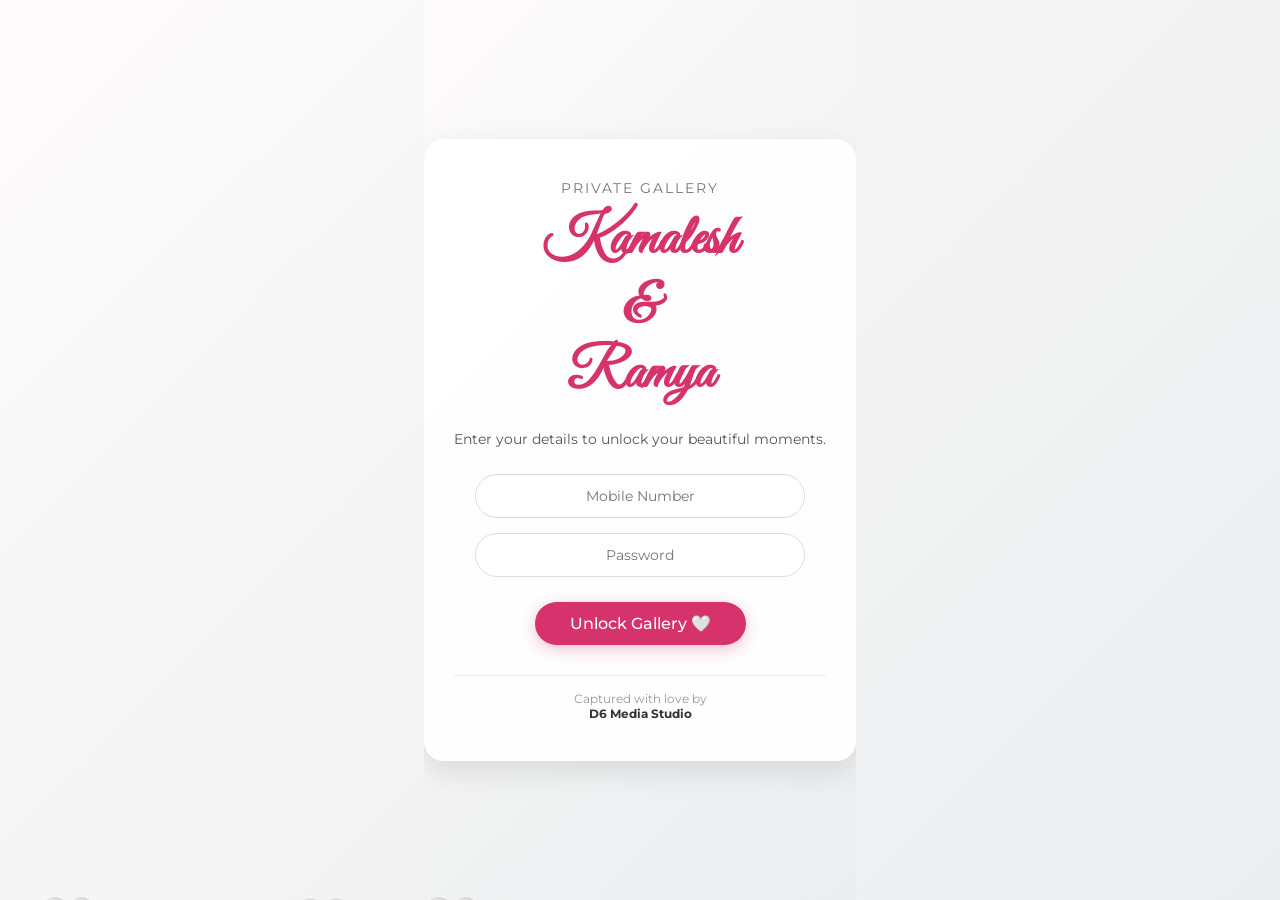
<file: Kamalesh-Ramya/index.html>
<!DOCTYPE html>
<html lang="en">
<head>
    <meta charset="UTF-8">
    <meta name="viewport" content="width=device-width, initial-scale=1.0">
    <title>Kamalesh & Ramya | D6 Media Studio</title>
    <!-- Google Fonts -->
    <link href="https://fonts.googleapis.com/css2?family=Great+Vibes&family=Montserrat:wght@300;400;500&display=swap" rel="stylesheet">
    <style>
        body, html {
            margin: 0;
            padding: 0;
            height: 100%;
            font-family: 'Montserrat', sans-serif;
            background: linear-gradient(135deg, #fdfbfb 0%, #ebedee 100%);
            display: flex;
            justify-content: center;
            align-items: center;
            overflow: hidden; /* Prevent scrollbars from flying hearts */
        }

        .card {
            background: rgba(255, 255, 255, 0.95);
            padding: 40px 30px;
            border-radius: 20px;
            box-shadow: 0 10px 30px rgba(0, 0, 0, 0.1);
            text-align: center;
            max-width: 400px;
            width: 90%;
            animation: fadeIn 1.5s ease-in-out;
            z-index: 10; /* Put the card on top */
        }

        .welcome-text {
            font-size: 0.9rem;
            color: #777;
            text-transform: uppercase;
            letter-spacing: 2px;
            margin-bottom: 10px;
        }

        .couple-names {
            font-family: 'Great Vibes', cursive;
            font-size: 3.5rem;
            color: #d6336c; 
            margin: 0;
            line-height: 1.2;
        }

        .sub-text {
            font-size: 0.85rem;
            color: #555;
            margin: 20px 0 25px;
            line-height: 1.5;
        }

        /* Form Styles */
        .input-group {
            margin-bottom: 15px;
        }

        .input-group input {
            width: 80%;
            padding: 12px 15px;
            border: 1px solid #ddd;
            border-radius: 30px;
            font-family: 'Montserrat', sans-serif;
            font-size: 0.9rem;
            outline: none;
            transition: border-color 0.3s;
            text-align: center;
        }

        .input-group input:focus {
            border-color: #d6336c;
        }

        .unlock-btn {
            display: inline-block;
            background-color: #d6336c;
            color: white;
            border: none;
            cursor: pointer;
            padding: 12px 35px;
            border-radius: 50px;
            font-family: 'Montserrat', sans-serif;
            font-weight: 500;
            font-size: 1rem;
            margin-top: 10px;
            box-shadow: 0 4px 15px rgba(214, 51, 108, 0.3);
            transition: transform 0.3s ease, box-shadow 0.3s ease;
        }

        .unlock-btn:hover {
            transform: translateY(-2px);
            box-shadow: 0 6px 20px rgba(214, 51, 108, 0.5);
        }

        #error-msg {
            color: #d6336c;
            font-size: 0.8rem;
            margin-top: 15px;
            display: none;
            font-weight: 500;
        }

        .footer {
            margin-top: 30px;
            font-size: 0.75rem;
            color: #999;
            border-top: 1px solid #eee;
            padding-top: 15px;
        }

        .footer b {
            color: #333;
        }

        @keyframes fadeIn {
            from { opacity: 0; transform: translateY(20px); }
            to { opacity: 1; transform: translateY(0); }
        }

        /* Heart Animation Styles */
        .hearts-container {
            position: absolute;
            top: 0;
            left: 0;
            width: 100%;
            height: 100%;
            overflow: hidden;
            z-index: 1; /* Behind the card */
            pointer-events: none; /* Let clicks pass through */
        }

        .heart {
            position: absolute;
            bottom: -50px; /* Start below viewport */
            color: #f7bbd7; /* Soft pink color */
            opacity: 0.6;
            animation: flyUpAndDrift 25s linear infinite; /* Very slow, varied path */
        }

        /* Keyframes for the flying hearts */
        @keyframes flyUpAndDrift {
            0% {
                transform: translateY(0) translateX(0) rotate(0deg);
                opacity: 1;
            }
            25% {
                transform: translateY(-30vh) translateX(5vw) rotate(90deg);
                opacity: 0.9;
            }
            50% {
                transform: translateY(-60vh) translateX(-5vw) rotate(180deg);
                opacity: 0.8;
            }
            75% {
                transform: translateY(-90vh) translateX(3vw) rotate(270deg);
                opacity: 0.7;
            }
            100% {
                transform: translateY(-110vh) translateX(0vw) rotate(360deg);
                opacity: 0; /* Fade out at the top */
            }
        }

        /* Generating multiple hearts with different initial conditions */
        .heart:nth-child(1) { left: 1%; font-size: 1.2rem; animation-delay: 0s; }
        .heart:nth-child(2) { left: 5%; font-size: 2.1rem; animation-delay: 2s; }
        .heart:nth-child(3) { left: 10%; font-size: 1.8rem; animation-delay: 4s; }
        .heart:nth-child(4) { left: 15%; font-size: 2.3rem; animation-delay: -1s; }
        .heart:nth-child(5) { left: 20%; font-size: 1.4rem; animation-delay: 6s; }
        .heart:nth-child(6) { left: 25%; font-size: 2rem; animation-delay: 8s; }
        .heart:nth-child(7) { left: 30%; font-size: 1.6rem; animation-delay: -3s; }
        .heart:nth-child(8) { left: 35%; font-size: 2.5rem; animation-delay: 10s; }
        .heart:nth-child(9) { left: 40%; font-size: 1.3rem; animation-delay: 12s; }
        .heart:nth-child(10) { left: 45%; font-size: 1.9rem; animation-delay: -5s; }
        .heart:nth-child(11) { left: 50%; font-size: 2.1rem; animation-delay: 14s; }
        .heart:nth-child(12) { left: 55%; font-size: 1.7rem; animation-delay: 1s; }
        .heart:nth-child(13) { left: 60%; font-size: 2.4rem; animation-delay: 16s; }
        .heart:nth-child(14) { left: 65%; font-size: 1.5rem; animation-delay: -2s; }
        .heart:nth-child(15) { left: 70%; font-size: 2rem; animation-delay: 18s; }
        .heart:nth-child(16) { left: 75%; font-size: 1.8rem; animation-delay: 3s; }
        .heart:nth-child(17) { left: 80%; font-size: 2.3rem; animation-delay: 20s; }
        .heart:nth-child(18) { left: 85%; font-size: 1.4rem; animation-delay: -4s; }
        .heart:nth-child(19) { left: 90%; font-size: 1.9rem; animation-delay: 5s; }
        .heart:nth-child(20) { left: 95%; font-size: 2.1rem; animation-delay: 22s; }
        .heart:nth-child(21) { left: 3%; font-size: 3rem; animation-delay: 11s; }
        .heart:nth-child(22) { left: 8%; font-size: 1.5rem; animation-delay: 9s; }
        .heart:nth-child(23) { left: 13%; font-size: 2.7rem; animation-delay: 7s; }
        .heart:nth-child(24) { left: 18%; font-size: 1.6rem; animation-delay: 13s; }
        .heart:nth-child(25) { left: 23%; font-size: 2.9rem; animation-delay: 15s; }
        .heart:nth-child(26) { left: 28%; font-size: 1.4rem; animation-delay: 17s; }
        .heart:nth-child(27) { left: 33%; font-size: 3rem; animation-delay: 19s; }
        .heart:nth-child(28) { left: 38%; font-size: 1.5rem; animation-delay: 21s; }
        .heart:nth-child(29) { left: 43%; font-size: 2.7rem; animation-delay: 23s; }
        .heart:nth-child(30) { left: 48%; font-size: 1.6rem; animation-delay: 25s; }
    </style>
</head>
<body>

    <div class="card">
        <div class="welcome-text">Private Gallery</div>
        
        <h1 class="couple-names">Kamalesh <br>&<br> Ramya</h1>
        
        <p class="sub-text">Enter your details to unlock your beautiful moments.</p>
        
        <!-- Login Form -->
        <div id="login-form">
            <div class="input-group">
                <input type="text" id="mobile" placeholder="Mobile Number" autocomplete="off">
            </div>
            <div class="input-group">
                <input type="password" id="password" placeholder="Password">
            </div>
            
            <button onclick="checkCredentials()" class="unlock-btn">Unlock Gallery 🤍</button>
            
            <p id="error-msg">Incorrect Mobile Number or Password. Try again!</p>
        </div>

        <div class="footer">
            Captured with love by <br><b>D6 Media Studio</b>
        </div>
    </div>

    <!-- Flying Hearts Container -->
    <div class="hearts-container">
        <div class="heart">🤍</div>
        <div class="heart">🤍</div>
        <div class="heart">🤍</div>
        <div class="heart">🤍</div>
        <div class="heart">🤍</div>
        <div class="heart">🤍</div>
        <div class="heart">🤍</div>
        <div class="heart">🤍</div>
        <div class="heart">🤍</div>
        <div class="heart">🤍</div>
        <div class="heart">🤍</div>
        <div class="heart">🤍</div>
        <div class="heart">🤍</div>
        <div class="heart">🤍</div>
        <div class="heart">🤍</div>
        <div class="heart">🤍</div>
        <div class="heart">🤍</div>
        <div class="heart">🤍</div>
        <div class="heart">🤍</div>
        <div class="heart">🤍</div>
        <div class="heart">🤍</div>
        <div class="heart">🤍</div>
        <div class="heart">🤍</div>
        <div class="heart">🤍</div>
        <div class="heart">🤍</div>
        <div class="heart">🤍</div>
        <div class="heart">🤍</div>
        <div class="heart">🤍</div>
        <div class="heart">🤍</div>
        <div class="heart">🤍</div>
    </div>

    <!-- Logic for Login -->
    <script>
        function checkCredentials() {
            var mobileInput = document.getElementById("mobile").value.trim();
            var passwordInput = document.getElementById("password").value.trim();
            var errorMsg = document.getElementById("error-msg");
            
            // User Drive Link added here
            var driveLink = "https://drive.google.com/drive/folders/1Hm8J--ULfYa4L4Rz7jz_Cc0komgITHTL?usp=sharing"; 

            if (mobileInput === "8807870158" && passwordInput === "k.ramya") {
                // Change button text to show success
                document.querySelector('.unlock-btn').innerHTML = "Opening... ✨";
                errorMsg.style.display = "none";
                
                // Redirect to Drive Link after a small delay for a smooth effect
                setTimeout(function() {
                    window.location.href = driveLink;
                }, 800);
            } else {
                // Show error message
                errorMsg.style.display = "block";
                
                // Shake effect for error (optional cool touch)
                var card = document.querySelector('.card');
                card.style.transform = "translateX(-5px)";
                setTimeout(() => card.style.transform = "translateX(5px)", 100);
                setTimeout(() => card.style.transform = "translateX(0)", 200);
            }
        }
    </script>
</body>
</html>
</file>
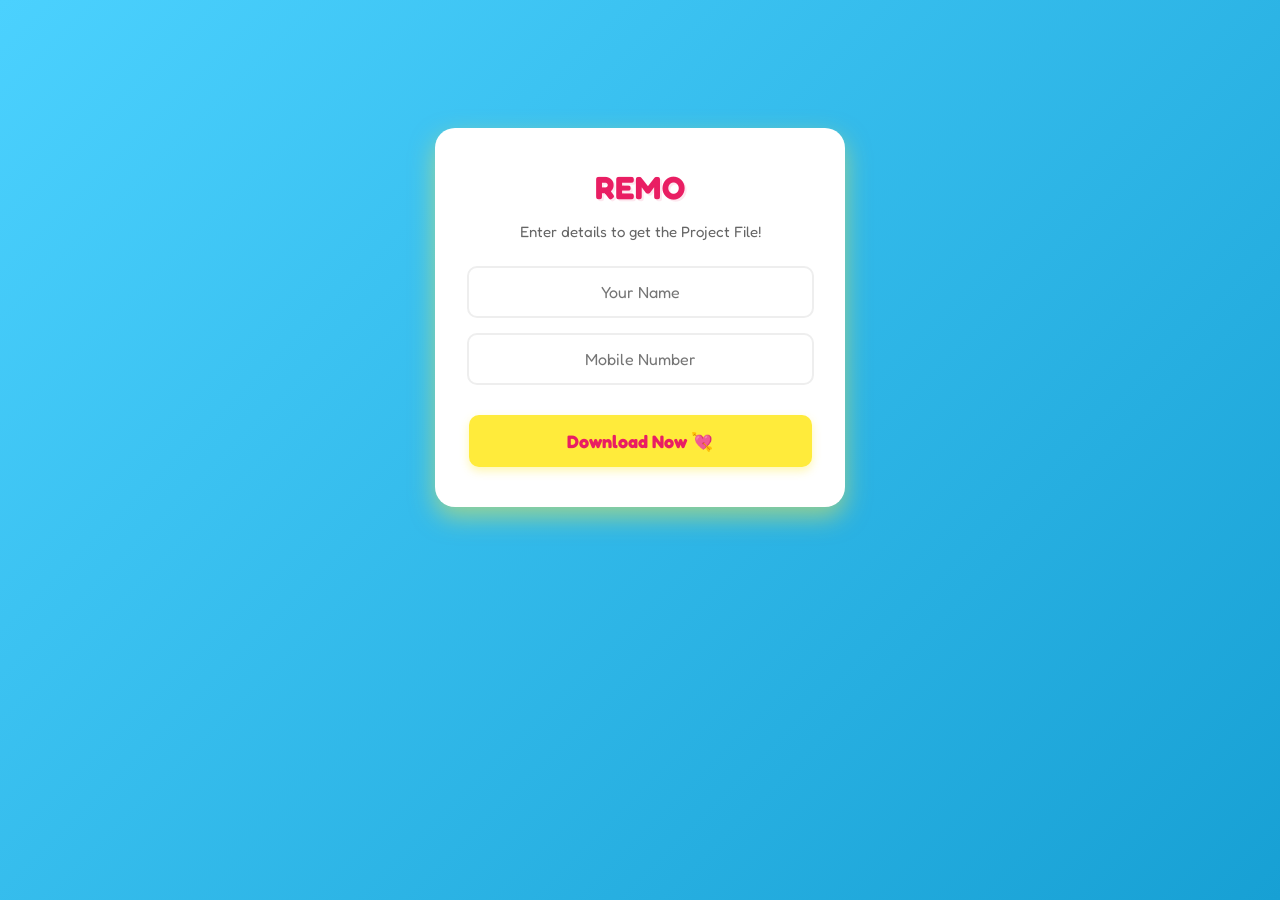
<file: Remo-Project-File/index.html>
<!DOCTYPE html>
<html lang="en">
<head>
    <meta charset="UTF-8">
    <meta name="viewport" content="width=device-width, initial-scale=1.0">
    <title>Remo Project File - D6 Media Studio</title>
    <!-- Playful Google Font for Remo Vibe -->
    <link href="https://fonts.googleapis.com/css2?family=Fredoka:wght@500;700&display=swap" rel="stylesheet">
    <style>
        body { 
            font-family: 'Fredoka', sans-serif; 
            /* Sky Blue Background matching the poster */
            background: #2cb5e8; 
            /* Adding a subtle gradient for depth */
            background: linear-gradient(135deg, #4bd1fe 0%, #17a0d4 100%);
            color: #333; 
            text-align: center; 
            padding: 10% 20px; 
            margin: 0;
            height: 100vh;
            box-sizing: border-box;
        }
        .box { 
            background: #ffffff; 
            padding: 40px 30px; 
            border-radius: 20px; 
            display: inline-block; 
            /* Yellow shadow glow */
            box-shadow: 0 10px 25px rgba(255, 235, 59, 0.5); 
            max-width: 350px;
            width: 100%;
        }
        h2 { 
            /* Pink color matching the Remo Title */
            color: #e91e63; 
            font-size: 32px;
            margin-bottom: 5px; 
            margin-top: 0;
            letter-spacing: 1px;
            text-shadow: 2px 2px 0px rgba(233, 30, 99, 0.1);
        }
        p {
            color: #666;
            font-size: 15px;
            margin-bottom: 25px;
        }
        input { 
            display: block; 
            width: 90%; 
            margin: 15px auto; 
            padding: 14px; 
            border-radius: 10px; 
            border: 2px solid #eee; 
            font-size: 16px; 
            text-align: center;
            font-family: 'Fredoka', sans-serif;
            transition: 0.3s;
        }
        input:focus {
            border-color: #2cb5e8;
            outline: none;
        }
        button { 
            /* Yellow Button matching the car/text in poster */
            background: #ffeb3b; 
            color: #e91e63; 
            font-weight: 700; 
            padding: 15px 20px; 
            border: none; 
            border-radius: 10px; 
            cursor: pointer; 
            font-size: 18px; 
            width: 98%; 
            margin-top: 15px;
            font-family: 'Fredoka', sans-serif;
            transition: 0.3s;
            box-shadow: 0 4px 10px rgba(255, 235, 59, 0.4);
        }
        button:hover {
            transform: translateY(-2px);
            background: #ffe000;
        }
        button:disabled { 
            background: #ccc; 
            color: #888;
            cursor: not-allowed; 
            box-shadow: none;
            transform: none;
        }
    </style>
</head>
<body>
    <div class="box">
        <h2>REMO</h2>
        <p>Enter details to get the Project File!</p>
        
        <input type="text" id="userName" placeholder="Your Name" required>
        <input type="tel" id="userMobile" placeholder="Mobile Number" maxlength="10" required>
        
        <button onclick="submitForm()" id="submitBtn">Download Now 💘</button>
    </div>

    <script>
        function submitForm() {
            let name = document.getElementById('userName').value;
            let mobile = document.getElementById('userMobile').value;
            let btn = document.getElementById('submitBtn');

            // Simple validation
            if(name === "" || mobile.length < 10) {
                alert("Please enter your Name and a valid 10-digit Mobile Number.");
                return;
            }

            btn.innerText = "Loading...";
            btn.disabled = true;

            // 1. Inga unga Google Apps Script (Web App) URL-ah podunga
            const webhookUrl = "https://script.google.com/macros/s/AKfycbw2PzGWIVJjFt6uANsUqK5rs2tHfdVUqNTHXPlyoN3IRzsVs26H7D9mcXScTGdeBfcr/exec"; 

            // 2. Inga unga Remo Project-oda Google Drive Link-ah podunga
            const driveLink = "https://drive.google.com/drive/u/0/folders/1fHSm42d84diMtdW2UdKSGz1I6VStTYDq?utm_referrer=sp_auto_dm";

            let data = {
                "name": name,
                "mobile": mobile
            };

            fetch(webhookUrl, {
                method: 'POST',
                body: JSON.stringify(data),
            })
            .then(response => {
                // Data save aanathum Drive link-ku redirect aagum
                window.location.href = driveLink;
            })
            .catch(error => {
                console.error('Error!', error.message);
                // Error vanthalum Drive link-ku poidum
                window.location.href = driveLink;
            });
        }
    </script>
</body>
</html>
</file>
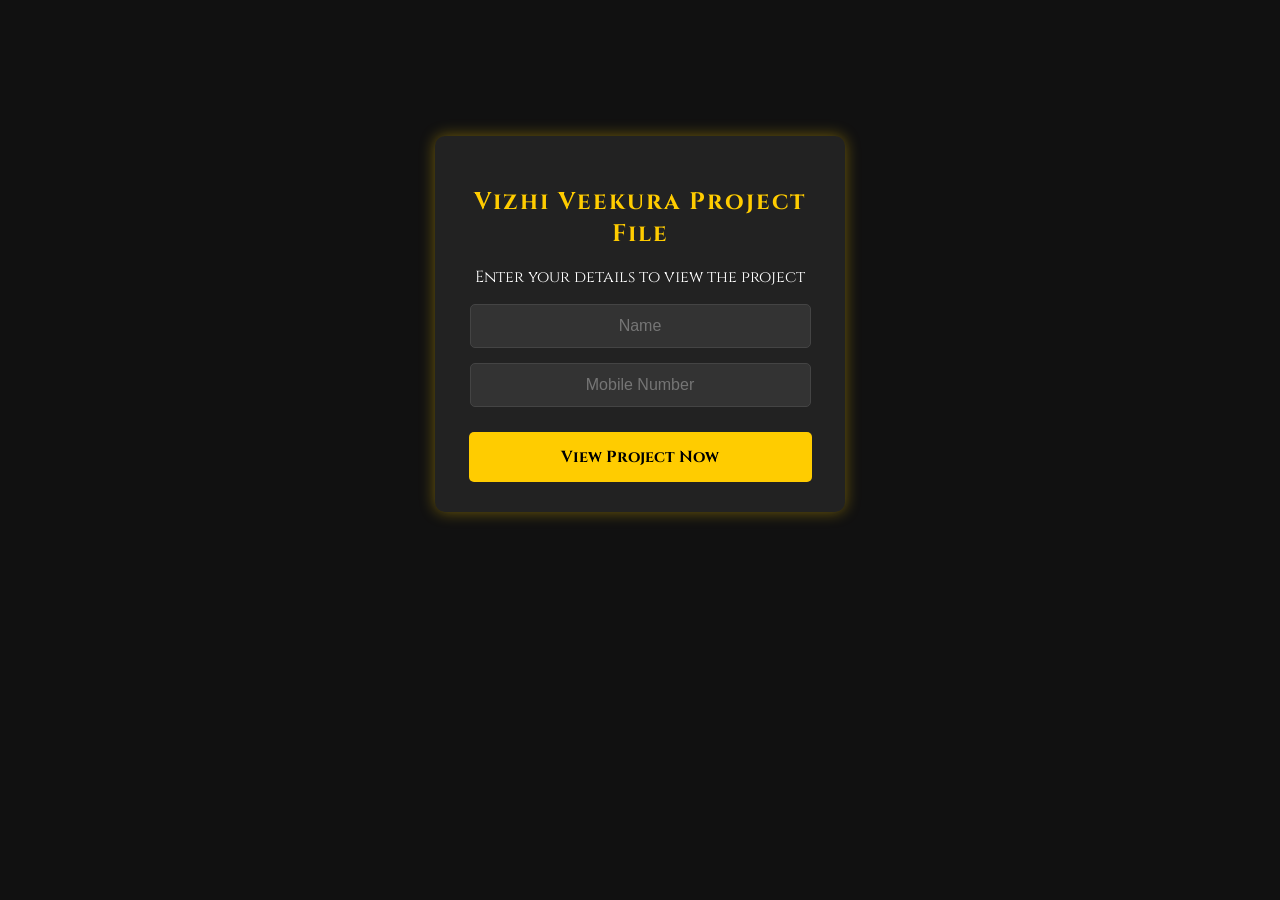
<file: Vizhi-Veekura-Lyrical-Project/index.html>
<!DOCTYPE html>
<html lang="en">
<head>
    <meta charset="UTF-8">
    <meta name="viewport" content="width=device-width, initial-scale=1.0">
    <title>Vizhi Veekura Project File - D6 Media Studio</title>
    <!-- Cinzel Font Import -->
    <link href="https://fonts.googleapis.com/css2?family=Cinzel&display=swap" rel="stylesheet">
    <style>
        body { 
            font-family: 'Cinzel', serif; /* Cinzel Font applied */
            background: #111; 
            color: #fff; 
            text-align: center; 
            padding: 10% 20px; 
        }
        .box { 
            background: #222; 
            padding: 30px; 
            border-radius: 10px; 
            display: inline-block; 
            box-shadow: 0 0 15px rgba(255, 204, 0, 0.4); 
            max-width: 350px;
            width: 100%;
        }
        h2 { color: #ffcc00; margin-bottom: 5px; letter-spacing: 2px; }
        input { 
            display: block; 
            width: 90%; 
            margin: 15px auto; 
            padding: 12px; 
            border-radius: 5px; 
            border: 1px solid #444; 
            font-size: 16px; 
            text-align: center;
            background: #333;
            color: #fff;
        }
        button { 
            background: #ffcc00; 
            color: #000; 
            font-weight: bold; 
            padding: 14px 20px; 
            border: none; 
            border-radius: 5px; 
            cursor: pointer; 
            font-size: 16px; 
            width: 98%; 
            margin-top: 10px;
            font-family: 'Cinzel', serif;
        }
        button:disabled { background: #555; cursor: not-allowed; }
    </style>
</head>
<body>
    <div class="box">
        <h2>Vizhi Veekura Project File</h2>
        <p>Enter your details to view the project</p>
        
        <input type="text" id="userName" placeholder="Name" required>
        <input type="tel" id="userMobile" placeholder="Mobile Number" maxlength="10" required>
        
        <button onclick="submitForm()" id="submitBtn">View Project Now</button>
    </div>

    <script>
        function submitForm() {
            let name = document.getElementById('userName').value;
            let mobile = document.getElementById('userMobile').value;
            let btn = document.getElementById('submitBtn');

            if(name === "" || mobile.length < 10) {
                alert("Please enter your Name and a 10-digit Mobile Number.");
                return;
            }

            btn.innerText = "Loading...";
            btn.disabled = true;

            const webhookUrl = "https://script.google.com/macros/s/AKfycbydmz3P2N2BKgxxwl8IKZN6tB_NGjdRqySviMZCmvlSRpoKqXoTaEGla99gF1BFYymp/exec"; // Inga unga Google Apps Script link irukkanum

         let data = { "name": name, "mobile": mobile };

            fetch(webhookUrl, {
                method: 'POST',
                body: JSON.stringify(data),
            })
            .then(response => {
                // Form submit aanathum unga main page-ku redirect aagum!
                window.location.href = "main_project.html";
            })
            .catch(error => {
                // Sila neram network slow-a irunthalum main page-ku poidum
                window.location.href = "main_project.html";
            });
        }
    </script>
</body>
</html>
</file>
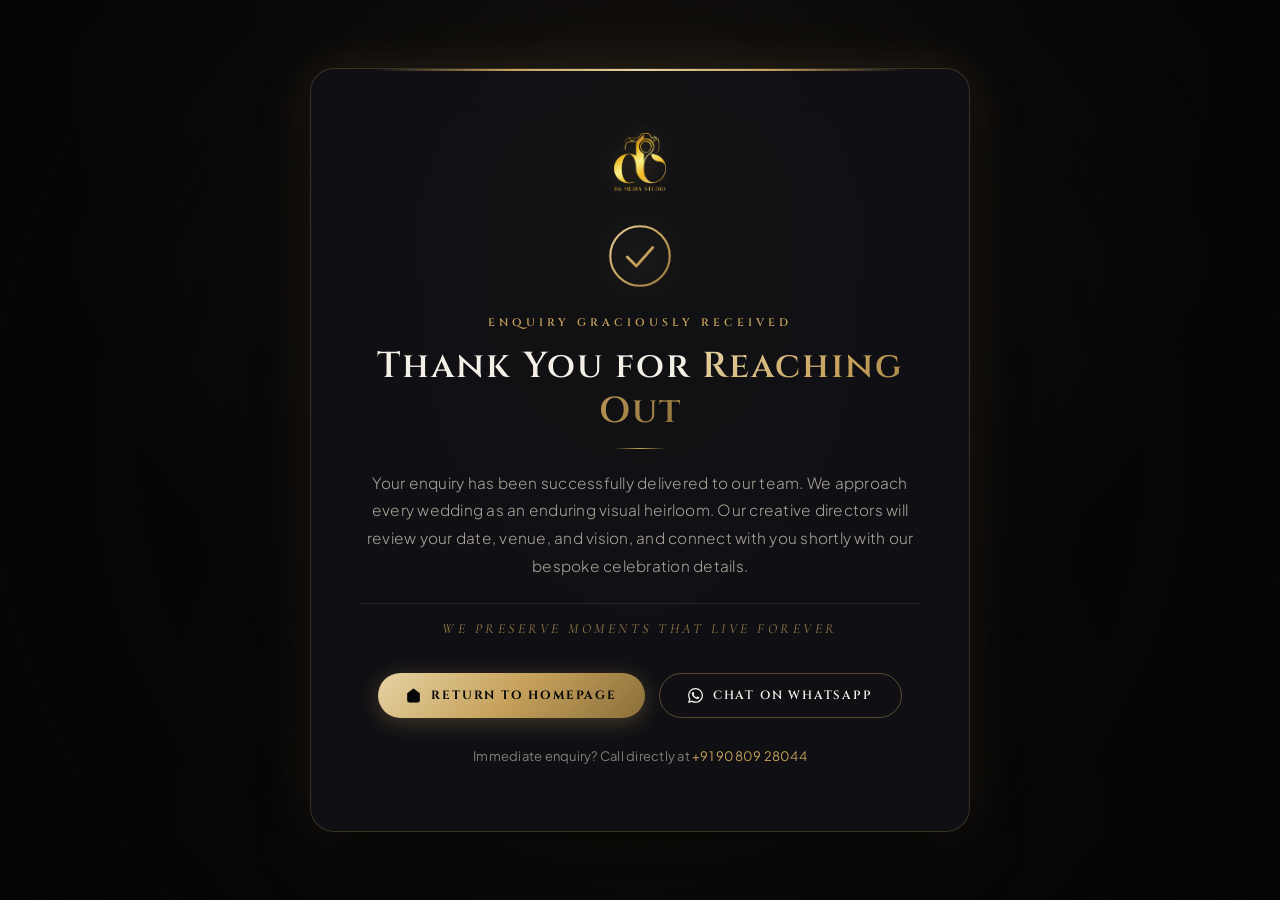
<file: thank-you.html>
<!DOCTYPE html>
<html lang="en">
<head>
  <meta charset="UTF-8">
  <meta name="viewport" content="width=device-width, initial-scale=1.0">
  <title>Thank You | D6 Media Studio</title>
  <meta name="robots" content="noindex, nofollow">
  <link rel="canonical" href="https://d6mediastudio.in/thank-you.html">

  <!-- Favicon -->
  <link rel="icon" type="image/png" sizes="48x48" href="images/favicon-48x48.png">
  <link rel="icon" type="image/png" sizes="32x32" href="images/favicon-32x32.png">
  <link rel="shortcut icon" href="images/favicon-32x32.png">

  <!-- Typography & Core CSS -->
  <link rel="preconnect" href="https://fonts.googleapis.com">
  <link rel="preconnect" href="https://fonts.gstatic.com" crossorigin>
  <link rel="preload" href="https://fonts.googleapis.com/css2?family=Cinzel:wght@400;500;600;700;800&family=Cormorant+Garamond:ital,wght@0,300;0,400;0,500;0,600;0,700;1,400;1,600&family=Plus+Jakarta+Sans:wght@300;400;500;600;700&display=swap" as="style" onload="this.onload=null;this.rel='stylesheet'">
  <noscript>
    <link rel="stylesheet" href="https://fonts.googleapis.com/css2?family=Cinzel:wght@400;500;600;700;800&family=Cormorant+Garamond:ital,wght@0,300;0,400;0,500;0,600;0,700;1,400;1,600&family=Plus+Jakarta+Sans:wght@300;400;500;600;700&display=swap">
  </noscript>
  <link rel="stylesheet" href="css/main.css">
  <link rel="stylesheet" href="css/luxury-redesign.css">

  <style>
    /* Dedicated Cinematic Thank-You Experience */
    :root {
      --bg-deep: #070709;
      --card-bg: rgba(18, 18, 22, 0.88);
      --gold-primary: #C6A15B;
      --gold-light: #E6D3A3;
      --gold-dark: #8B6F3A;
      --gold-border: rgba(198, 161, 91, 0.24);
      --gold-glow: rgba(198, 161, 91, 0.16);
      --text-main: #F5F0E7;
      --text-muted: #AAA49A;
      --font-display: 'Cinzel', serif;
      --font-serif: 'Cormorant Garamond', Georgia, serif;
      --font-sans: 'Plus Jakarta Sans', -apple-system, sans-serif;
    }

    * {
      box-sizing: border-box;
      margin: 0;
      padding: 0;
    }

    body {
      background-color: var(--bg-deep);
      background-image: 
        radial-gradient(circle at 50% 15%, rgba(198, 161, 91, 0.09) 0%, transparent 60%),
        radial-gradient(circle at 50% 85%, rgba(198, 161, 91, 0.04) 0%, transparent 50%);
      color: var(--text-main);
      font-family: var(--font-sans);
      min-height: 100vh;
      display: flex;
      flex-direction: column;
      align-items: center;
      justify-content: center;
      padding: 24px;
      overflow-x: hidden;
      position: relative;
    }

    /* Ambient Corner Grain & Glow */
    body::before {
      content: "";
      position: fixed;
      inset: 0;
      pointer-events: none;
      background: radial-gradient(circle at center, transparent 30%, rgba(5, 5, 7, 0.75) 100%);
      z-index: 1;
    }

    .thank-you-stage {
      position: relative;
      z-index: 2;
      width: 100%;
      max-width: 660px;
      margin: auto;
    }

    /* Cinematic Glass Card */
    .thank-you-card {
      background: var(--card-bg);
      border: 1px solid var(--gold-border);
      border-radius: 24px;
      padding: clamp(36px, 6vw, 64px) clamp(24px, 5vw, 48px);
      text-align: center;
      position: relative;
      backdrop-filter: blur(24px);
      -webkit-backdrop-filter: blur(24px);
      box-shadow: 
        0 24px 60px -12px rgba(0, 0, 0, 0.95),
        0 0 50px var(--gold-glow);
      animation: cardFadeUp 0.9s cubic-bezier(0.16, 1, 0.3, 1) forwards;
      overflow: hidden;
    }

    /* Top Subtle Gold Gradient Accent Bar */
    .thank-you-card::before {
      content: "";
      position: absolute;
      top: 0;
      left: 10%;
      right: 10%;
      height: 2px;
      background: linear-gradient(90deg, transparent, var(--gold-primary), var(--gold-light), var(--gold-primary), transparent);
    }

    /* Brand Logo */
    .brand-anchor {
      display: inline-block;
      margin-bottom: 24px;
      transition: transform 0.4s ease, filter 0.4s ease;
    }

    .brand-anchor:hover {
      transform: scale(1.03);
      filter: drop-shadow(0 0 16px rgba(198, 161, 91, 0.45));
    }

    .thank-you-logo {
      height: 58px;
      width: auto;
      object-fit: contain;
      filter: drop-shadow(0 0 12px rgba(198, 161, 91, 0.3));
    }

    /* Subtle Success Seal Animation */
    .success-badge-wrap {
      width: 68px;
      height: 68px;
      margin: 0 auto 24px;
      display: flex;
      align-items: center;
      justify-content: center;
      position: relative;
    }

    .success-svg {
      width: 100%;
      height: 100%;
      filter: drop-shadow(0 0 14px rgba(198, 161, 91, 0.4));
    }

    .circle-track {
      stroke: rgba(198, 161, 91, 0.18);
    }

    .circle-animated {
      stroke-dasharray: 188;
      stroke-dashoffset: 188;
      animation: drawCircle 1s cubic-bezier(0.65, 0, 0.35, 1) forwards 0.2s;
    }

    .check-animated {
      stroke-dasharray: 40;
      stroke-dashoffset: 40;
      animation: drawCheck 0.65s cubic-bezier(0.65, 0, 0.35, 1) forwards 0.75s;
    }

    @keyframes drawCircle {
      to { stroke-dashoffset: 0; }
    }

    @keyframes drawCheck {
      to { stroke-dashoffset: 0; }
    }

    @keyframes cardFadeUp {
      from {
        opacity: 0;
        transform: translateY(28px) scale(0.98);
      }
      to {
        opacity: 1;
        transform: translateY(0) scale(1);
      }
    }

    /* Eyebrow & Status */
    .thank-you-eyebrow {
      display: block;
      font-family: var(--font-display);
      font-size: 11px;
      letter-spacing: 4px;
      text-transform: uppercase;
      color: var(--gold-primary);
      margin-bottom: 12px;
      font-weight: 600;
    }

    /* Main Heading */
    .thank-you-title {
      font-family: var(--font-display);
      font-size: clamp(26px, 4.5vw, 36px);
      font-weight: 600;
      letter-spacing: 2px;
      line-height: 1.25;
      color: var(--text-main);
      margin-bottom: 14px;
    }

    .thank-you-title span {
      background: linear-gradient(135deg, var(--gold-light) 0%, var(--gold-primary) 50%, var(--gold-dark) 100%);
      -webkit-background-clip: text;
      -webkit-text-fill-color: transparent;
    }

    /* Gold Divider */
    .divider {
      width: 54px;
      height: 1px;
      background: linear-gradient(90deg, transparent, var(--gold-primary), transparent);
      margin: 0 auto 20px;
    }

    /* Confirmation Message */
    .thank-you-message {
      font-size: clamp(14.5px, 1.2vw, 16px);
      line-height: 1.8;
      color: var(--text-muted);
      margin-bottom: 24px;
      font-weight: 300;
    }

    .thank-you-message strong {
      color: var(--text-main);
      font-weight: 500;
    }

    /* Signature Slogan */
    .thank-you-tagline {
      font-family: var(--font-serif);
      font-style: italic;
      font-size: 14px;
      letter-spacing: 3.5px;
      text-transform: uppercase;
      color: rgba(198, 161, 91, 0.75);
      margin-bottom: 32px;
      padding-top: 14px;
      border-top: 1px solid rgba(198, 161, 91, 0.12);
    }

    /* Action Buttons */
    .action-group {
      display: flex;
      gap: 14px;
      justify-content: center;
      align-items: center;
      flex-wrap: wrap;
    }

    .btn-action-primary {
      display: inline-flex;
      align-items: center;
      justify-content: center;
      gap: 10px;
      padding: 13px 28px;
      border-radius: 40px;
      background: linear-gradient(135deg, #E6D3A3 0%, #C6A15B 50%, #8B6F3A 100%);
      color: #070709;
      font-family: var(--font-display);
      font-size: 12px;
      font-weight: 700;
      letter-spacing: 1.8px;
      text-transform: uppercase;
      text-decoration: none;
      transition: all 0.35s ease;
      box-shadow: 0 4px 20px rgba(198, 161, 91, 0.3);
      cursor: pointer;
    }

    .btn-action-primary:hover {
      transform: translateY(-2px);
      box-shadow: 0 8px 28px rgba(198, 161, 91, 0.5);
      color: #000;
    }

    .btn-action-whatsapp {
      display: inline-flex;
      align-items: center;
      justify-content: center;
      gap: 10px;
      padding: 12px 28px;
      border-radius: 40px;
      background: transparent;
      border: 1px solid rgba(198, 161, 91, 0.4);
      color: var(--text-main);
      font-family: var(--font-display);
      font-size: 12px;
      font-weight: 600;
      letter-spacing: 1.8px;
      text-transform: uppercase;
      text-decoration: none;
      transition: all 0.35s ease;
      cursor: pointer;
    }

    .btn-action-whatsapp:hover {
      background: rgba(198, 161, 91, 0.12);
      border-color: var(--gold-primary);
      color: var(--gold-light);
      transform: translateY(-2px);
    }

    .btn-icon {
      width: 15px;
      height: 15px;
      fill: currentColor;
    }

    /* Direct Contact Note */
    .direct-assistance {
      margin-top: 28px;
      font-size: 13px;
      color: rgba(170, 164, 154, 0.75);
      font-weight: 400;
    }

    .direct-assistance a {
      color: var(--gold-primary);
      text-decoration: none;
      transition: color 0.3s ease;
    }

    .direct-assistance a:hover {
      color: var(--gold-light);
      text-decoration: underline;
    }

    /* Accessibility: Reduced Motion Support */
    @media (prefers-reduced-motion: reduce) {
      *, *::before, *::after {
        animation-duration: 0.01ms !important;
        animation-iteration-count: 1 !important;
        transition-duration: 0.01ms !important;
      }
      .circle-animated, .check-animated {
        stroke-dashoffset: 0 !important;
      }
      .thank-you-card {
        animation: none !important;
        opacity: 1 !important;
        transform: none !important;
      }
    }

    /* Mobile Adjustments */
    @media (max-width: 576px) {
      .action-group {
        flex-direction: column;
        width: 100%;
      }
      .btn-action-primary,
      .btn-action-whatsapp {
        width: 100%;
      }
      .thank-you-card {
        padding: 36px 20px;
      }
    }
  </style>
</head>

<body>

  <main class="thank-you-stage">
    <div class="thank-you-card">
      
      <!-- Brand Logo -->
      <a href="index.html" class="brand-anchor" aria-label="Return to D6 Media Studio Homepage">
        <img src="images/d6-media-studio-brand-logo.webp" alt="D6 Media Studio Brand Logo" width="229" height="260" class="thank-you-logo">
      </a>

      <!-- Subtle Gold Success Seal -->
      <div class="success-badge-wrap" aria-hidden="true">
        <svg class="success-svg" viewBox="0 0 64 64" fill="none">
          <circle class="circle-track" cx="32" cy="32" r="28" stroke-width="2"/>
          <circle class="circle-animated" cx="32" cy="32" r="28" stroke="url(#goldGrad)" stroke-width="2"/>
          <path class="check-animated" d="M20 33L28.5 41.5L44 24" stroke="url(#goldGrad)" stroke-width="2.6" stroke-linecap="round" stroke-linejoin="round"/>
          <defs>
            <linearGradient id="goldGrad" x1="0" y1="0" x2="64" y2="64" gradientUnits="userSpaceOnUse">
              <stop stop-color="#E6D3A3"/>
              <stop offset="0.5" stop-color="#C6A15B"/>
              <stop offset="1" stop-color="#8B6F3A"/>
            </linearGradient>
          </defs>
        </svg>
      </div>

      <!-- Eyebrow & Titles -->
      <span class="thank-you-eyebrow">ENQUIRY GRACIOUSLY RECEIVED</span>
      <h1 class="thank-you-title">Thank You for <span>Reaching Out</span></h1>
      <div class="divider" aria-hidden="true"></div>

      <!-- Message -->
      <p class="thank-you-message">
        Your enquiry has been successfully delivered to our team. We approach every wedding as an enduring visual heirloom. 
        Our creative directors will review your date, venue, and vision, and connect with you shortly with our bespoke celebration details.
      </p>

      <!-- Signature Tagline -->
      <div class="thank-you-tagline">WE PRESERVE MOMENTS THAT LIVE FOREVER</div>

      <!-- Action Buttons -->
      <div class="action-group">
        <a href="index.html" class="btn-action-primary">
          <svg class="btn-icon" viewBox="0 0 24 24" fill="none" stroke="currentColor" stroke-width="2.2" stroke-linecap="round" stroke-linejoin="round">
            <path d="M3 9l9-7 9 7v11a2 2 0 0 1-2 2H5a2 2 0 0 1-2-2z"></path>
            <polyline points="9 22 9 12 15 12 15 22"></polyline>
          </svg>
          Return to Homepage
        </a>

        <a href="https://wa.me/919080928044?text=Hello%20D6%20Media%20Studio%2C%20I%20have%20submitted%20a%20wedding%20photography%20enquiry." target="_blank" rel="noopener" class="btn-action-whatsapp">
          <svg class="btn-icon" viewBox="0 0 24 24">
            <path d="M.057 24l1.687-6.163c-1.041-1.804-1.588-3.849-1.587-5.946.003-6.556 5.338-11.891 11.893-11.891 3.181.001 6.167 1.24 8.413 3.488 2.245 2.248 3.481 5.236 3.48 8.414-.003 6.557-5.338 11.892-11.893 11.892-1.99-.001-3.951-.5-5.688-1.448l-6.305 1.654zm6.597-3.807c1.676.995 3.276 1.591 5.392 1.592 5.448 0 9.886-4.434 9.889-9.885.002-5.462-4.415-9.89-9.881-9.892-5.452 0-9.887 4.434-9.889 9.884-.001 2.225.651 3.891 1.746 5.634l-.999 3.648 3.742-.981zm11.387-5.464c-.074-.124-.272-.198-.57-.347-.297-.149-1.758-.868-2.031-.967-.272-.099-.47-.149-.669.149-.198.297-.768.967-.941 1.165-.173.198-.347.223-.644.074-.297-.149-1.255-.462-2.39-1.475-.883-.788-1.48-1.761-1.653-2.059-.173-.297-.018-.458.13-.606.134-.133.297-.347.446-.521.151-.172.2-.296.3-.495.099-.198.05-.372-.025-.521-.075-.148-.669-1.611-.916-2.206-.242-.579-.487-.501-.669-.51l-.57-.01c-.198 0-.52.074-.792.372s-1.04 1.016-1.04 2.479 1.065 2.876 1.213 3.074c.149.198 2.095 3.2 5.076 4.487.709.306 1.263.489 1.694.626.712.226 1.36.194 1.872.118.571-.085 1.758-.719 2.006-1.413.248-.695.248-1.29.173-1.414z"/>
          </svg>
          Chat on WhatsApp
        </a>
      </div>

      <!-- Immediate Contact Link -->
      <div class="direct-assistance">
        Immediate enquiry? Call directly at <a href="tel:+919080928044">+91 90809 28044</a>
      </div>

    </div>
  </main>

</body>
</html>
</file>
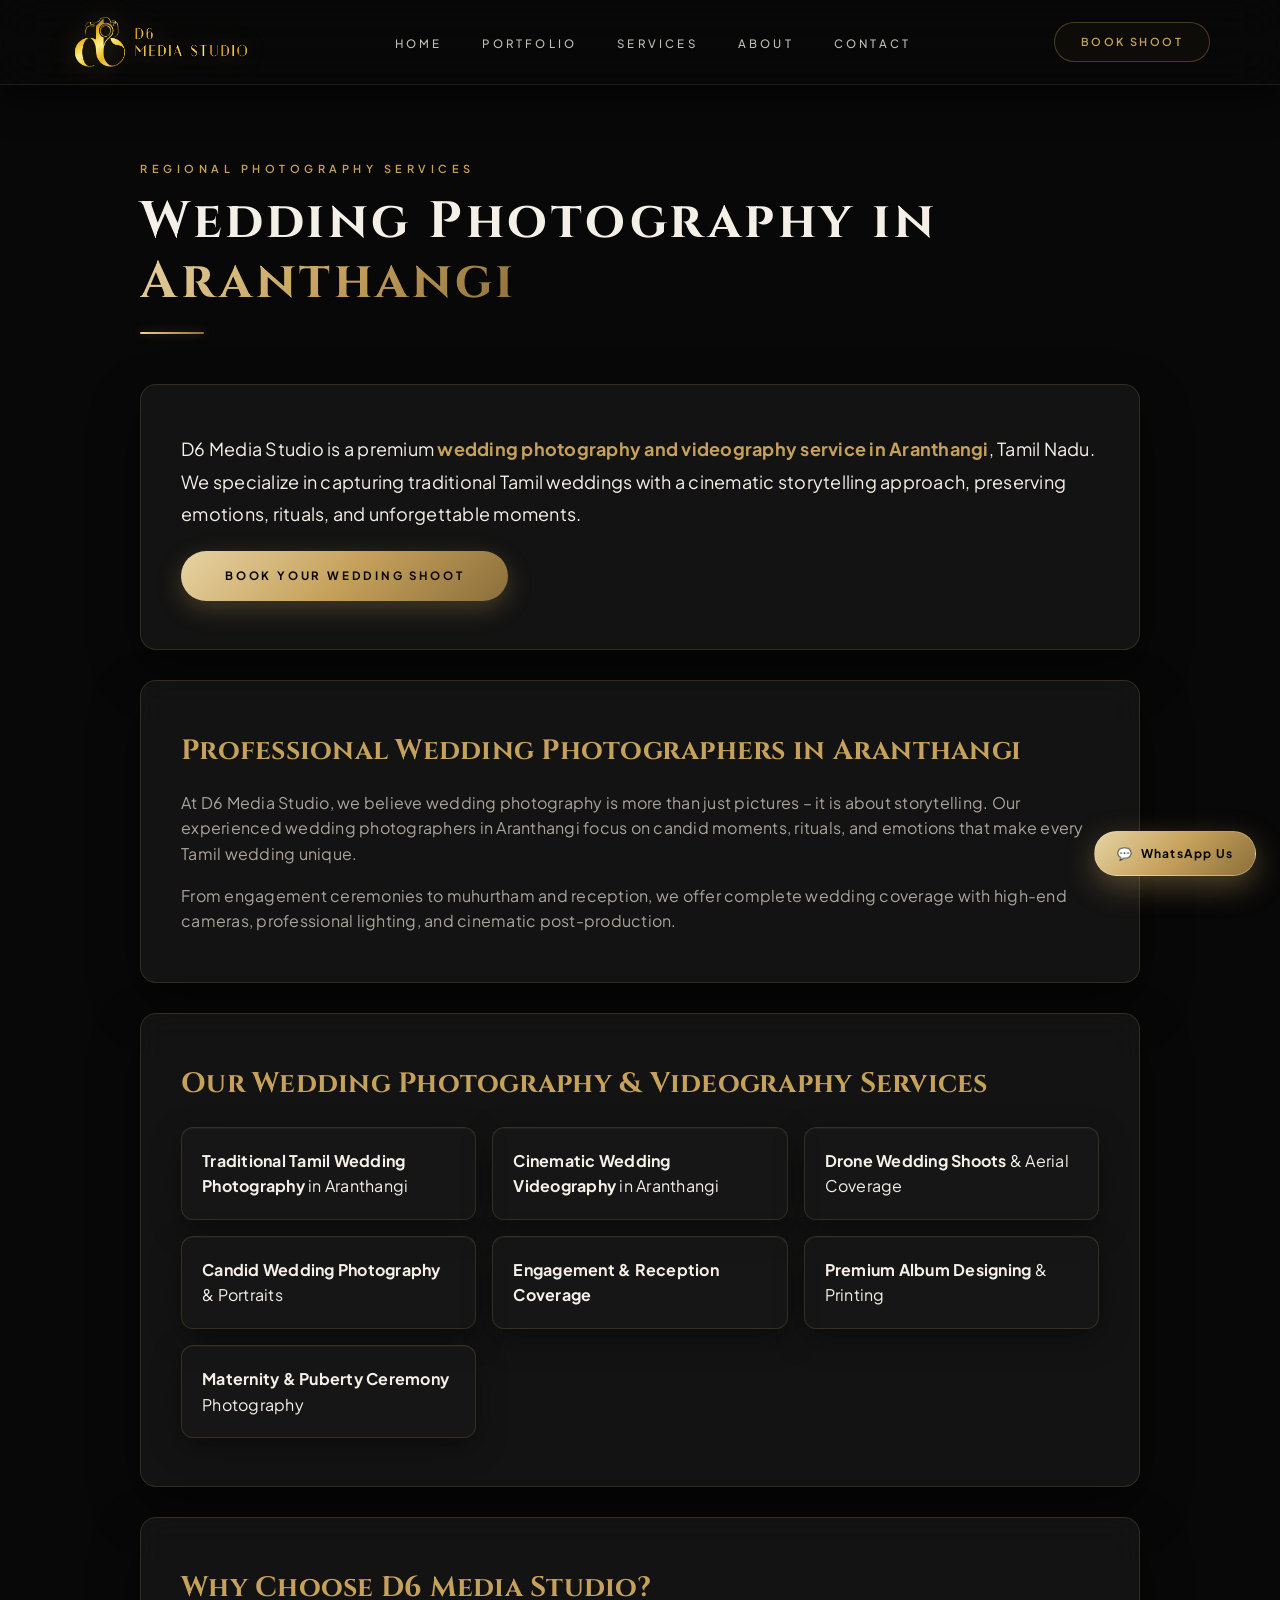
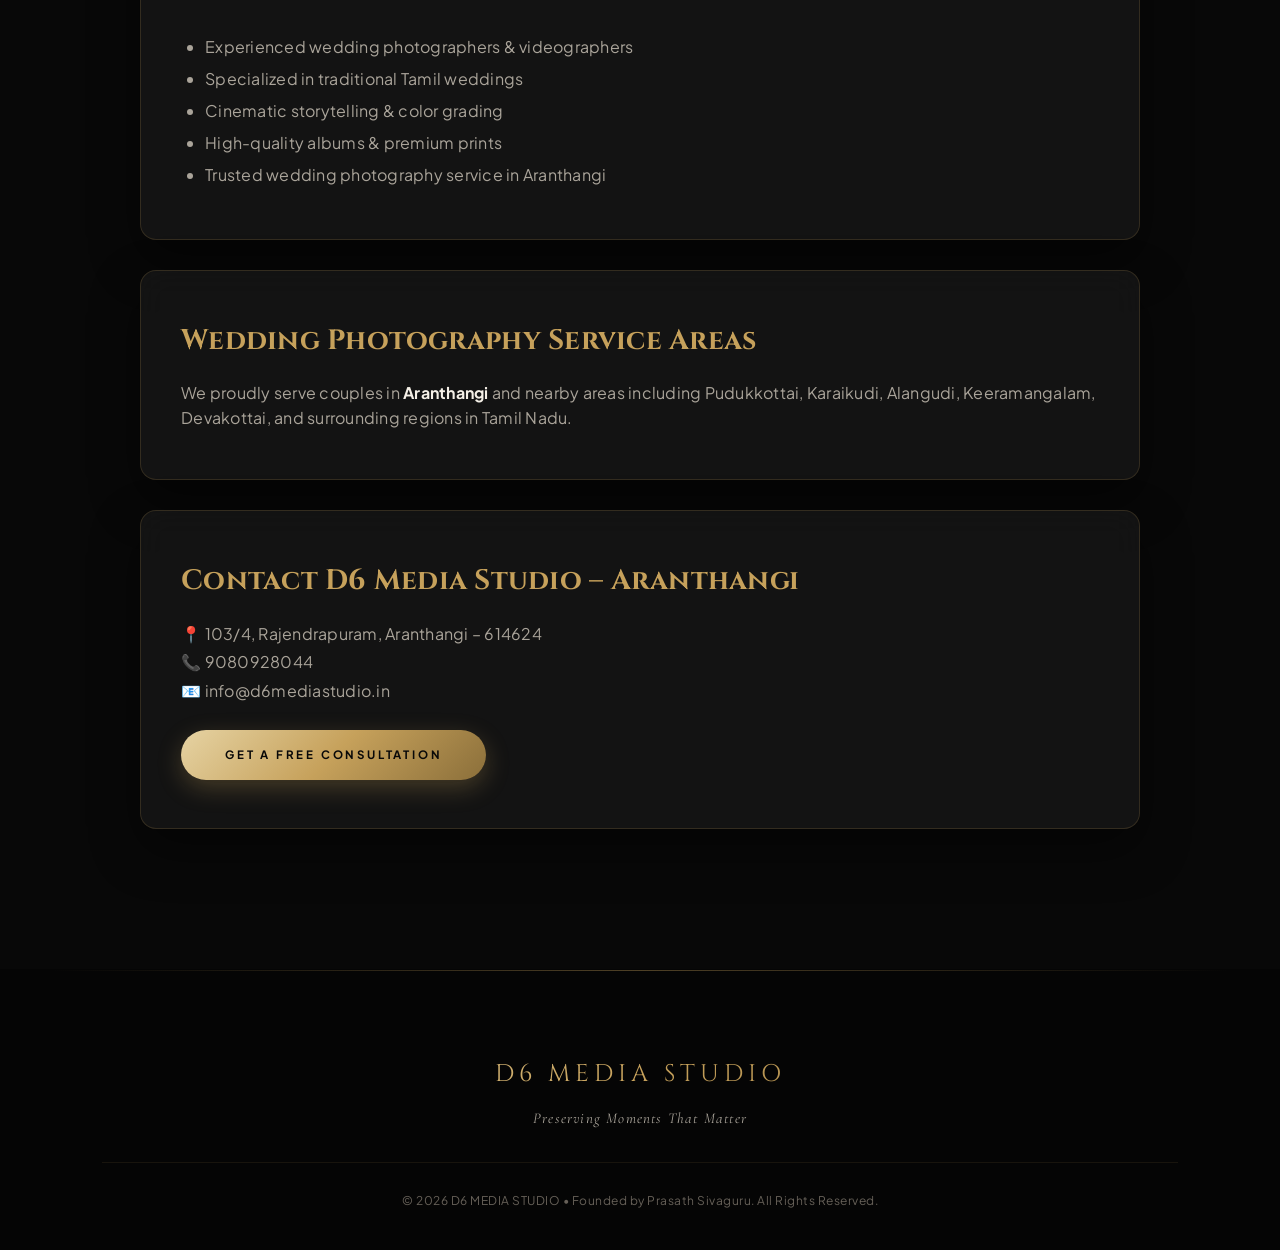
<file: wedding-photography-aranthangi.html>
<!DOCTYPE html>
<html lang="en">
<head>
  <meta charset="UTF-8">
  <meta name="viewport" content="width=device-width, initial-scale=1.0">

  <title>Wedding Photography in Aranthangi | Candid &amp; Traditional | D6 Media Studio</title>
  <meta name="description" content="Looking for the best wedding photographers in Aranthangi? D6 Media Studio specializes in candid wedding photography, traditional muhurtham coverage, and 4K cinematic films.">
  <link rel="icon" type="image/png" sizes="48x48" href="images/favicon-48x48.png">
  <link rel="icon" type="image/png" sizes="32x32" href="images/favicon-32x32.png">
  <link rel="shortcut icon" href="images/favicon-32x32.png">
  <link rel="canonical" href="https://d6mediastudio.in/wedding-photography-aranthangi.html">

  <!-- SEO & Robots -->
  <meta name="robots" content="index, follow, max-image-preview:large, max-snippet:-1, max-video-preview:-1">
  <meta name="author" content="Prasath Sivaguru - D6 Media Studio">
  <meta name="geo.region" content="IN-TN">
  <meta name="geo.placename" content="Aranthangi, Pudukkottai, Tamil Nadu">
  <meta name="geo.position" content="10.2220494;79.0227447">
  <meta name="ICBM" content="10.2220494, 79.0227447">

  <!-- Open Graph -->
  <meta property="og:locale" content="en_IN">
  <meta property="og:type" content="article">
  <meta property="og:title" content="Wedding Photography in Aranthangi | Candid &amp; Traditional | D6 Media Studio">
  <meta property="og:description" content="Looking for the best wedding photographers in Aranthangi? D6 Media Studio specializes in candid wedding photography, traditional muhurtham coverage, and 4K cinematic films.">
  <meta property="og:url" content="https://d6mediastudio.in/wedding-photography-aranthangi.html">
  <meta property="og:site_name" content="D6 Media Studio">
  <meta property="og:image" content="https://d6mediastudio.in/images/logo-vertical-gold.png">
  <meta property="og:image:width" content="1200">
  <meta property="og:image:height" content="630">
  <meta property="og:image:alt" content="D6 Media Studio - Wedding Photography in Aranthangi">

  <!-- Twitter Card -->
  <meta name="twitter:card" content="summary_large_image">
  <meta name="twitter:title" content="Wedding Photography in Aranthangi | Candid &amp; Traditional | D6 Media Studio">
  <meta name="twitter:description" content="Looking for the best wedding photographers in Aranthangi? D6 Media Studio specializes in candid wedding photography, traditional muhurtham coverage, and 4K cinematic films.">
  <meta name="twitter:image" content="https://d6mediastudio.in/images/logo-vertical-gold.png">

  <!-- Fonts & Main CSS -->
  <link rel="preconnect" href="https://fonts.googleapis.com">
  <link rel="preconnect" href="https://fonts.gstatic.com" crossorigin>
  <link rel="preload" href="https://fonts.googleapis.com/css2?family=Cinzel:wght@400;500;600;700;800&family=Cormorant+Garamond:ital,wght@0,300;0,400;0,500;0,600;0,700;1,400;1,600&family=Plus+Jakarta+Sans:wght@300;400;500;600;700&display=swap" as="style" onload="this.onload=null;this.rel='stylesheet'">
  <noscript>
    <link rel="stylesheet" href="https://fonts.googleapis.com/css2?family=Cinzel:wght@400;500;600;700;800&family=Cormorant+Garamond:ital,wght@0,300;0,400;0,500;0,600;0,700;1,400;1,600&family=Plus+Jakarta+Sans:wght@300;400;500;600;700&display=swap">
  </noscript>
  <link rel="stylesheet" href="css/main.css">
  <link rel="stylesheet" href="css/luxury-redesign.css">

  <!-- Local Business Schema -->
  <script type="application/ld+json">
  {
    "@context": "https://schema.org",
    "@graph": [
      {
        "@type": ["LocalBusiness", "Photographer"],
        "@id": "https://d6mediastudio.in/#business",
        "name": "D6 Media Studio",
        "url": "https://d6mediastudio.in/",
        "telephone": "+91 9080928044",
        "email": "info@d6mediastudio.in",
        "priceRange": "₹25000-₹150000",
        "address": {
          "@type": "PostalAddress",
          "streetAddress": "103/4, Rajendrapuram, Aranthangi Road",
          "addressLocality": "Aranthangi",
          "addressRegion": "Tamil Nadu",
          "postalCode": "614616",
          "addressCountry": "IN"
        },
        "geo": {
          "@type": "GeoCoordinates",
          "latitude": 10.2220494,
          "longitude": 79.0227447
        },
        "areaServed": [
          { "@type": "City", "name": "Aranthangi" },
          { "@type": "AdministrativeArea", "name": "Keeramangalam" },
          { "@type": "AdministrativeArea", "name": "Peravurani" },
          { "@type": "AdministrativeArea", "name": "Nagudi" },
          { "@type": "AdministrativeArea", "name": "Avudaiyarkovil" },
          { "@type": "AdministrativeArea", "name": "K. Pudhupatti" },
          { "@type": "AdministrativeArea", "name": "Pudhupatti" },
          { "@type": "AdministrativeArea", "name": "Arimalam" },
          { "@type": "AdministrativeArea", "name": "Eruchi" },
          { "@type": "AdministrativeArea", "name": "Kulavaipatti" },
          { "@type": "AdministrativeArea", "name": "Arasarkulam" },
          { "@type": "AdministrativeArea", "name": "Subramaniapuram" }
        ]
      },
      {
        "@type": "WebPage",
        "@id": "https://d6mediastudio.in/wedding-photography-aranthangi.html#webpage",
        "url": "https://d6mediastudio.in/wedding-photography-aranthangi.html",
        "name": "Wedding Photography & Cinematic Videography in Aranthangi",
        "description": "Premium wedding photography, candid portraits, and cinematic videography services in Aranthangi and surrounding regions.",
        "isPartOf": {
          "@type": "WebSite",
          "@id": "https://d6mediastudio.in/#website"
        }
      }
    ]
  }
  </script>
</head>

<body>

<!-- Header & Navigation Bar -->
<header class="site-header scrolled">
  <a href="index.html" class="brand-logo">
    <img src="images/logo-vertical-gold.png" alt="D6 Media Studio Logo" width="2732" height="782">
  </a>

  <ul class="nav-links">
    <li><a href="index.html#home" class="nav-link">Home</a></li>
    <li><a href="index.html#portfolio" class="nav-link">Portfolio</a></li>
    <li><a href="index.html#services" class="nav-link">Services</a></li>
    <li><a href="index.html#philosophy" class="nav-link">About</a></li>
    <li><a href="index.html#contact" class="nav-link">Contact</a></li>
  </ul>

  <a href="index.html#contact" class="nav-cta-btn">Book Shoot</a>
</header>

<!-- Main SEO Content Section -->
<main class="section-wrapper" style="padding-top: 160px;">
  <div class="section-header" style="text-align: left; max-width: 1000px; margin-bottom: 50px;">
    <span class="section-subtitle">Regional Photography Services</span>
    <h1 class="section-title">Wedding Photography in <span>Aranthangi</span></h1>
    <div class="section-divider" style="margin-left: 0;"></div>
  </div>

  <div class="about-container" style="grid-template-columns: 1fr; max-width: 1000px; margin: 0 auto;">
    <div class="contact-card-box" style="margin-bottom: 30px;">
      <p style="font-size: 18px; color: var(--text-main); line-height: 1.8;">
        D6 Media Studio is a premium <strong style="color: var(--gold-primary);">wedding photography and videography service in Aranthangi</strong>, 
        Tamil Nadu. We specialize in capturing traditional Tamil weddings with a cinematic storytelling approach,
        preserving emotions, rituals, and unforgettable moments.
      </p>

      <a href="index.html#contact" class="btn-primary" style="margin-top: 20px;">Book Your Wedding Shoot</a>
    </div>

    <!-- Professional Photographers Section -->
    <div class="contact-card-box" style="margin-bottom: 30px;">
      <h2 style="font-family: var(--font-display); color: var(--gold-primary); font-size: 28px; margin-bottom: 16px;">Professional Wedding Photographers in Aranthangi</h2>
      <p style="color: var(--text-muted); font-size: 16px; margin-bottom: 16px;">
        At D6 Media Studio, we believe wedding photography is more than just pictures – it is about storytelling.
        Our experienced wedding photographers in Aranthangi focus on candid moments, rituals, and emotions that
        make every Tamil wedding unique.
      </p>
      <p style="color: var(--text-muted); font-size: 16px;">
        From engagement ceremonies to muhurtham and reception, we offer complete wedding coverage with
        high-end cameras, professional lighting, and cinematic post-production.
      </p>
    </div>

    <!-- Services List Section -->
    <div class="contact-card-box" style="margin-bottom: 30px;">
      <h2 style="font-family: var(--font-display); color: var(--gold-primary); font-size: 28px; margin-bottom: 20px;">Our Wedding Photography & Videography Services</h2>
      <div class="services-grid-wrapper" style="grid-template-columns: repeat(auto-fit, minmax(260px, 1fr)); gap: 16px;">
        <div class="service-box" style="padding: 20px;"><strong style="color: var(--text-main);">Traditional Tamil Wedding Photography</strong> in Aranthangi</div>
        <div class="service-box" style="padding: 20px;"><strong style="color: var(--text-main);">Cinematic Wedding Videography</strong> in Aranthangi</div>
        <div class="service-box" style="padding: 20px;"><strong style="color: var(--text-main);">Drone Wedding Shoots</strong> & Aerial Coverage</div>
        <div class="service-box" style="padding: 20px;"><strong style="color: var(--text-main);">Candid Wedding Photography</strong> & Portraits</div>
        <div class="service-box" style="padding: 20px;"><strong style="color: var(--text-main);">Engagement & Reception Coverage</strong></div>
        <div class="service-box" style="padding: 20px;"><strong style="color: var(--text-main);">Premium Album Designing</strong> & Printing</div>
        <div class="service-box" style="padding: 20px;"><strong style="color: var(--text-main);">Maternity & Puberty Ceremony</strong> Photography</div>
      </div>
    </div>

    <!-- Why Choose D6 Media Studio -->
    <div class="contact-card-box" style="margin-bottom: 30px;">
      <h2 style="font-family: var(--font-display); color: var(--gold-primary); font-size: 28px; margin-bottom: 20px;">Why Choose D6 Media Studio?</h2>
      <ul style="list-style: disc; padding-left: 24px; color: var(--text-muted); font-size: 16px; line-height: 2;">
        <li>Experienced wedding photographers & videographers</li>
        <li>Specialized in traditional Tamil weddings</li>
        <li>Cinematic storytelling & color grading</li>
        <li>High-quality albums & premium prints</li>
        <li>Trusted wedding photography service in Aranthangi</li>
      </ul>
    </div>

    <!-- Service Areas Section -->
    <div class="contact-card-box" style="margin-bottom: 30px;">
      <h2 style="font-family: var(--font-display); color: var(--gold-primary); font-size: 28px; margin-bottom: 16px;">Wedding Photography Service Areas</h2>
      <p style="color: var(--text-muted); font-size: 16px;">
        We proudly serve couples in <strong style="color: var(--text-main);">Aranthangi</strong> and nearby areas including Pudukkottai,
        Karaikudi, Alangudi, Keeramangalam, Devakottai, and surrounding regions in Tamil Nadu.
      </p>
    </div>

    <!-- Contact Section -->
    <div class="contact-card-box">
      <h2 style="font-family: var(--font-display); color: var(--gold-primary); font-size: 28px; margin-bottom: 16px;">Contact D6 Media Studio – Aranthangi</h2>
      <p style="color: var(--text-muted); font-size: 16px; line-height: 1.8; margin-bottom: 24px;">
        📍 103/4, Rajendrapuram, Aranthangi – 614624<br>
        📞 9080928044<br>
        📧 info@d6mediastudio.in
      </p>

      <a href="index.html#contact" class="btn-primary">Get a Free Consultation</a>
    </div>
  </div>
</main>

<!-- Footer -->
<footer class="site-footer">
  <div class="footer-brand">D6 MEDIA STUDIO</div>
  <p class="footer-tagline">Preserving Moments That Matter</p>
  <div class="footer-copyright">
    © 2026 D6 MEDIA STUDIO • Founded by Prasath Sivaguru. All Rights Reserved.
  </div>
</footer>

<!-- Floating WhatsApp Action -->
<a href="https://wa.me/919080928044" class="floating-whatsapp" target="_blank" rel="noopener">
  💬 <span>WhatsApp Us</span>
</a>

</body>
</html>
</file>
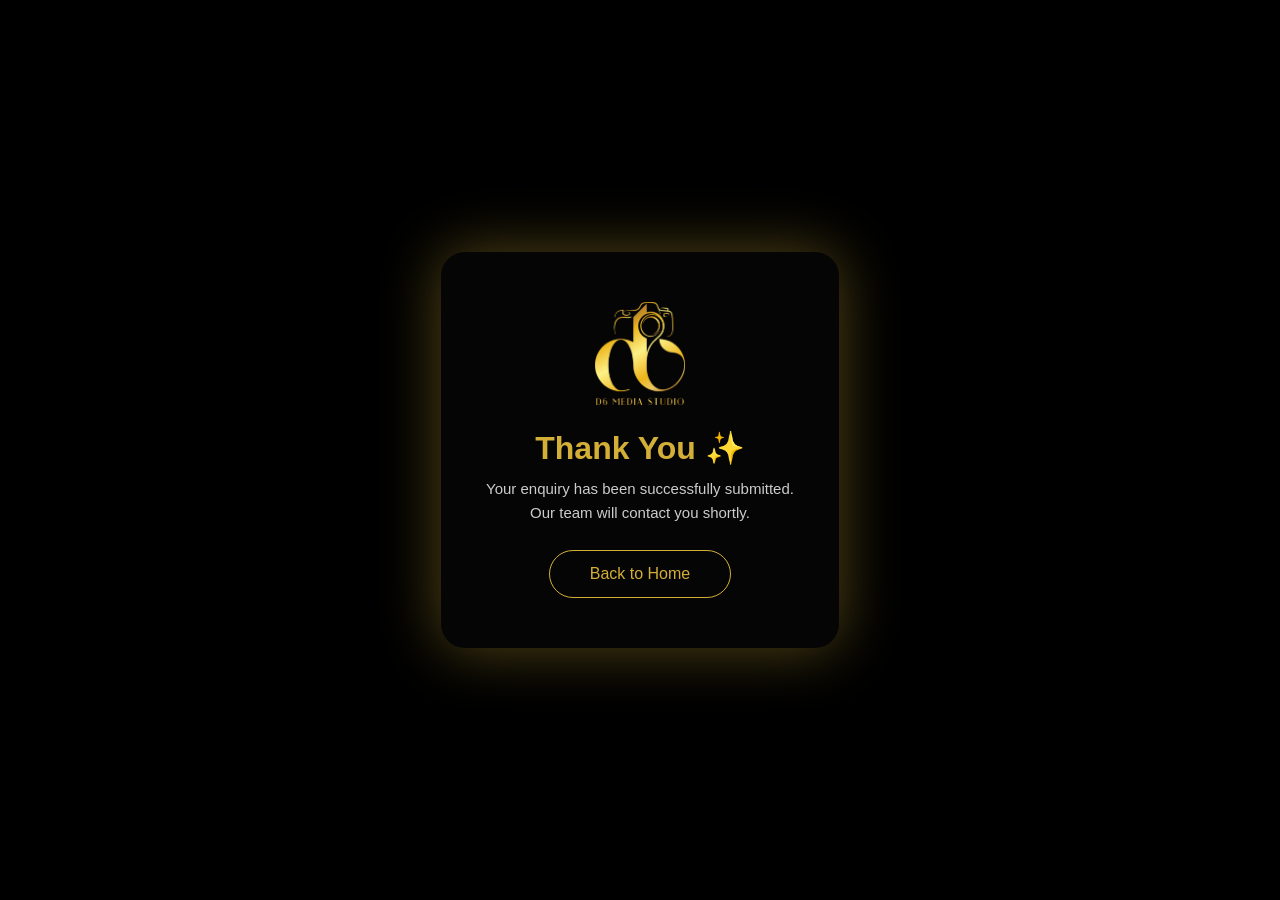
<file: images/thank-you.html>
<!DOCTYPE html>
<html lang="en">
<head>
<meta charset="UTF-8">
<title>Thank You | D6 Media Studio</title>
<meta name="viewport" content="width=device-width, initial-scale=1.0">

<style>
:root{
  --gold:#d4af37;
  --black:#050505;
}

*{margin:0;padding:0;box-sizing:border-box}
body{
  background:#000;
  font-family:'Poppins',sans-serif;
  height:100vh;
  display:flex;
  align-items:center;
  justify-content:center;
  overflow:hidden;
  color:#fff;
}

/* ===== FLASH ===== */
.flash{
  position:fixed;
  inset:0;
  background:white;
  opacity:0;
  pointer-events:none;
  z-index:9999;
}

/* ===== CARD ===== */
.card{
  background:#050505;
  border-radius:24px;
  padding:50px 45px;
  text-align:center;
  box-shadow:0 0 60px rgba(212,175,55,.4);
  animation:pop 1s ease forwards;
  z-index:2;
}

@keyframes pop{
  from{transform:scale(.7);opacity:0}
  to{transform:scale(1);opacity:1}
}

.card img{
  width:90px;
  margin-bottom:20px;
  animation:logoGlow 2s ease infinite alternate;
}

@keyframes logoGlow{
  from{filter:drop-shadow(0 0 10px rgba(212,175,55,.5))}
  to{filter:drop-shadow(0 0 30px rgba(212,175,55,.9))}
}

h1{
  color:var(--gold);
  font-size:32px;
  margin-bottom:10px;
}

p{
  color:#ccc;
  font-size:15px;
  line-height:1.6;
}

a{
  display:inline-block;
  margin-top:25px;
  padding:14px 40px;
  border:1px solid var(--gold);
  border-radius:30px;
  color:var(--gold);
  text-decoration:none;
  transition:.3s;
}

a:hover{
  background:var(--gold);
  color:#000;
}

/* ===== CONFETTI ===== */
.confetti{
  position:fixed;
  top:-20px;
  width:10px;
  height:10px;
  border-radius:50%;
  background:radial-gradient(circle,#ffd87a,#d4af37);
  pointer-events:none;
  animation:fall linear forwards;
  z-index:1;
}

@keyframes fall{
  to{
    transform:translateY(110vh) rotate(360deg);
    opacity:0;
  }
}
/* TOP RAIN CONFETTI */
.confetti {
  position: fixed;
  top: -10px;
  width: 10px;
  height: 10px;
  border-radius: 50%;
  background: radial-gradient(circle, #ffd87a, #d4af37);
  pointer-events: none;
  z-index: 9999;
  animation: fall linear forwards;
}

@keyframes fall {
  to {
    transform: translateY(110vh) rotate(360deg);
    opacity: 0;
  }
}

/* CLICK BURST CONFETTI */
.burst {
  position: fixed;
  width: 8px;
  height: 8px;
  border-radius: 50%;
  background: gold;
  pointer-events: none;
  z-index: 10000;
  animation: burst .8s ease-out forwards;
}

@keyframes burst {
  to {
    transform: translate(var(--x), var(--y)) scale(0);
    opacity: 0;
  }
}

</style>
</head>

<body>

<div class="flash" id="flash"></div>

<div class="card">
  <img src="d6-media-studio-brand-logo.png" alt="D6 Media Studio">
  <h1>Thank You ✨</h1>
  <p>Your enquiry has been successfully submitted.<br>
     Our team will contact you shortly.</p>
  <a href="index.html">Back to Home</a>
</div>

<audio id="shutter" src="audio/camera-shutter.mp3" preload="auto"></audio>

<script>
const shutter = document.getElementById("shutter");
const flash   = document.getElementById("flash");

/* ===== CONFETTI TOP DROP ===== */
function confettiBurst(){
  for(let i=0;i<40;i++){
    const c=document.createElement("div");
    c.className="confetti";
    c.style.left=Math.random()*window.innerWidth+"px";
    c.style.animationDuration=(3+Math.random()*2)+"s";
    document.body.appendChild(c);
    setTimeout(()=>c.remove(),5000);
  }
}

/* ===== FLASH ===== */
function cameraFlash(){
  flash.style.opacity=1;
  setTimeout(()=>flash.style.opacity=0,120);
}

/* ===== AUTO ON PAGE LOAD ===== */
window.addEventListener("DOMContentLoaded",()=>{
  confettiBurst();
  cameraFlash();

  /* autoplay safe method */
  shutter.muted=true;
  shutter.play().then(()=>{
    shutter.muted=false;
  }).catch(()=>{});
});

/* ===== FIRST USER INTERACTION → SOUND GUARANTEE ===== */
window.addEventListener("click",()=>{
  shutter.muted=false;
  shutter.currentTime=0;
  shutter.play();
},{once:true});
</script>
<script>
/* ===== PAGE LOAD CONFETTI (TOP) ===== */
function rainConfetti(count = 40){
  for(let i=0;i<count;i++){
    const c = document.createElement("div");
    c.className = "confetti";
    c.style.left = Math.random() * window.innerWidth + "px";
    c.style.animationDuration = (3 + Math.random() * 2) + "s";
    document.body.appendChild(c);
    setTimeout(()=>c.remove(),5000);
  }
}
window.addEventListener("load", rainConfetti);

/* ===== CLICK SOUND + OPTIONAL CONFETTI BURST ===== */
let soundPlayed = false;
const shutter = document.getElementById("shutter");

window.addEventListener("click", e => {

  // 🔊 play sound only once
  if(!soundPlayed){
    shutter.currentTime = 0;
    shutter.play().catch(()=>{});
    soundPlayed = true;
  }

  // 🎊 optional burst
  for(let i=0;i<12;i++){
    const b = document.createElement("div");
    b.className = "burst";
    b.style.left = e.clientX + "px";
    b.style.top  = e.clientY + "px";
    b.style.setProperty("--x",(Math.random()-0.5)*160+"px");
    b.style.setProperty("--y",(Math.random()-0.5)*160+"px");
    document.body.appendChild(b);
    setTimeout(()=>b.remove(),800);
  }

},{ once:true }); // 👈 first click only
</script>

</body>
</html>
</file>
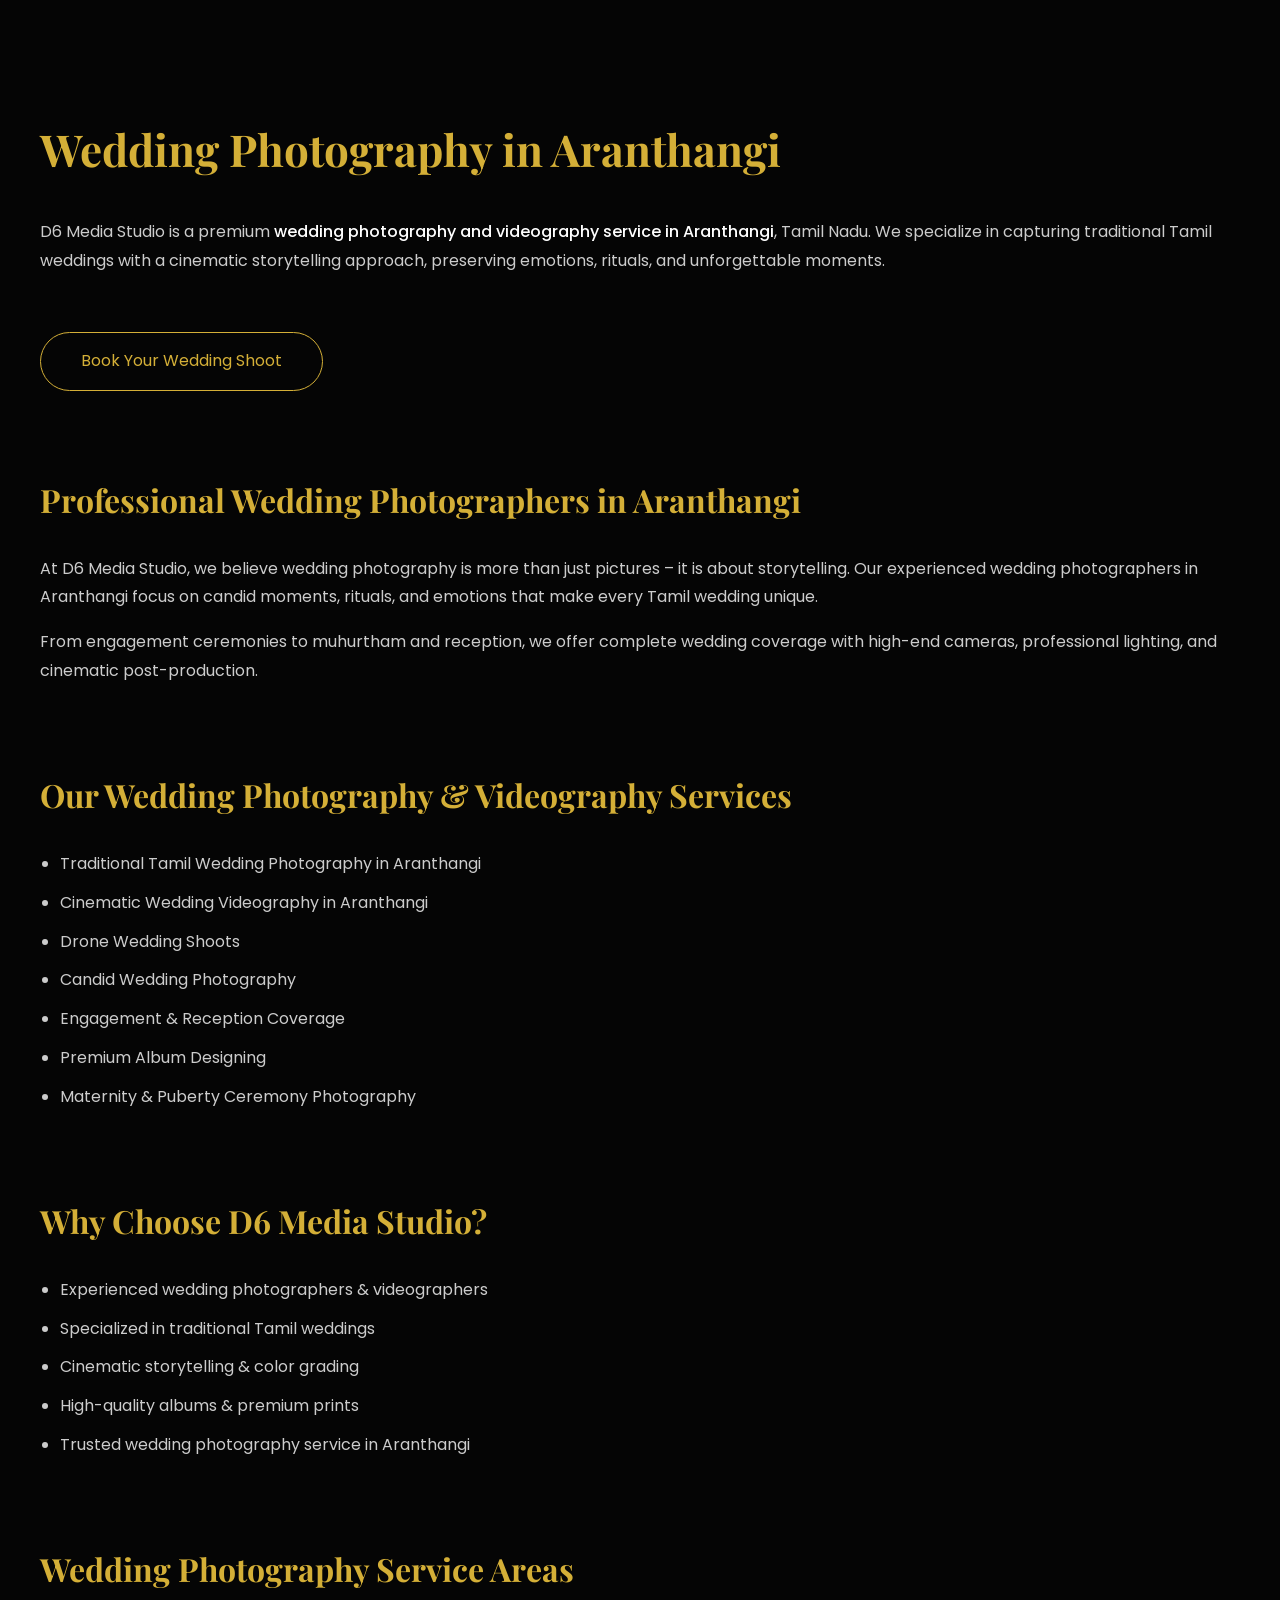
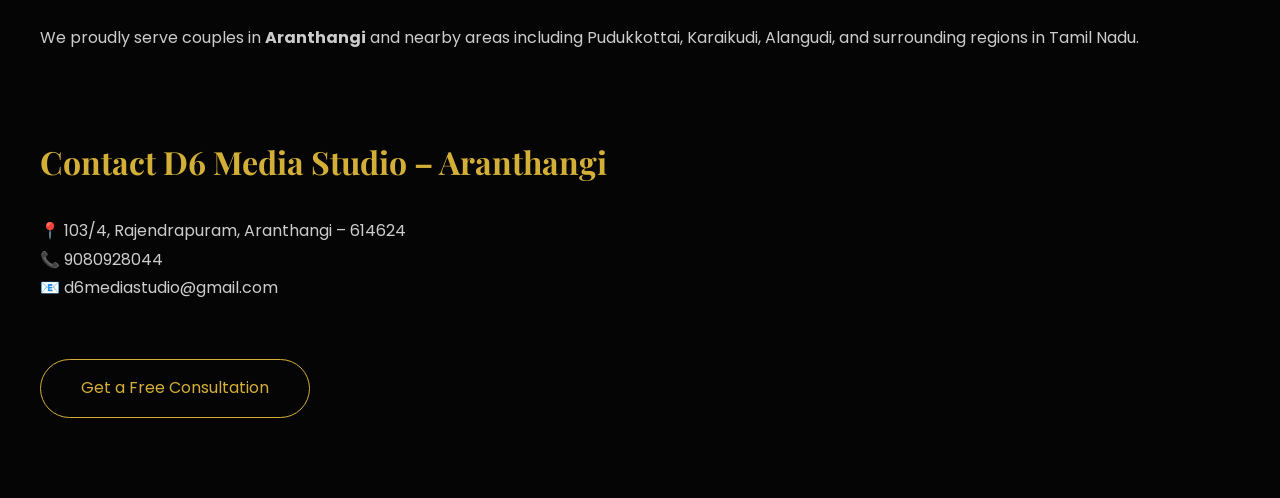
<file: images/wedding-photography-aranthangi.html>
<!DOCTYPE html>
<html lang="en">
<head>
  <meta charset="UTF-8">
  <meta name="viewport" content="width=device-width, initial-scale=1.0">

  <title>Wedding Photography in Aranthangi | D6 Media Studio</title>

  <meta name="description" content="D6 Media Studio provides premium wedding photography and cinematic videography services in Aranthangi, Tamil Nadu. Traditional Tamil weddings, drone shoots, albums and event coverage.">

  <!-- SEO -->
  <meta name="robots" content="index, follow">

  <!-- Fonts -->
  <link href="https://fonts.googleapis.com/css2?family=Playfair+Display:wght@600;700&family=Poppins:wght@300;400;500&display=swap" rel="stylesheet">

  <!-- Local Business Schema -->
  <script type="application/ld+json">
  {
    "@context": "https://schema.org",
    "@type": "LocalBusiness",
    "name": "D6 Media Studio",
    "url": "https://d6mediastudio.in",
    "telephone": "+91-9080928044",
    "address": {
      "@type": "PostalAddress",
      "streetAddress": "103/4, Rajendrapuram",
      "addressLocality": "Aranthangi",
      "postalCode": "614624",
      "addressRegion": "Tamil Nadu",
      "addressCountry": "IN"
    },
    "areaServed": "Aranthangi",
    "priceRange": "$$"
  }
  </script>

<style>
body{
  margin:0;
  font-family:'Poppins',sans-serif;
  background:#050505;
  color:#fff;
  line-height:1.8;
}
.container{
  max-width:1200px;
  margin:auto;
  padding:80px 20px;
}
h1,h2,h3{
  font-family:'Playfair Display',serif;
  color:#d4af37;
}
h1{
  font-size:44px;
}
h2{
  font-size:32px;
  margin-top:60px;
}
p{
  color:#ccc;
  font-size:16px;
}
ul{
  padding-left:20px;
  color:#ccc;
}
li{
  margin-bottom:10px;
}
.cta{
  margin-top:40px;
  display:inline-block;
  padding:14px 40px;
  border-radius:40px;
  border:1px solid #d4af37;
  color:#d4af37;
  text-decoration:none;
  transition:.3s;
}
.cta:hover{
  background:#d4af37;
  color:#000;
  box-shadow:0 0 30px rgba(212,175,55,.6);
}
.section{
  margin-top:80px;
}
.highlight{
  color:#fff;
  font-weight:500;
}
</style>
</head>

<body>

<div class="container">

  <!-- HERO -->
  <h1>Wedding Photography in Aranthangi</h1>
  <p>
    D6 Media Studio is a premium <span class="highlight">wedding photography and videography service in Aranthangi</span>, 
    Tamil Nadu. We specialize in capturing traditional Tamil weddings with a cinematic storytelling approach,
    preserving emotions, rituals, and unforgettable moments.
  </p>

  <a href="index.html#contact" class="cta">Book Your Wedding Shoot</a>

  <!-- ABOUT -->
  <div class="section">
    <h2>Professional Wedding Photographers in Aranthangi</h2>
    <p>
      At D6 Media Studio, we believe wedding photography is more than just pictures – it is about storytelling.
      Our experienced wedding photographers in Aranthangi focus on candid moments, rituals, and emotions that
      make every Tamil wedding unique.
    </p>
    <p>
      From engagement ceremonies to muhurtham and reception, we offer complete wedding coverage with
      high-end cameras, professional lighting, and cinematic post-production.
    </p>
  </div>

  <!-- SERVICES -->
  <div class="section">
    <h2>Our Wedding Photography & Videography Services</h2>
    <ul>
      <li>Traditional Tamil Wedding Photography in Aranthangi</li>
      <li>Cinematic Wedding Videography in Aranthangi</li>
      <li>Drone Wedding Shoots</li>
      <li>Candid Wedding Photography</li>
      <li>Engagement & Reception Coverage</li>
      <li>Premium Album Designing</li>
      <li>Maternity & Puberty Ceremony Photography</li>
    </ul>
  </div>

  <!-- WHY CHOOSE -->
  <div class="section">
    <h2>Why Choose D6 Media Studio?</h2>
    <ul>
      <li>Experienced wedding photographers & videographers</li>
      <li>Specialized in traditional Tamil weddings</li>
      <li>Cinematic storytelling & color grading</li>
      <li>High-quality albums & premium prints</li>
      <li>Trusted wedding photography service in Aranthangi</li>
    </ul>
  </div>

  <!-- LOCAL SEO -->
  <div class="section">
    <h2>Wedding Photography Service Areas</h2>
    <p>
      We proudly serve couples in <strong>Aranthangi</strong> and nearby areas including Pudukkottai,
      Karaikudi, Alangudi, and surrounding regions in Tamil Nadu.
    </p>
  </div>

  <!-- CONTACT -->
  <div class="section">
    <h2>Contact D6 Media Studio – Aranthangi</h2>
    <p>
      📍 103/4, Rajendrapuram, Aranthangi – 614624<br>
      📞 9080928044<br>
      📧 d6mediastudio@gmail.com
    </p>

    <a href="index.html#contact" class="cta">Get a Free Consultation</a>
  </div>

</div>

</body>
</html>
</file>
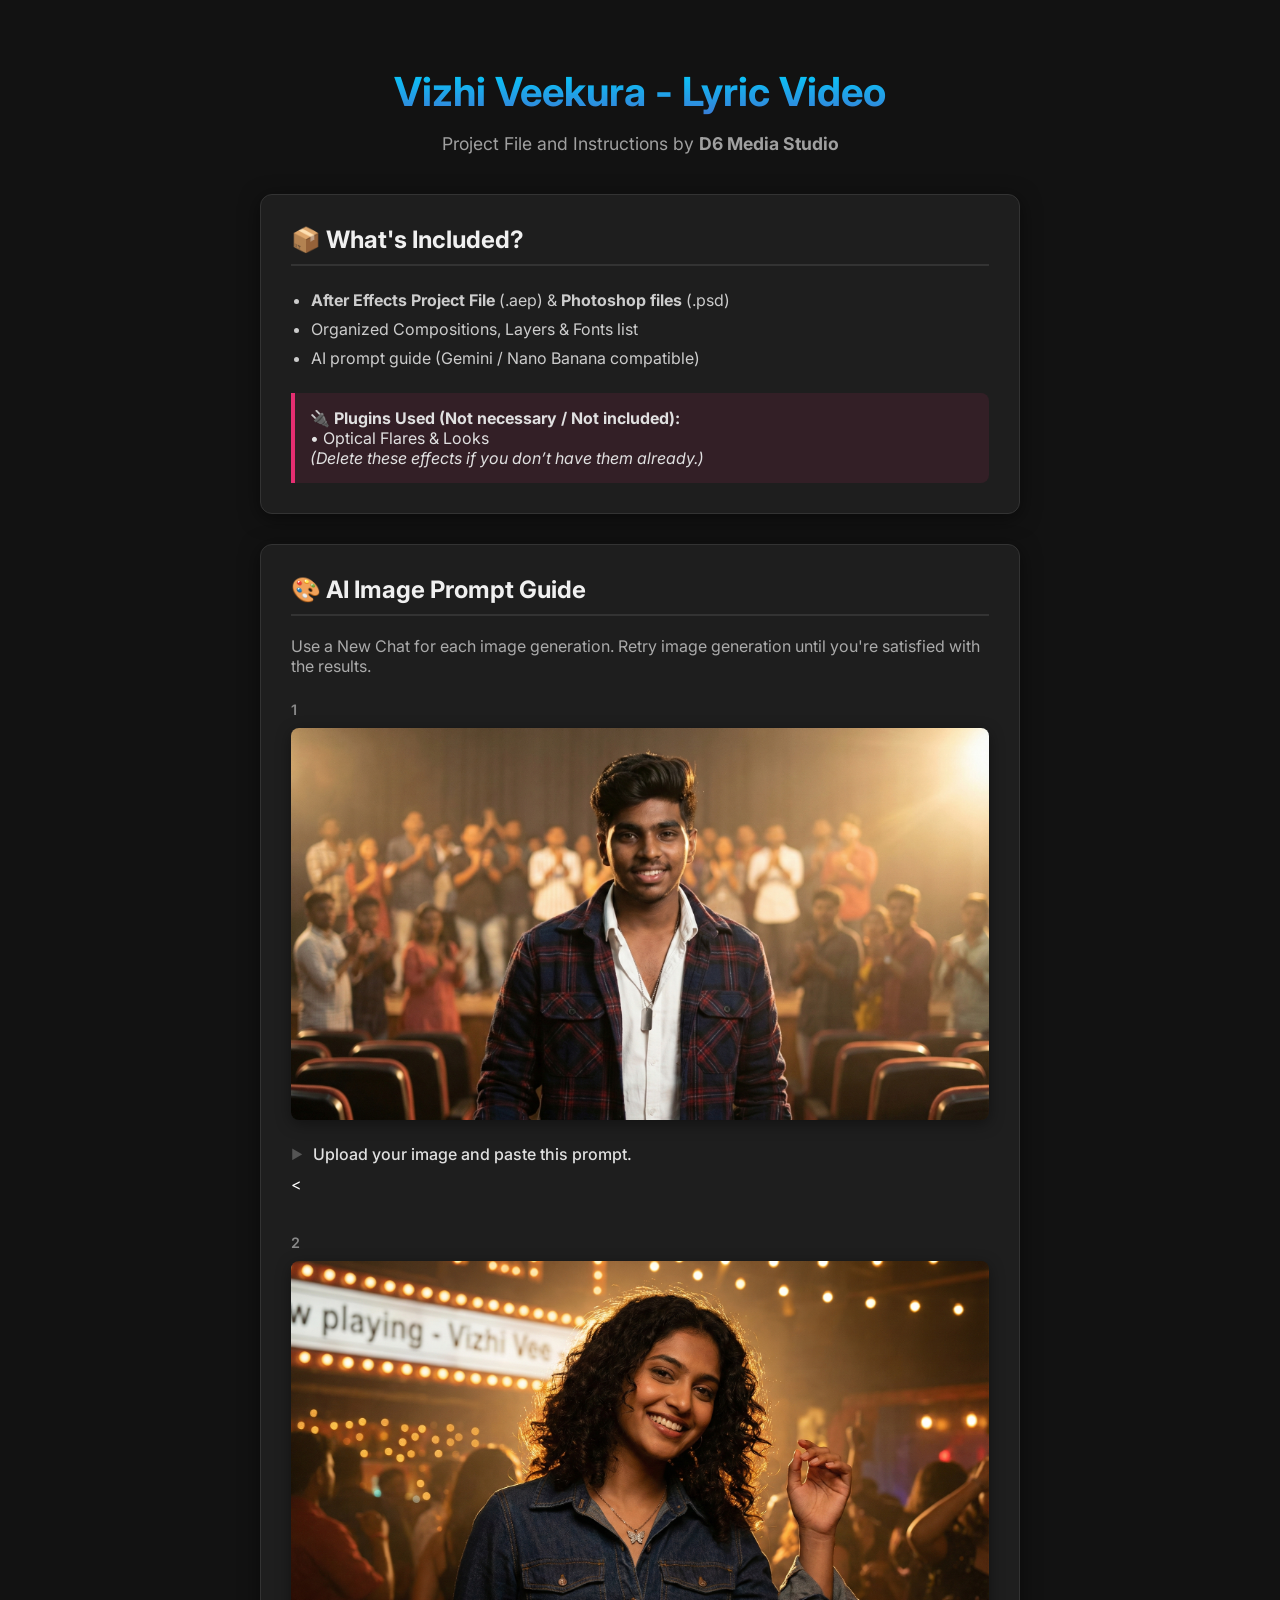
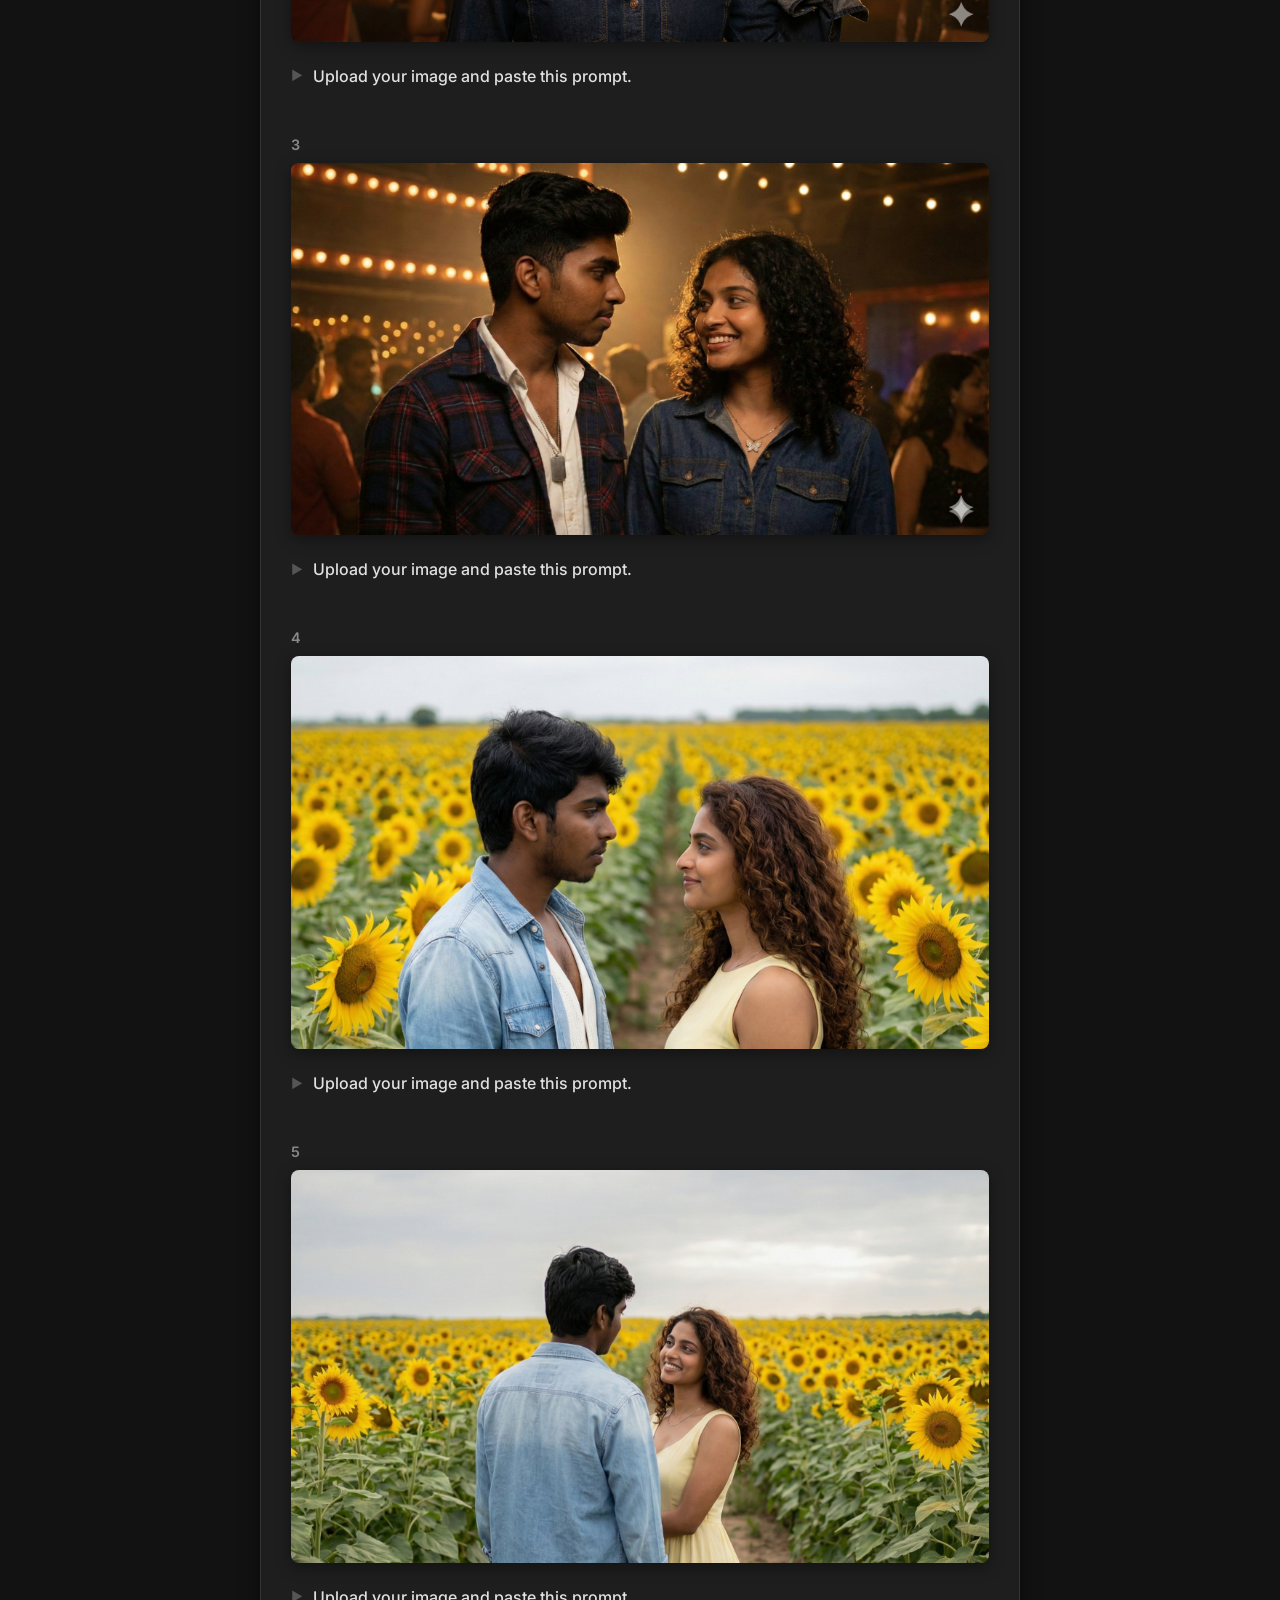
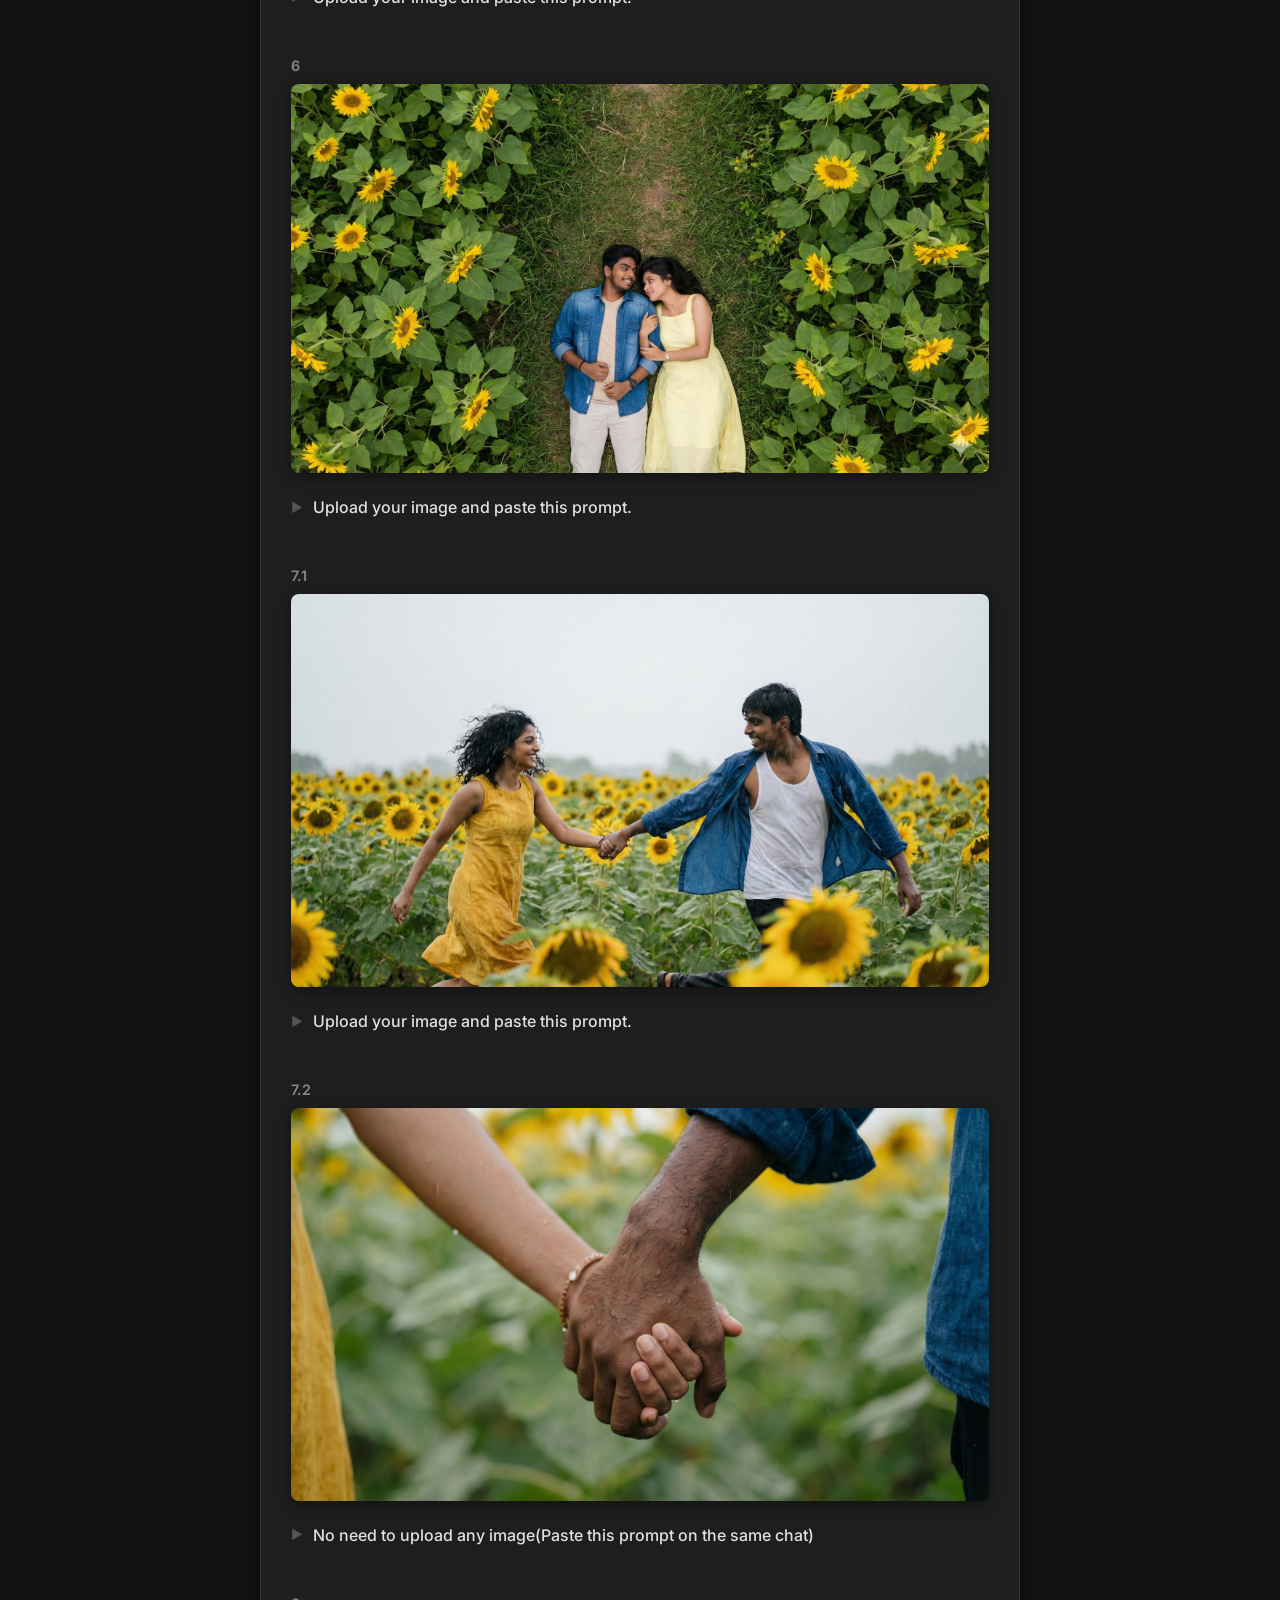
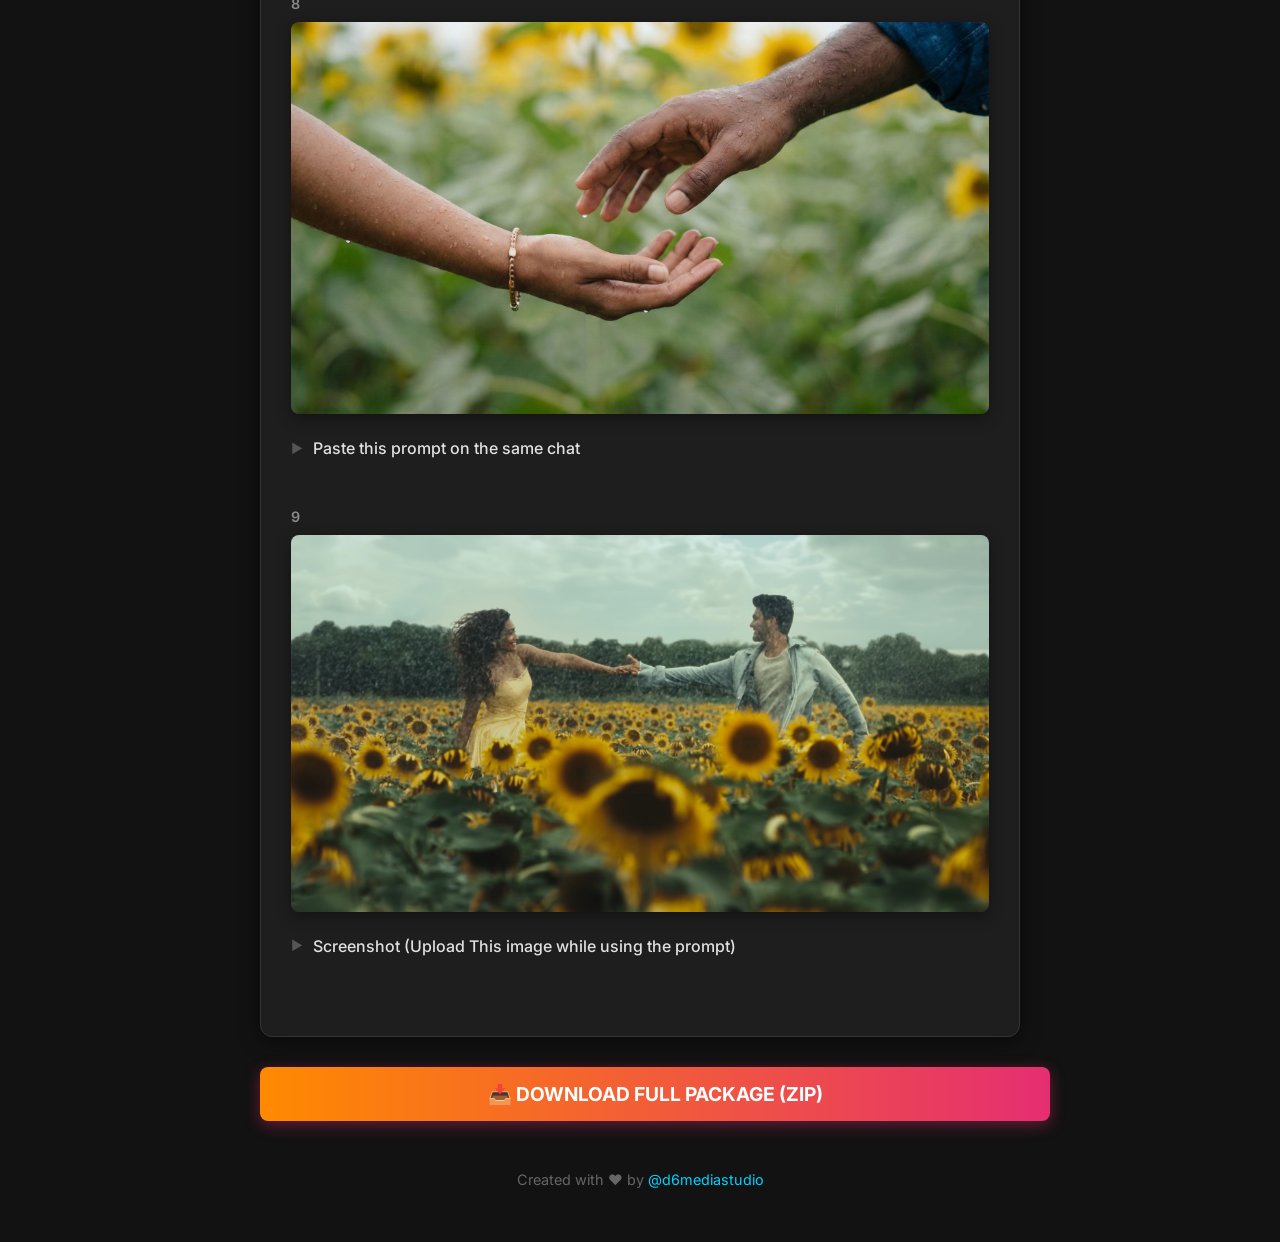
<file: Vizhi-Veekura-Lyrical-Project/main_project.html>
<!DOCTYPE html>
<html lang="en">
<head>
    <meta charset="UTF-8">
    <meta name="viewport" content="width=device-width, initial-scale=1.0">
    <title>Vizhi Veekura - Project File & Instructions | D6 Media Studio</title>
    <style>
        @import url('https://fonts.googleapis.com/css2?family=Inter:wght@400;500;600;700&display=swap');
        
        body {
            font-family: 'Inter', sans-serif;
            background-color: #121212;
            color: #ffffff;
            margin: 0;
            padding: 0;
            display: flex;
            justify-content: center;
        }
        .container {
            max-width: 800px;
            width: 100%;
            padding: 40px 20px;
            box-sizing: border-box;
        }
        header {
            text-align: center;
            margin-bottom: 40px;
            animation: fadeIn 1s ease-in-out;
        }
        header h1 {
            font-size: 2.5rem;
            margin-bottom: 10px;
            background: -webkit-linear-gradient(#00d2ff, #3a7bd5);
            -webkit-background-clip: text;
            -webkit-text-fill-color: transparent;
        }
        header p {
            color: #a0a0a0;
            font-size: 1.1rem;
        }
        .card {
            background-color: #1e1e1e;
            border-radius: 12px;
            padding: 30px;
            margin-bottom: 30px;
            box-shadow: 0 4px 20px rgba(0,0,0,0.5);
            border: 1px solid #333;
        }
        h2 {
            border-bottom: 2px solid #333;
            padding-bottom: 10px;
            margin-top: 0;
            color: #f0f0f0;
            font-size: 1.5rem;
        }
        h3 {
            color: #e0e0e0;
            margin-top: 25px;
            margin-bottom: 10px;
            font-size: 1.2rem;
        }
        ul {
            line-height: 1.8;
            color: #cccccc;
            padding-left: 20px;
        }
        
        /* New Prompt Structure Styling */
        .prompt-container {
            margin-bottom: 40px;
        }
        .prompt-number {
            color: #888;
            font-size: 0.9rem;
            margin-bottom: 10px;
            font-weight: 600;
        }
        .prompt-image {
            width: 100%;
            border-radius: 8px;
            margin-bottom: 10px;
            box-shadow: 0 4px 15px rgba(0,0,0,0.4);
        }
        details {
            background: transparent;
            border: none;
        }
        summary {
            padding: 10px 0;
            font-weight: 500;
            cursor: pointer;
            color: #e0e0e0;
            list-style: none;
            display: flex;
            align-items: center;
            font-size: 1rem;
            transition: color 0.2s;
        }
        summary:hover {
            color: #00d2ff;
        }
        summary::-webkit-details-marker {
            display: none;
        }
        summary::before {
            content: "▶";
            font-size: 0.8rem;
            color: #555;
            margin-right: 10px;
            transition: transform 0.2s, color 0.2s;
        }
        details[open] summary::before {
            transform: rotate(90deg);
            color: #00d2ff;
        }
        .prompt-text {
            padding: 15px;
            margin-top: 10px;
            background-color: #252525;
            color: #dcdcdc;
            font-size: 0.95rem;
            line-height: 1.6;
            border-radius: 8px;
            border-left: 3px solid #00d2ff;
            white-space: pre-wrap;
        }

        .highlight-box {
            background-color: rgba(229, 46, 113, 0.1);
            border-left: 4px solid #e52e71;
            padding: 15px;
            margin-top: 20px;
            border-radius: 0 8px 8px 0;
            color: #e0e0e0;
        }
        .btn-download {
            display: block;
            width: 100%;
            text-align: center;
            background: linear-gradient(90deg, #ff8a00, #e52e71);
            color: white;
            padding: 15px;
            border-radius: 8px;
            text-decoration: none;
            font-size: 1.2rem;
            font-weight: bold;
            transition: transform 0.2s, opacity 0.2s;
            box-shadow: 0 4px 15px rgba(229, 46, 113, 0.4);
            margin-top: 20px;
        }
        .btn-download:hover {
            transform: translateY(-3px);
            opacity: 0.9;
        }
        .footer {
            text-align: center;
            margin-top: 50px;
            color: #666;
            font-size: 0.9rem;
        }
        .footer a {
            color: #00d2ff;
            text-decoration: none;
        }
        @keyframes fadeIn {
            from { opacity: 0; transform: translateY(-10px); }
            to { opacity: 1; transform: translateY(0); }
        }
    </style>
</head>
<body>

<div class="container">
    <header>
        <h1>Vizhi Veekura - Lyric Video</h1>
        <p>Project File and Instructions by <strong>D6 Media Studio</strong></p>
    </header>

    <div class="card">
        <h2>📦 What's Included?</h2>
        <ul>
            <li><strong>After Effects Project File</strong> (.aep) & <strong>Photoshop files</strong> (.psd)</li>
            <li>Organized Compositions, Layers & Fonts list</li>
            <li>AI prompt guide (Gemini / Nano Banana compatible)</li>
        </ul>
        <div class="highlight-box">
            <strong>🔌 Plugins Used (Not necessary / Not included):</strong><br>
            • Optical Flares & Looks<br>
            <em>(Delete these effects if you don’t have them already.)</em>
        </div>
    </div>

    <div class="card">
        <h2>🎨 AI Image Prompt Guide</h2>
        <p style="color: #aaaaaa; margin-bottom: 25px;">Use a New Chat for each image generation. Retry image generation until you're satisfied with the results.</p>

        <div class="prompt-container">
            <div class="prompt-number">1</div>
            <img src="image1.jpg" alt="Reference Image 1" class="prompt-image">
            <details>
                <summary>Upload your image and paste this prompt.</summary>
 <div class="prompt-box">
                    <button class="copy-btn" onclick="copyPrompt(this)">📋 Copy</button>
                <div class="prompt-text">Create a new image of this person
{
  "meta": {
    "image_quality": "High",
    "image_type": "Cinematic Screenshot",
    "resolution_estimation": "1920x1080",
    "file_characteristics": {
      "compression_artifacts": "Low",
      "noise_level": "Medium",
      "lens_type_estimation": "50mm or 85mm (Portrait lens)"
    }
  },
  "global_context": {
    "scene_description": "Create a new image of this person with matching face details and hairstyle. A medium shot of a young man walking forward through a dimly lit, hazy auditorium or hall, smiling confidently at the camera. He is positioned centrally. Behind him, a blurred crowd of people stands on a raised platform or stage area, appearing to watch or applaud. Rows of dark seating line the left and right foregrounds, creating a pathway (aisle) the subject is moving through. The lighting is dramatic and atmospheric, with a strong, warm backlight source (possibly a window or stage light) on the right creating a lens flare and rim-lighting the subject's hair and shoulder.",
    "environment_type": "Indoor/Auditorium/Hall",
    "time_of_day": "Indiscernible (Indoor artificial or window light)",
    "weather_atmosphere": "Hazy/Smoky/Celebratory",
    "lighting": {
      "source": "Strong Backlight/Side-light",
      "direction": "Back-Right",
      "quality": "Diffused/Hazy with Flare",
      "color_temperature": "Warm/Golden"
    },
    "color_palette": {
      "dominant_hex_estimates": [
        "#1A1A1D",
        "#3B2E2A",
        "#8B4513",
        "#2C3E50",
        "#E8D5B5"
      ],
      "accent_colors": [
        "#A93226",
        "#D6DBDF",
        "#F1C40F"
      ],
      "contrast_level": "Medium"
    }
  },
  "composition": {
    "camera_angle": "Eye-level",
    "framing": "Medium Shot (Waist-up)",
    "depth_of_field": "Shallow (Subject sharp, background heavy bokeh)",
    "focal_point": "Subject's Face",
    "symmetry_type": "Approximate Central Symmetry (Subject centered)",
    "rule_of_thirds_alignment": "Eyes align with top third line"
  },
  "objects": [
    {
      "id": "obj_subject",
      "label": "Male Subject",
      "category": "Person",
      "location": {
        "relative_position": "Center",
        "bounding_box_percentage": {
          "x": 0.3,
          "y": 0.1,
          "width": 0.45,
          "height": 0.9
        }
      },
      "dimensions_relative": "Large",
      "distance_from_camera": "Near-Mid",
      "pose_orientation": "Facing forward, slight body turn to right, walking",
      "material": "Organic",
      "surface_properties": {
        "texture": "Skin, Hair",
        "reflectivity": "Low (Natural skin oils)",
        "micro_details": "Stubble beard, styled quiff hair, smile lines",
        "wear_state": "N/A"
      },
      "color_details": {
        "base_color_hex": "#8D6E63",
        "secondary_colors": [
          "#1B1B1B"
        ],
        "gradient_or_pattern": "Skin tones"
      },
      "interaction_with_light": {
        "shadow_casting": "Face in partial shadow (butterfly/loop lighting), strong rim light on left hair and right shoulder",
        "highlight_zones": "Forehead, nose bridge, left cheekbone",
        "translucency": "Subsurface scattering on ears"
      },
      "text_content": null,
      "relationships": [
        {
          "type": "wearing",
          "target_object_id": "obj_jacket"
        },
        {
          "type": "wearing",
          "target_object_id": "obj_shirt"
        },
        {
          "type": "wearing",
          "target_object_id": "obj_necklace"
        },
        {
          "type": "in_front_of",
          "target_object_id": "obj_crowd"
        }
      ]
    },
    {
      "id": "obj_jacket",
      "label": "Plaid Jacket",
      "category": "Clothing",
      "location": {
        "relative_position": "On Subject",
        "bounding_box_percentage": {
          "x": 0.3,
          "y": 0.45,
          "width": 0.45,
          "height": 0.55
        }
      },
      "dimensions_relative": "Medium",
      "distance_from_camera": "Near-Mid",
      "pose_orientation": "Worn",
      "material": "Flannel/Denim mix",
      "surface_properties": {
        "texture": "Woven fabric",
        "reflectivity": "Low",
        "micro_details": "Button flaps, collar structure, plaid pattern",
        "wear_state": "Casual"
      },
      "color_details": {
        "base_color_hex": "#283747",
        "secondary_colors": [
          "#943126",
          "#5D6D7E"
        ],
        "gradient_or_pattern": "Dark blue/grey base with red and lighter blue plaid lines"
      },
      "interaction_with_light": {
        "shadow_casting": "Self-shadows in folds",
        "highlight_zones": "Shoulders, collar",
        "translucency": "None"
      },
      "text_content": null,
      "relationships": [
        {
          "type": "over",
          "target_object_id": "obj_shirt"
        }
      ]
    },
    {
      "id": "obj_shirt",
      "label": "White Shirt",
      "category": "Clothing",
      "location": {
        "relative_position": "Center Chest",
        "bounding_box_percentage": {
          "x": 0.48,
          "y": 0.48,
          "width": 0.1,
          "height": 0.5
        }
      },
      "dimensions_relative": "Small visible area",
      "distance_from_camera": "Near-Mid",
      "pose_orientation": "Worn",
      "material": "Cotton",
      "surface_properties": {
        "texture": "Smooth",
        "reflectivity": "Medium (Bright white)",
        "micro_details": "Collar, button placket",
        "wear_state": "Clean"
      },
      "color_details": {
        "base_color_hex": "#FDFEFE",
        "secondary_colors": [],
        "gradient_or_pattern": "Solid"
      },
      "interaction_with_light": {
        "shadow_casting": "None",
        "highlight_zones": "Chest area",
        "translucency": "Low"
      },
      "text_content": null,
      "relationships": []
    },
    {
      "id": "obj_necklace",
      "label": "Silver Necklace",
      "category": "Jewelry",
      "location": {
        "relative_position": "Subject Neck",
        "bounding_box_percentage": {
          "x": 0.5,
          "y": 0.55,
          "width": 0.05,
          "height": 0.1
        }
      },
      "dimensions_relative": "Tiny",
      "distance_from_camera": "Near-Mid",
      "pose_orientation": "Hanging",
      "material": "Metal (Silver)",
      "surface_properties": {
        "texture": "Metallic",
        "reflectivity": "High",
        "micro_details": "Chain links, small rectangular pendant",
        "wear_state": "Good"
      },
      "color_details": {
        "base_color_hex": "#BDC3C7",
        "secondary_colors": [],
        "gradient_or_pattern": "None"
      },
      "interaction_with_light": {
        "shadow_casting": "None",
        "highlight_zones": "Glint on pendant",
        "translucency": "None"
      },
      "text_content": null,
      "relationships": []
    },
    {
      "id": "obj_crowd",
      "label": "Background Audience",
      "category": "People",
      "location": {
        "relative_position": "Background",
        "bounding_box_percentage": {
          "x": 0.0,
          "y": 0.15,
          "width": 1.0,
          "height": 0.5
        }
      },
      "dimensions_relative": "Small (due to distance)",
      "distance_from_camera": "Far",
      "pose_orientation": "Standing, various poses",
      "material": "Varied",
      "surface_properties": {
        "texture": "Blurred",
        "reflectivity": "Low",
        "micro_details": "Indistinguishable facial features",
        "wear_state": "N/A"
      },
      "color_details": {
        "base_color_hex": "#564334",
        "secondary_colors": [
          "#FFFFFF",
          "#000000"
        ],
        "gradient_or_pattern": "Mixed clothing colors"
      },
      "interaction_with_light": {
        "shadow_casting": "Soft shadows",
        "highlight_zones": "Rim lighting on heads",
        "translucency": "None"
      },
      "text_content": null,
      "relationships": [
        {
          "type": "behind",
          "target_object_id": "obj_subject"
        }
      ]
    },
    {
      "id": "obj_seats_left",
      "label": "Auditorium Seats Left",
      "category": "Furniture",
      "location": {
        "relative_position": "Bottom-Left",
        "bounding_box_percentage": {
          "x": 0.0,
          "y": 0.6,
          "width": 0.25,
          "height": 0.4
        }
      },
      "dimensions_relative": "Medium",
      "distance_from_camera": "Near",
      "pose_orientation": "Rows facing back",
      "material": "Leather/Vinyl/Fabric",
      "surface_properties": {
        "texture": "Smooth/Matte",
        "reflectivity": "Low",
        "micro_details": "Curved backrests",
        "wear_state": "Used"
      },
      "color_details": {
        "base_color_hex": "#101010",
        "secondary_colors": [],
        "gradient_or_pattern": "None"
      },
      "interaction_with_light": {
        "shadow_casting": "Deep shadows",
        "highlight_zones": "Edges catching ambient light",
        "translucency": "None"
      },
      "text_content": null,
      "relationships": []
    },
    {
      "id": "obj_seats_right",
      "label": "Auditorium Seats Right",
      "category": "Furniture",
      "location": {
        "relative_position": "Bottom-Right",
        "bounding_box_percentage": {
          "x": 0.75,
          "y": 0.6,
          "width": 0.25,
          "height": 0.4
        }
      },
      "dimensions_relative": "Medium",
      "distance_from_camera": "Near",
      "pose_orientation": "Rows facing back",
      "material": "Leather/Vinyl",
      "surface_properties": {
        "texture": "Smooth/Matte",
        "reflectivity": "Low",
        "micro_details": "Out of focus",
        "wear_state": "Used"
      },
      "color_details": {
        "base_color_hex": "#101010",
        "secondary_colors": [],
        "gradient_or_pattern": "None"
      },
      "interaction_with_light": {
        "shadow_casting": "Deep shadows",
        "highlight_zones": "Edges",
        "translucency": "None"
      },
      "text_content": null,
      "relationships": []
    }
  ],
  "background_details": {
    "texture": "Atmospheric haze, soft bokeh",
    "patterns": "Vertical folds of curtains in upper background",
    "lighting_behavior": "Strong bloom from right, diffuse glow",
    "additional_elements": [
      "Curtains/Drapes",
      "Possible stage structure"
    ]
  },
  "foreground_elements": {
    "particles": "Visible noise/grain in shadows, atmospheric dust in light beams",
    "artifacts": "Lens flare/Bloom on right side"
  },
  "reconstruction_notes": {
    "mandatory_elements_for_recreation": [
      "Same character face and hair (quiff, stubble)",
      "Plaid jacket with denim details",
      "White open collar shirt",
      "Silver necklace with rectangular pendant",
      "Smiling expression",
      "Blurred background crowd",
      "Aisle perspective with seats on sides",
      "Warm backlight/lens flare from right"
    ],
    "sensitivity_factors": "The facial resemblance to the specific character is paramount. The lighting needs to capture that specific hazy, 'music video' aesthetic.",
    "ambiguities": "Specific details of the crowd are indistinguishable. The exact type of venue is ambiguous but suggests a theater or hall."
  }
}
            </details><
        </div>

        <div class="prompt-container">
            <div class="prompt-number">2</div>
            <img src="image2.jpg" alt="Reference Image 2" class="prompt-image">
            <details>
                <summary>Upload your image and paste this prompt.</summary>
 <div class="prompt-box">
                    <button class="copy-btn" onclick="copyPrompt(this)">📋 Copy</button>
                
<div class="prompt-text">Create an image including the details with the uploaded girl image
{
  "meta": {
    "image_quality": "High",
    "image_type": "Cinematic Screenshot",
    "resolution_estimation": "1920x1080",
    "file_characteristics": {
      "compression_artifacts": "Low",
      "noise_level": "Medium",
      "lens_type_estimation": "50mm or 85mm (Portrait lens)"
    }
  },
  "global_context": {
    "scene_description": "Create a new image of this person with matching face details and hairstyle. A medium close-up of a young woman smiling radiantly in a dimly lit, atmospheric club or event venue. She is positioned centrally, slightly angled to the left. The lighting is warm and hazy, with strong backlighting creating a glowing rim effect around her curly hair. In the background, there is a lively scene with other people dancing or standing. To the right, a bright marquee-style sign with text is visible, along with warm bulb lights. The background is soft and out of focus (bokeh), emphasizing the subject.",
    "environment_type": "Indoor/Club/Event Venue",
    "time_of_day": "Night (Artificial lighting)",
    "weather_atmosphere": "Hazy/Smoky/Festive",
    "lighting": {
      "source": "Backlit/Rim-lighting + Ambient Warm",
      "direction": "Behind and Top",
      "quality": "Soft, Diffused, Glowing",
      "color_temperature": "Warm/Amber (approx 3000K)"
    },
    "color_palette": {
      "dominant_hex_estimates": [
        "#1B2631",
        "#8E44AD",
        "#D35400",
        "#F1C40F",
        "#5D4037"
      ],
      "accent_colors": [
        "#E67E22",
        "#FDFEFE",
        "#3498DB"
      ],
      "contrast_level": "High (due to backlighting)"
    }
  },
  "composition": {
    "camera_angle": "Eye-level",
    "framing": "Medium Close-up (Chest-up)",
    "depth_of_field": "Shallow (Subject sharp, background blurred)",
    "focal_point": "Subject's Face",
    "symmetry_type": "None",
    "rule_of_thirds_alignment": "Subject's eyes near top horizontal third"
  },
  "objects": [
    {
      "id": "obj_main_subject",
      "label": "Female Subject",
      "category": "Person",
      "location": {
        "relative_position": "Center",
        "bounding_box_percentage": {
          "x": 0.25,
          "y": 0.15,
          "width": 0.45,
          "height": 0.85
        }
      },
      "dimensions_relative": "Large",
      "distance_from_camera": "Near",
      "pose_orientation": "Facing front, head turned slightly left, smiling",
      "material": "Organic",
      "surface_properties": {
        "texture": "Skin, Curly Hair",
        "reflectivity": "Medium (Skin highlights)",
        "micro_details": "Flyaway hairs illuminated by backlight, bright smile, defined eyebrows",
        "wear_state": "N/A"
      },
      "color_details": {
        "base_color_hex": "#A1887F",
        "secondary_colors": [
          "#1B1B1B"
        ],
        "gradient_or_pattern": "Skin tones"
      },
      "interaction_with_light": {
        "shadow_casting": "Soft shadows on face",
        "highlight_zones": "Hair halo, cheeks, nose",
        "translucency": "Hair strands catching light"
      },
      "text_content": null,
      "relationships": [
        {
          "type": "wearing",
          "target_object_id": "obj_top"
        },
        {
          "type": "wearing",
          "target_object_id": "obj_necklace"
        },
        {
          "type": "wearing",
          "target_object_id": "obj_earring"
        },
        {
          "type": "in_front_of",
          "target_object_id": "obj_bg_sign"
        }
      ]
    },
    {
      "id": "obj_top",
      "label": "Denim Shirt/Dress",
      "category": "Clothing",
      "location": {
        "relative_position": "On Subject",
        "bounding_box_percentage": {
          "x": 0.25,
          "y": 0.55,
          "width": 0.45,
          "height": 0.45
        }
      },
      "dimensions_relative": "Medium",
      "distance_from_camera": "Near",
      "pose_orientation": "Worn",
      "material": "Denim/Cotton",
      "surface_properties": {
        "texture": "Woven",
        "reflectivity": "Low",
        "micro_details": "Contrast stitching (orange/gold), collar, button placket",
        "wear_state": "New"
      },
      "color_details": {
        "base_color_hex": "#154360",
        "secondary_colors": [
          "#D35400"
        ],
        "gradient_or_pattern": "Solid dark blue with orange stitching"
      },
      "interaction_with_light": {
        "shadow_casting": "Self-shadows",
        "highlight_zones": "Shoulders",
        "translucency": "None"
      },
      "text_content": null,
      "relationships": []
    },
    {
      "id": "obj_necklace",
      "label": "Butterfly Pendant Necklace",
      "category": "Jewelry",
      "location": {
        "relative_position": "Subject Neck",
        "bounding_box_percentage": {
          "x": 0.44,
          "y": 0.62,
          "width": 0.08,
          "height": 0.1
        }
      },
      "dimensions_relative": "Small",
      "distance_from_camera": "Near",
      "pose_orientation": "Hanging",
      "material": "Metal/Enamel",
      "surface_properties": {
        "texture": "Smooth",
        "reflectivity": "High",
        "micro_details": "Butterfly or wing shape",
        "wear_state": "Good"
      },
      "color_details": {
        "base_color_hex": "#B03A2E",
        "secondary_colors": [
          "#F1C40F"
        ],
        "gradient_or_pattern": "Red and Gold"
      },
      "interaction_with_light": {
        "shadow_casting": "None",
        "highlight_zones": "Specular reflection",
        "translucency": "None"
      },
      "text_content": null,
      "relationships": []
    },
    {
      "id": "obj_earring",
      "label": "Hoop Earring",
      "category": "Jewelry",
      "location": {
        "relative_position": "Subject Left Ear",
        "bounding_box_percentage": {
          "x": 0.52,
          "y": 0.36,
          "width": 0.01,
          "height": 0.02
        }
      },
      "dimensions_relative": "Tiny",
      "distance_from_camera": "Near",
      "pose_orientation": "Hanging",
      "material": "Gold Metal",
      "surface_properties": {
        "texture": "Metallic",
        "reflectivity": "High",
        "micro_details": "Small hoop",
        "wear_state": "Good"
      },
      "color_details": {
        "base_color_hex": "#F1C40F",
        "secondary_colors": [],
        "gradient_or_pattern": "Solid"
      },
      "interaction_with_light": {
        "shadow_casting": "None",
        "highlight_zones": "Glint",
        "translucency": "None"
      },
      "text_content": null,
      "relationships": []
    },
    {
      "id": "obj_bg_woman_left",
      "label": "Background Woman (Left)",
      "category": "Person",
      "location": {
        "relative_position": "Background Left",
        "bounding_box_percentage": {
          "x": 0.1,
          "y": 0.5,
          "width": 0.15,
          "height": 0.5
        }
      },
      "dimensions_relative": "Small",
      "distance_from_camera": "Mid",
      "pose_orientation": "Facing right",
      "material": "Organic/Textile",
      "surface_properties": {
        "texture": "Blurred",
        "reflectivity": "Low",
        "micro_details": "Light blue top",
        "wear_state": "N/A"
      },
      "color_details": {
        "base_color_hex": "#85C1E9",
        "secondary_colors": [
          "#5D4037"
        ],
        "gradient_or_pattern": "Solid"
      },
      "interaction_with_light": {
        "shadow_casting": "None visible",
        "highlight_zones": "Shoulder",
        "translucency": "None"
      },
      "text_content": null,
      "relationships": []
    },
    {
      "id": "obj_bg_sign",
      "label": "Marquee Sign",
      "category": "Signage",
      "location": {
        "relative_position": "Background Right",
        "bounding_box_percentage": {
          "x": 0.6,
          "y": 0.4,
          "width": 0.4,
          "height": 0.2
        }
      },
      "dimensions_relative": "Medium",
      "distance_from_camera": "Far",
      "pose_orientation": "Horizontal",
      "material": "Plastic/Light",
      "surface_properties": {
        "texture": "Smooth/Glowing",
        "reflectivity": "High (Emissive)",
        "micro_details": "Text and bulbs",
        "wear_state": "Good"
      },
      "color_details": {
        "base_color_hex": "#FFFFFF",
        "secondary_colors": [
          "#C0392B"
        ],
        "gradient_or_pattern": "White background with red text"
      },
      "interaction_with_light": {
        "shadow_casting": "Source of light",
        "highlight_zones": "Bulbs",
        "translucency": "High (Transmissive)"
      },
      "text_content": {
        "raw_text": "w playing - Vizhi Vee",
        "font_style": "Serif",
        "font_weight": "Regular",
        "text_case": "Lowercase with Capitalized Names",
        "alignment": "Left",
        "color_hex": "#C0392B"
      },
      "relationships": [
        {
          "type": "above",
          "target_object_id": "obj_bg_lights"
        }
      ]
    },
    {
      "id": "obj_bg_lights",
      "label": "String Lights/Bulbs",
      "category": "Lighting",
      "location": {
        "relative_position": "Background Right",
        "bounding_box_percentage": {
          "x": 0.6,
          "y": 0.55,
          "width": 0.4,
          "height": 0.1
        }
      },
      "dimensions_relative": "Small elements",
      "distance_from_camera": "Far",
      "pose_orientation": "Strung horizontally",
      "material": "Glass",
      "surface_properties": {
        "texture": "Glowing",
        "reflectivity": "Source",
        "micro_details": "Round bulbs",
        "wear_state": "Good"
      },
      "color_details": {
        "base_color_hex": "#F4D03F",
        "secondary_colors": [],
        "gradient_or_pattern": "None"
      },
      "interaction_with_light": {
        "shadow_casting": "Source",
        "highlight_zones": "Source",
        "translucency": "High"
      },
      "text_content": null,
      "relationships": []
    }
  ],
  "background_details": {
    "texture": "Soft bokeh, smoky atmosphere",
    "patterns": "Diamond/Geometric lattice pattern on far left wall (similar to first image)",
    "lighting_behavior": "Strong bloom from lights on the right, dark on the left",
    "additional_elements": [
      "Silhouetted figures dancing",
      "General crowd ambience"
    ]
  },
  "foreground_elements": {
    "particles": "Atmospheric haze/smoke illuminated by backlight",
    "artifacts": "Lens flare/Bloom around hair and light sources"
  },
  "reconstruction_notes": {
    "mandatory_elements_for_recreation": [
      "Same female character with curly hair and smile",
      "Dark blue denim top with contrast stitching",
      "Butterfly necklace",
      "Warm backlit atmosphere with hair halo",
      "Blurred background crowd",
      "Sign with text 'playing - Vizhi Vee'"
    ],
    "sensitivity_factors": "The joy and expression of the subject are central. The lighting on the hair (rim light) is essential for the look.",
    "ambiguities": "The beginning of the text on the sign is cut off ('w playing' suggests 'Now playing'). The exact details of the background crowd are intentionally blurred."
  }
}
Create an image</div>
            </details>
        </div>

        <div class="prompt-container">
            <div class="prompt-number">3</div>
            <img src="image3.jpg" alt="Reference Image 3" class="prompt-image">
            <details>
                <summary>Upload your image and paste this prompt.</summary>
<div class="prompt-box">
                    <button class="copy-btn" onclick="copyPrompt(this)">📋 Copy</button>

                <div class="prompt-text">Create a new image with these two persons in the reference images
{
  "meta": {
    "image_quality": "High",
    "image_type": "Cinematic Still / Photo",
    "resolution_estimation": "Approx. 1920x1080 (16:9 Aspect Ratio)",
    "file_characteristics": {
      "compression_artifacts": "Low",
      "noise_level": "Medium (Film Grain)",
      "lens_type_estimation": "35mm or 50mm Prime, Fast Aperture"
    }
  },
  "global_context": {
    "scene_description": "A cinematic medium shot of a young man and woman looking at each other in a dimly lit social environment, possibly a club or event space. The man is on the left in profile, wearing a plaid jacket. The woman is on the right, smiling slightly, facing him. Behind them is a textured wall with a geometric relief pattern and several blurred figures, one of whom appears to be clapping. The lighting is low and warm, creating a moody, intimate atmosphere.",
    "environment_type": "Indoor / Social Venue",
    "time_of_day": "Night / Interior Artificial Lighting",
    "weather_atmosphere": "Intimate, warm, hazy, cinematic",
    "lighting": {
      "source": "Artificial / Ambient interior lamps",
      "direction": "Side lighting and soft overhead glow",
      "quality": "Soft with high falloff, creating deep shadows",
      "color_temperature": "Warm (approx. 2700K - 3000K)"
    },
    "color_palette": {
      "dominant_hex_estimates": [
        "#0B090A",
        "#1A1A1A",
        "#3D2B1F",
        "#5E4B3C"
      ],
      "accent_colors": [
        "#B85C38",
        "#7393B3",
        "#D4AF37"
      ],
      "contrast_level": "High"
    }
  },
  "composition": {
    "camera_angle": "Eye-level",
    "framing": "Medium Shot / Waist-up",
    "depth_of_field": "Shallow (Foreground subjects in focus, background heavily blurred)",
    "focal_point": "The eye contact/space between the man and the woman",
    "symmetry_type": "Asymmetrical Balance",
    "rule_of_thirds_alignment": "The man and woman are roughly positioned on the vertical thirds."
  },
  "objects": [
    {
      "id": "obj_001",
      "label": "Man",
      "category": "Person",
      "location": {
        "relative_position": "Left foreground",
        "bounding_box_percentage": {
          "x": 0.0,
          "y": 0.20,
          "width": 32.5,
          "height": 80.0
        }
      },
      "dimensions_relative": "Large",
      "distance_from_camera": "Near",
      "pose_orientation": "Profile view, facing right, standing upright",
      "material": "Skin, Hair, Fabric",
      "surface_properties": {
        "texture": "Short dark hair, groomed beard, textured fabric",
        "reflectivity": "Low",
        "micro_details": "Stubble on jawline, layered clothing",
        "wear_state": "Clean"
      },
      "color_details": {
        "base_color_hex": "#1A100F",
        "secondary_colors": [
          "#8B4513",
          "#FFFFFF"
        ],
        "gradient_or_pattern": "Plaid/flannel pattern on jacket with red, blue, and brown tones over a white t-shirt"
      },
      "interaction_with_light": {
        "shadow_casting": "Soft shadows on the left side of his face (away from woman)",
        "highlight_zones": "Forehead, bridge of nose, and shoulder edge",
        "translucency": "None"
      },
      "relationships": [
        {
          "type": "facing",
          "target_object_id": "obj_002"
        }
      ]
    },
    {
      "id": "obj_002",
      "label": "Woman",
      "category": "Person",
      "location": {
        "relative_position": "Right foreground/midground",
        "bounding_box_percentage": {
          "x": 58.0,
          "y": 35.0,
          "width": 28.0,
          "height": 65.0
        }
      },
      "dimensions_relative": "Large",
      "distance_from_camera": "Near-mid",
      "pose_orientation": "Three-quarter profile, facing left, smiling slightly",
      "material": "Skin, Hair, Denim",
      "surface_properties": {
        "texture": "Curly/wavy dark hair, denim fabric",
        "reflectivity": "Medium (on hair highlights and buttons)",
        "micro_details": "Subtle earring, gold-tone buttons on denim shirt",
        "wear_state": "Clean"
      },
      "color_details": {
        "base_color_hex": "#0D1B2A",
        "secondary_colors": [
          "#C2A382"
        ],
        "gradient_or_pattern": "Solid dark navy denim"
      },
      "interaction_with_light": {
        "shadow_casting": "Shadows on the right side of her neck and hair",
        "highlight_zones": "Cheekbone, forehead, and curls of hair",
        "translucency": "None"
      },
      "relationships": [
        {
          "type": "facing",
          "target_object_id": "obj_001"
        }
      ]
    },
    {
      "id": "obj_003",
      "label": "Background Wall",
      "category": "Architectural Element",
      "location": {
        "relative_position": "Full width background",
        "bounding_box_percentage": {
          "x": 0.0,
          "y": 30.0,
          "width": 100.0,
          "height": 60.0
        }
      },
      "dimensions_relative": "Massive",
      "distance_from_camera": "Far",
      "pose_orientation": "Flat, vertical plane",
      "material": "Stone or Ceramic Tile",
      "surface_properties": {
        "texture": "Geometric relief",
        "reflectivity": "Low",
        "micro_details": "Square tiles containing a recessed diamond-and-cross pattern",
        "wear_state": "Clean"
      },
      "color_details": {
        "base_color_hex": "#2B1E16",
        "secondary_colors": [
          "#1A0F0A"
        ],
        "gradient_or_pattern": "Repeating grid of squares with internal geometric shapes"
      },
      "interaction_with_light": {
        "shadow_casting": "Self-shadowing within the relief pattern",
        "highlight_zones": "Top edges of the relief catching the overhead light",
        "translucency": "None"
      }
    },
    {
      "id": "obj_004",
      "label": "Clapping Person",
      "category": "Person",
      "location": {
        "relative_position": "Center-bottom background",
        "bounding_box_percentage": {
          "x": 45.0,
          "y": 60.0,
          "width": 15.0,
          "height": 40.0
        }
      },
      "dimensions_relative": "Medium",
      "distance_from_camera": "Far",
      "pose_orientation": "Facing woman, hands together in a clap motion",
      "material": "Fabric",
      "surface_properties": {
        "texture": "Blurred",
        "reflectivity": "Low",
        "micro_details": "Out of focus hands",
        "wear_state": "Unknown"
      },
      "color_details": {
        "base_color_hex": "#D3D3D3",
        "secondary_colors": []
      },
      "interaction_with_light": {
        "shadow_casting": "None visible due to blur",
        "highlight_zones": "Hands",
        "translucency": "None"
      }
    },
    {
      "id": "obj_005",
      "label": "Man in Background",
      "category": "Person",
      "location": {
        "relative_position": "Far right background",
        "bounding_box_percentage": {
          "x": 84.0,
          "y": 48.0,
          "width": 16.0,
          "height": 52.0
        }
      },
      "dimensions_relative": "Medium",
      "distance_from_camera": "Far",
      "pose_orientation": "Facing left, clapping",
      "material": "Fabric",
      "surface_properties": {
        "texture": "Blurred",
        "reflectivity": "Low",
        "micro_details": "Dark hair, beard",
        "wear_state": "Unknown"
      },
      "color_details": {
        "base_color_hex": "#1A233A",
        "secondary_colors": [
          "#FFFFFF"
        ]
      },
      "interaction_with_light": {
        "shadow_casting": "None visible",
        "highlight_zones": "Top of head",
        "translucency": "None"
      }
    },
    {
      "id": "obj_006",
      "label": "Sconce Lamp",
      "category": "Light Fixture",
      "location": {
        "relative_position": "Top right background",
        "bounding_box_percentage": {
          "x": 88.0,
          "y": 36.0,
          "width": 4.0,
          "height": 8.0
        }
      },
      "dimensions_relative": "Small",
      "distance_from_camera": "Far",
      "pose_orientation": "Fixed to wall",
      "material": "Glass / Metal",
      "surface_properties": {
        "texture": "Smooth/Glowing",
        "reflectivity": "High",
        "micro_details": "Rectangular glow",
        "wear_state": "New"
      },
      "color_details": {
        "base_color_hex": "#FFE4B5",
        "secondary_colors": []
      },
      "interaction_with_light": {
        "shadow_casting": "None (is light source)",
        "highlight_zones": "Entire surface",
        "translucency": "High"
      }
    }
  ],
  "background_details": {
    "texture": "Geometric tiled wall with relief patterns",
    "patterns": "Repeating diamond-in-square grid",
    "lighting_behavior": "Recedes into darkness at the top, catches amber glow from sconces",
    "additional_elements": [
      "Indistinct figures in a state of motion/clapping",
      "Vague light sources casting soft bokeh"
    ]
  },
  "foreground_elements": {
    "particles": "Subtle atmospheric haze",
    "artifacts": "Slight lens flare or glow around the light sources, film-like grain"
  },
  "reconstruction_notes": {
    "mandatory_elements_for_recreation": "Side-profile of man in plaid, three-quarter smile of woman in navy denim, tiled geometric background, warm/dark social lighting, shallow depth of field.",
    "sensitivity_factors": "The eye contact between the two subjects is the emotional core; the specific geometric pattern of the wall adds texture and depth.",
    "ambiguities": "The exact facial expressions of background characters are obscured by bokeh."
  }
}</div>
            </details>
        </div>

        <div class="prompt-container">
            <div class="prompt-number">4</div>
            <img src="image4.jpg" alt="Reference Image 4" class="prompt-image">
            <details>
                <summary>Upload your image and paste this prompt.</summary>
<div class="prompt-box">
                    <button class="copy-btn" onclick="copyPrompt(this)">📋 Copy</button>

                <div class="prompt-text">{
  "prompt": "A cinematic wide-frame shot of a young couple standing face to face in the middle of a vast sunflower field. The man stands on the left side of the frame, slightly angled toward the woman, with short, styled black hair and light stubble. He is wearing a white sleeveless vest underneath an unbuttoned light blue denim shirt, giving a relaxed, casual rural look. The woman stands on the right side of the frame, facing the man, with long, voluminous curly brown hair flowing naturally. She is wearing a soft pastel yellow sleeveless dress with a gentle, romantic silhouette. Both subjects are gazing into each other’s eyes with calm, emotional expressions, creating an intimate and romantic mood.\n\nThe environment is a large open sunflower field stretching far into the background on both sides, with tall yellow sunflowers forming symmetrical rows. A narrow green dirt path runs between the rows, leading into the distance and creating strong depth and leading lines. The sky above is overcast with soft gray clouds, diffusing the sunlight evenly across the scene and giving a moody, cinematic atmosphere. The lighting is natural daylight with soft contrast, no harsh shadows, and subtle highlights on skin and clothing.\n\nThe color palette is earthy and cinematic, dominated by natural greens, sunflower yellows, muted blues, and warm skin tones. The image has a shallow depth of field, keeping the couple in sharp focus while the background gradually softens. The composition is balanced and symmetrical, with both characters centered horizontally and framed by the sunflower rows.\n\nThe overall style resembles a romantic movie still or high-end cinematic photography, with realistic skin textures, natural fabric folds, wind-touched hair, and authentic environmental details.",
  "style": "cinematic realistic photography",
  "camera": {
    "shot_type": "medium wide shot",
    "angle": "eye level",
    "lens": "35mm cinematic lens",
    "aperture": "f/2.8",
    "depth_of_field": "shallow, background softly blurred",
    "focus": "sharp on both faces"
  },
  "lighting": {
    "type": "natural daylight",
    "quality": "soft diffused light",
    "source": "overcast sky",
    "contrast": "low to medium",
    "shadows": "soft and natural"
  },
  "composition": {
    "framing": "centered couple",
    "symmetry": "strong leading lines from sunflower rows",
    "perspective": "straight-on",
    "background": "expansive sunflower field with visible depth"
  },
  "environment": {
    "location": "open countryside sunflower field",
    "weather": "cloudy",
    "season": "late summer",
    "atmosphere": "romantic, calm, cinematic"
  },
  "mood": "romantic, emotional, peaceful, cinematic realism"
}</div>
            </details>
        </div>

        <div class="prompt-container">
            <div class="prompt-number">5</div>
            <img src="image5.jpg" alt="Reference Image 5" class="prompt-image">
            <details>
                <summary>Upload your image and paste this prompt.</summary>
<div class="prompt-box">
                    <button class="copy-btn" onclick="copyPrompt(this)">📋 Copy</button>

                <div class="prompt-text">{
  "prompt": "A cinematic wide-angle shot of a young couple standing in the middle of an expansive sunflower field. The camera is positioned slightly behind the man, showing his back and partial side profile as he faces the woman. The man has short, neatly styled black hair and a lean build. He is wearing a light blue denim overshirt layered over a white inner shirt, paired with beige trousers. His posture is relaxed, standing naturally on a narrow green path between rows of sunflowers.\n\nThe woman stands facing the man, fully visible to the camera. She has long, naturally curly brown hair flowing freely and a warm, gentle smile on her face. She is wearing a soft pastel yellow sleeveless dress with a fitted bodice and a flowing skirt, giving a romantic and airy feel. The fabric appears lightweight and moves subtly with the breeze. Her expression is calm, emotional, and affectionate.\n\nThe environment is a vast open sunflower field extending far into the background on both sides, filled with tall sunflowers in full bloom. The rows of flowers create strong depth and perspective lines leading into the horizon. The sky is overcast with soft, textured gray and pale greenish clouds, diffusing the sunlight evenly across the scene. The lighting is natural daylight with soft highlights, minimal contrast, and no harsh shadows.\n\nThe color palette is cinematic and natural, dominated by sunflower yellow, lush green foliage, muted blue tones, and warm skin tones. The depth of field is moderate, keeping both subjects sharp while allowing the distant sunflowers and trees to soften slightly. The overall composition feels balanced, peaceful, and cinematic, resembling a romantic film still captured during an emotional moment.",
  "style": "cinematic realistic photography",
  "camera": {
    "shot_type": "wide shot",
    "angle": "eye level, over-the-shoulder perspective",
    "lens": "35mm cinematic lens",
    "aperture": "f/4",
    "depth_of_field": "moderate",
    "focus": "sharp on both subjects"
  },
  "lighting": {
    "type": "natural daylight",
    "quality": "soft diffused light",
    "source": "cloudy sky",
    "contrast": "low",
    "shadows": "soft and natural"
  },
  "composition": {
    "framing": "man foreground, woman mid-frame",
    "leading_lines": "sunflower rows and central path",
    "balance": "symmetrical environment with centered subjects",
    "perspective": "observational, cinematic"
  },
  "environment": {
    "location": "open countryside sunflower field",
    "weather": "overcast",
    "season": "late summer",
    "atmosphere": "romantic, calm, cinematic"
  },
  "mood": "romantic, emotional, peaceful, natural realism"
}
Create a new image with these persons from the uploaded images.</div>
            </details>
        </div>

        <div class="prompt-container">
            <div class="prompt-number">6</div>
            <img src="image6.jpg" alt="Reference Image 6" class="prompt-image">
            <details>
                <summary>Upload your image and paste this prompt.</summary>
<div class="prompt-box">
                    <button class="copy-btn" onclick="copyPrompt(this)">📋 Copy</button>

                <div class="prompt-text">Create a highly realistic cinematic photograph using my uploaded photo as the primary face and identity reference, with maximum facial accuracy, preserving my real facial structure, beard shape, skin tone, and natural expression. Do not alter facial identity.
The scene is a top-down aerial cinematic shot of a young couple lying together in the middle of a vast sunflower field. They are positioned slightly off-center on a narrow grassy path that cuts through the dense sunflower plants.
The young man (me) is lying on his back, relaxed, with his head gently turned toward the woman. He has a soft, peaceful smile, eyes partially closed, expressing comfort, love, and calm. He is wearing a light beige/off-white t-shirt, paired with an open light blue denim shirt and light-colored trousers. The clothing shows natural wrinkles, fabric folds, and realistic texture caused by lying on grass.
The woman lies beside him, facing toward him, her head resting close to his shoulder. She wears a soft pastel yellow sleeveless dress, lightweight and flowing, with natural fabric drape and gentle folds. Her expression is warm and affectionate as she looks at him. Her hair falls naturally around her head and shoulders.
The environment is a large sunflower field, filled with tall green stems, wide leaves, and bright yellow sunflower heads. Some sunflowers lean inward toward the grassy path, creating a natural framing around the couple. The field stretches endlessly in all directions, giving a sense of openness and intimacy within nature.
Lighting & atmosphere:

Overcast daylight, soft and diffused
No harsh shadows
Natural, balanced exposure
Calm, breezy countryside feeling
Cinematography & camera:

High-angle / drone-style top-down shot
Perfect symmetry with organic imperfections
35mm cinematic lens look
Moderate depth of field (foreground and couple sharp, background softly detailed)
Natural perspective, no distortion
Color grading & tone:

Muted cinematic color palette
Soft greens, earthy tones, gentle yellows
Slight desaturation for a filmic look
Warm skin tones
Subtle film grain
Very light vignette
Overall style:

Looks like a romantic indie film still
Natural, unposed emotions
Storytelling through composition
Ultra-realistic textures (grass, leaves, fabric, skin)
Photorealistic, no artificial glow or beauty filters
Quality requirements:

Extremely high realism
Accurate anatomy
No AI artifacts
Natural lighting only
Professional cinema still quality, 8K detail</div>
            </details>
        </div>

        <div class="prompt-container">
            <div class="prompt-number">7.1</div>
            <img src="image7.jpg" alt="Reference Image 7" class="prompt-image">
            <details>
                <summary>Upload your image and paste this prompt.</summary>
<div class="prompt-box">
                    <button class="copy-btn" onclick="copyPrompt(this)">📋 Copy</button>

                <div class="prompt-text">{
  "prompt": "a wide, A candid cinematic photograph of a young couple running through a vast sunflower field during light rain, captured mid-motion as if taken spontaneously while the photographer was moving. The shot freezes a fleeting moment where both subjects are partially airborne, with feet slightly lifted off the ground, conveying real running motion rather than a posed stance.\n\nThe woman is positioned on the left side of the frame, running toward the right. Her body is slightly leaned forward, her right arm fully extended as she reaches for the man’s hand. Her long, curly brown hair is lifted and scattered by motion and rain, with individual strands caught mid-air. She is wearing a soft pastel yellow sleeveless dress, the fabric pulled backward by speed and dampened slightly by rain, creating natural folds and tension. Her expression is joyful and unguarded, smiling naturally while looking at the man, not directly aware of the camera.\n\nThe man is positioned on the right side of the frame, running toward the left. His torso is twisted slightly backward as he reaches out with his left arm to hold the woman’s hand, while his right arm trails behind for balance. He wears a white sleeveless vest under an open light blue overshirt, which flutters unevenly due to motion and wind. His expression is genuine and playful, caught mid-smile(without showing his teeth), eyes focused on the woman rather than the camera.\n\nTheir hands meet near the center of the frame, fingers loosely connected rather than tightly posed, emphasizing spontaneity. Fine rain droplets are visible throughout the frame, streaking diagonally due to motion blur and wind. Some droplets cling to hair and clothing, enhancing realism.\n\nThe camera is handheld at chest height, slightly tilted and imperfectly framed, introducing subtle motion blur around the edges while keeping the subjects sharp. Several sunflower heads occupy the lower foreground in soft blur, partially blocking the view and reinforcing the candid, documentary feel. The sunflower field stretches endlessly behind them, with a distant tree line beneath an overcast sky.\n\nLighting is natural and diffused from a cloudy sky, producing soft highlights, muted contrast, and cinematic color tones. The overall image feels raw, emotional, and authentic — like a real moment captured accidentally during movement, not staged or directed.",
  "style": "candid cinematic photography",
  "camera": {
    "shot_type": "wide candid shot",
    "camera_height": "chest level",
    "handling": "handheld",
    "angle": "eye level with slight tilt",
    "lens": "35mm cinematic lens",
    "shutter_speed": "fast enough to freeze mid-air motion with slight edge blur",
    "aperture": "f/2.8",
    "depth_of_field": "shallow foreground blur, subjects sharp"
  },
  "lighting": {
    "type": "natural daylight",
    "source": "overcast sky",
    "quality": "soft diffused light",
    "contrast": "low",
    "weather_effects": "visible rain streaks and droplets"
  },
  "composition": {
    "subject_placement": "woman left, man right",
    "interaction": "loose hand connection at center",
    "foreground": "blurred sunflower heads partially obstructing frame",
    "framing_style": "imperfect, off-center, documentary-like"
  },
  "environment": {
    "location": "open sunflower field",
    "vegetation_density": "dense",
    "season": "late summer",
    "weather": "light rain",
    "atmosphere": "fresh, emotional, cinematic realism"
  },
  "motion": {
    "state": "subjects captured mid-run",
    "body_physics": "hair, clothing, and limbs reacting naturally to speed",
    "camera_motion": "slight handheld movement"
  },
  "mood": "joyful, intimate, spontaneous, real-life romance"
}
Create image with these persons.</div>
            </details>
        </div>

        <div class="prompt-container">
            <div class="prompt-number">7.2</div>
            <img src="image8.jpg" alt="Reference Image 8" class="prompt-image">
            <details>
                <summary>No need to upload any image(Paste this prompt on the same chat)</summary>
<div class="prompt-box">
                    <button class="copy-btn" onclick="copyPrompt(this)">📋 Copy</button>

                <div class="prompt-text">create a full macro closeup shot of their hands holding</div>
            </details>
        </div>

        <div class="prompt-container">
            <div class="prompt-number">8</div>
            <img src="image9.jpg" alt="Reference Image 9" class="prompt-image">
            <details>
                <summary>Paste this prompt on the same chat</summary>
<div class="prompt-box">
                    <button class="copy-btn" onclick="copyPrompt(this)">📋 Copy</button>

                <div class="prompt-text">make their hands unhold, a shot like before their hands reach(hands are not in contact, just up and down in between a small gap)</div>
            </details>
        </div>
 <div class="prompt-container">
            <div class="prompt-number">9</div>
            <img src="image10.jpg" alt="Reference Image 9" class="prompt-image">
            <details>
                <summary>Screenshot (Upload This image while using the prompt)</summary>
<div class="prompt-box">
                    <button class="copy-btn" onclick="copyPrompt(this)">📋 Copy</button>

                <div class="prompt-text">Recreate this sunflower field photograph with the character reference photos that is attached. Create a highly realistic, cinematic photograph using my uploaded photo as the primary face and identity reference, with maximum identity preservation. Maintain very high facial accuracy, matching my real facial structure, skin tone, hairline, and natural expression precisely. Do not alter or beautify the face.
The scene shows a young couple in their early 20s captured mid-motion in the middle of a vast sunflower field, frozen in a candid, emotional moment. The image feels like a paused frame from a romantic indie film, natural, unposed and candid.

Composition & Action
The woman is on the left and the man (me) on the right, facing each other across a small distance. Their each arm are fully extended toward one another, hands clasped firmly at the center of the frame. Their bodies show natural forward momentum, with subtle lean and imbalance that suggests they were moving just before the frame was frozen. The moment feels dynamic, alive, and spontaneous running mid air shot.

Man (Right Side – Me)
I am wearing a light beige or off-white crew-neck t-shirt, layered with an open light blue denim shirt. The denim shirt hangs loosely, showing natural folds, wrinkles, and motion-induced fabric tension. My posture reflects movement: shoulders open, torso slightly rotated toward the woman, weight uneven as if mid-step. My head is turned toward her with a warm, joyful smile, eyes focused on her, expression genuine and emotionally present.

Woman (Left Side)
She is wearing a soft pastel yellow sleeveless dress, lightweight and flowing. The fabric shows natural draping and gentle pull caused by motion, especially around the waist and skirt. Her long, curly hair lifts and fans outward, frozen mid-movement. Her body leans slightly forward toward me, arm fully extended, fingers wrapped around my hand. Her expression is bright, joyful, and affectionate, eyes locked onto mine.

Environment
The couple is surrounded by an endless sunflower field, with dense green stems, large leaves, and vibrant yellow sunflower heads filling the frame. Some sunflowers appear softly out of focus in the foreground, partially obscuring the lower frame to add depth. The midground sunflowers frame the couple naturally, while the background stretches far into the distance. A dark green tree line runs along the horizon.

Lighting & Atmosphere
The sky is overcast with soft clouds, producing diffused, even natural daylight. There are no harsh shadows. Skin tones remain warm and natural, and the overall atmosphere feels calm, open, and cinematic.
No rain, no water droplets, no weather effects of any kind.
Camera & Cinematography
Shot from an eye-level to slightly low camera angle, placing the viewer inside the sunflower field.
35mm cinematic lens look, wide aperture (f/2 – f/2.8).
Shallow depth of field with strong subject separation.

Subjects are sharp, with softly blurred foreground and background.

Natural perspective, no distortion.
Color Grading & Film Look
Muted, earthy cinematic color palette.

Soft greens, warm yellows, natural skin tones.

Slight teal-green undertones in the shadows.

Film-like contrast with gentle highlight roll-off.

Subtle organic film grain and a very light vignette.
Overall Style & Quality
Candid cinematic photography.

Natural emotions, not posed.

High dynamic range.

Ultra-realistic textures (skin, hair, fabric, leaves, petals).

Photorealistic, accurate anatomy.

No stylization, no illustration, no AI artifacts.

Natural lighting only.
Professional cinema still quality, ultra-high resolution (8K realism).</div>
            </details>
        </div>


    </div>

    <a href="https://drive.google.com/drive/u/0/folders/1WQy6vfQAwbUyDVKXTAabWRgEniilEDVm" class="btn-download" target="_blank">📥 DOWNLOAD FULL PACKAGE (ZIP)</a>

    <div class="footer">
        <p>Created with ❤️ by <a href="https://instagram.com/d6mediastudio" target="_blank">@d6mediastudio</a></p>
    </div>
</div>
<script>
    function copyPrompt(button) {
        // Find the prompt text div right below the button
        const textDiv = button.nextElementSibling;
        const textToCopy = textDiv.innerText;

        // Copy to clipboard
        navigator.clipboard.writeText(textToCopy).then(() => {
            // Visual feedback
            button.innerHTML = "✅ Copied!";
            button.style.backgroundColor = "#00d2ff";
            button.style.color = "#121212";

            // Reset after 2 seconds
            setTimeout(() => {
                button.innerHTML = "📋 Copy";
                button.style.backgroundColor = "#3a3a3a";
                button.style.color = "#e0e0e0";
            }, 2000);
        }).catch(err => {
            console.error('Failed to copy text: ', err);
        });
    }
</script>

</body>
</html>
</file>
<file: css/main.css>
/* ==========================================================================
   D6 MEDIA STUDIO — LUXURY CINEMATIC EDITORIAL STYLESHEET
   Brand: Premium South Indian Wedding Photography & Filmmaking / Creative Media Studio
   Tagline: "Preserving Moments That Matter"
   ========================================================================== */

/* Google Fonts loaded via HTML <head> for optimal non-blocking performance */

:root {
  --bg-dark: #050507;
  --bg-secondary: #0b0b0f;
  --bg-card: rgba(16, 16, 22, 0.65);
  --bg-card-hover: rgba(26, 26, 36, 0.85);
  
  --gold-primary: #d4af37;
  --gold-light: #f5eaaf;
  --gold-dark: #967822;
  --gold-gradient: linear-gradient(135deg, #f7e7b6 0%, #d4af37 50%, #907119 100%);
  --gold-border: rgba(212, 175, 55, 0.22);
  --gold-glow: rgba(212, 175, 55, 0.35);

  --text-main: #f5f4f0;
  --text-muted: #a3a3ad;
  --text-dim: #6c6c77;

  --font-display: 'Cinzel', 'Playfair Display', serif;
  --font-serif: 'Cormorant Garamond', serif;
  --font-sans: 'Plus Jakarta Sans', sans-serif;

  --transition-fast: 0.25s cubic-bezier(0.16, 1, 0.3, 1);
  --transition-smooth: 0.6s cubic-bezier(0.16, 1, 0.3, 1);
  --transition-slow: 1.2s cubic-bezier(0.16, 1, 0.3, 1);
}

/* ================= RESET & BASE ================= */
*, *::before, *::after {
  margin: 0;
  padding: 0;
  box-sizing: border-box;
}

html {
  scroll-behavior: smooth;
  font-size: 16px;
  background-color: var(--bg-dark);
  color: var(--text-main);
  text-rendering: optimizeLegibility;
  -webkit-font-smoothing: antialiased;
  -moz-osx-font-smoothing: grayscale;
}

body {
  font-family: var(--font-sans);
  background-color: var(--bg-dark);
  color: var(--text-main);
  overflow-x: hidden;
  position: relative;
  line-height: 1.6;
}

/* Hide native scrollbar for luxury seamless feel */
::-webkit-scrollbar {
  width: 6px;
}
::-webkit-scrollbar-track {
  background: var(--bg-dark);
}
::-webkit-scrollbar-thumb {
  background: rgba(212, 175, 55, 0.3);
  border-radius: 3px;
}
::-webkit-scrollbar-thumb:hover {
  background: var(--gold-primary);
}

a {
  color: inherit;
  text-decoration: none;
  transition: var(--transition-fast);
}

img, video {
  max-width: 100%;
  height: auto;
  display: block;
}

button, input, textarea {
  font-family: inherit;
  outline: none;
}

/* Background Particle Canvas */
#particle-canvas {
  position: fixed;
  top: 0;
  left: 0;
  width: 100vw;
  height: 100vh;
  pointer-events: none;
  z-index: 0;
  opacity: 0.6;
}

/* ================= CUSTOM CURSOR ================= */
.cursor-dot {
  position: fixed;
  top: 0;
  left: 0;
  width: 6px;
  height: 6px;
  background-color: var(--gold-primary);
  border-radius: 50%;
  pointer-events: none;
  z-index: 99999;
  transform: translate(-50%, -50%);
  transition: opacity 0.3s ease, transform 0.1s ease;
}

.cursor-ring {
  position: fixed;
  top: 0;
  left: 0;
  width: 38px;
  height: 38px;
  border: 1px solid rgba(212, 175, 55, 0.5);
  border-radius: 50%;
  pointer-events: none;
  z-index: 99998;
  transform: translate(-50%, -50%);
  transition: width 0.35s cubic-bezier(0.16, 1, 0.3, 1),
              height 0.35s cubic-bezier(0.16, 1, 0.3, 1),
              border-color 0.35s ease,
              background-color 0.35s ease;
  display: flex;
  align-items: center;
  justify-content: center;
}

.cursor-ring .cursor-text {
  font-family: var(--font-sans);
  font-size: 9px;
  font-weight: 700;
  letter-spacing: 1.5px;
  text-transform: uppercase;
  color: #000;
  opacity: 0;
  transition: opacity 0.25s ease;
}

.cursor-ring.active {
  width: 68px;
  height: 68px;
  background-color: rgba(212, 175, 55, 0.95);
  border-color: var(--gold-primary);
  box-shadow: 0 0 30px rgba(212, 175, 55, 0.6);
}

.cursor-ring.active .cursor-text {
  opacity: 1;
}

.cursor-ring.link-hover {
  width: 52px;
  height: 52px;
  border-color: var(--gold-light);
  background-color: rgba(212, 175, 55, 0.12);
}

/* ================= NAVIGATION ================= */
.site-header {
  position: fixed;
  top: 0;
  left: 0;
  width: 100%;
  padding: 24px 60px;
  display: flex;
  justify-content: space-between;
  align-items: center;
  z-index: 1000;
  transition: padding 0.4s ease, background 0.4s ease, backdrop-filter 0.4s ease, border-bottom 0.4s ease;
}

.site-header.scrolled {
  padding: 16px 60px;
  background: rgba(5, 5, 7, 0.85);
  backdrop-filter: blur(20px);
  -webkit-backdrop-filter: blur(20px);
  border-bottom: 1px solid rgba(212, 175, 55, 0.12);
}

.brand-logo {
  display: inline-flex;
  align-items: center;
  position: relative;
  z-index: 1002;
}

.brand-logo img {
  height: 50px;
  width: auto;
  filter: drop-shadow(0 0 10px rgba(212, 175, 55, 0.35));
  transition: transform 0.35s ease;
}

.brand-logo:hover img {
  transform: scale(1.06);
}

.nav-links {
  display: flex;
  align-items: center;
  gap: 36px;
  list-style: none;
}

.nav-link {
  font-family: var(--font-sans);
  font-size: 12px;
  font-weight: 500;
  letter-spacing: 2.5px;
  text-transform: uppercase;
  color: rgba(245, 244, 240, 0.75);
  position: relative;
  padding: 6px 0;
}

.nav-link::after {
  content: '';
  position: absolute;
  bottom: 0;
  left: 0;
  width: 0%;
  height: 1px;
  background: var(--gold-gradient);
  transition: width 0.35s cubic-bezier(0.16, 1, 0.3, 1);
}

.nav-link:hover {
  color: var(--gold-light);
}

.nav-link:hover::after {
  width: 100%;
}

.nav-cta-btn {
  padding: 10px 24px;
  border: 1px solid var(--gold-border);
  border-radius: 40px;
  font-family: var(--font-sans);
  font-size: 11px;
  font-weight: 600;
  letter-spacing: 2px;
  text-transform: uppercase;
  color: var(--gold-primary);
  background: rgba(212, 175, 55, 0.05);
  transition: all 0.35s ease;
}

.nav-cta-btn:hover {
  background: var(--gold-primary);
  color: #000;
  box-shadow: 0 0 25px rgba(212, 175, 55, 0.5);
  border-color: var(--gold-primary);
}

/* Mobile Menu Toggle */
.mobile-nav-toggle {
  display: none;
  flex-direction: column;
  justify-content: space-between;
  width: 30px;
  height: 20px;
  background: none;
  border: none;
  cursor: pointer;
  z-index: 1002;
}

.mobile-nav-toggle span {
  display: block;
  width: 100%;
  height: 2px;
  background-color: var(--gold-primary);
  border-radius: 2px;
  transition: all 0.3s ease;
}

.mobile-nav-overlay {
  position: fixed;
  inset: 0;
  background: rgba(5, 5, 7, 0.96);
  backdrop-filter: blur(25px);
  -webkit-backdrop-filter: blur(25px);
  z-index: 1001;
  display: flex;
  flex-direction: column;
  justify-content: center;
  align-items: center;
  opacity: 0;
  pointer-events: none;
  transition: opacity 0.4s ease;
}

.mobile-nav-overlay.open {
  opacity: 1;
  pointer-events: auto;
}

.mobile-nav-links {
  list-style: none;
  text-align: center;
  display: flex;
  flex-direction: column;
  gap: 28px;
}

.mobile-nav-links a {
  font-family: var(--font-display);
  font-size: 24px;
  letter-spacing: 4px;
  color: var(--text-main);
}

.mobile-nav-links a:hover {
  color: var(--gold-primary);
}

/* ================= HERO SECTION ================= */
.hero-section {
  position: relative;
  height: 100vh;
  min-height: 700px;
  width: 100%;
  overflow: hidden;
  display: flex;
  align-items: center;
  justify-content: center;
  text-align: center;
  z-index: 1;
}

.hero-video-wrapper {
  position: absolute;
  inset: 0;
  width: 100%;
  height: 100%;
  overflow: hidden;
}

.hero-video-wrapper video {
  width: 100%;
  height: 100%;
  object-fit: cover;
  transform: scale(1.08);
  will-change: transform;
}

.hero-vignette {
  position: absolute;
  inset: 0;
  background: radial-gradient(circle at center, rgba(5, 5, 7, 0.45) 0%, rgba(5, 5, 7, 0.88) 75%, rgba(5, 5, 7, 0.98) 100%),
              linear-gradient(to bottom, rgba(5, 5, 7, 0.6) 0%, transparent 40%, rgba(5, 5, 7, 0.9) 100%);
  pointer-events: none;
}

.hero-content {
  position: relative;
  z-index: 2;
  max-width: 1000px;
  padding: 0 24px;
  margin-top: 40px;
}

.hero-badge {
  display: inline-flex;
  align-items: center;
  gap: 10px;
  padding: 8px 20px;
  border-radius: 30px;
  background: rgba(212, 175, 55, 0.08);
  border: 1px solid rgba(212, 175, 55, 0.25);
  backdrop-filter: blur(10px);
  margin-bottom: 28px;
  opacity: 0;
  transform: translateY(20px);
  animation: heroFadeUp 0.8s 0.2s cubic-bezier(0.16, 1, 0.3, 1) forwards;
}

.hero-badge-dot {
  width: 6px;
  height: 6px;
  border-radius: 50%;
  background: var(--gold-primary);
  box-shadow: 0 0 10px var(--gold-primary);
}

.hero-badge span {
  font-family: var(--font-sans);
  font-size: 11px;
  font-weight: 600;
  letter-spacing: 3px;
  text-transform: uppercase;
  color: var(--gold-light);
}

.hero-title {
  font-family: var(--font-display);
  font-size: clamp(38px, 6.5vw, 84px);
  font-weight: 700;
  letter-spacing: 6px;
  line-height: 1.08;
  margin-bottom: 20px;
  background: linear-gradient(180deg, #ffffff 0%, #e2e0d8 60%, #b8af94 100%);
  -webkit-background-clip: text;
  -webkit-text-fill-color: transparent;
  text-shadow: 0 10px 30px rgba(0, 0, 0, 0.8);
  opacity: 0;
  transform: translateY(30px);
  animation: heroFadeUp 1s 0.4s cubic-bezier(0.16, 1, 0.3, 1) forwards;
}

.hero-tagline {
  font-family: var(--font-serif);
  font-size: clamp(20px, 2.8vw, 36px);
  font-style: italic;
  font-weight: 400;
  color: var(--gold-primary);
  letter-spacing: 2px;
  margin-bottom: 24px;
  opacity: 0;
  transform: translateY(20px);
  animation: heroFadeUp 0.9s 0.6s cubic-bezier(0.16, 1, 0.3, 1) forwards;
}

.hero-description {
  font-family: var(--font-sans);
  font-size: clamp(14px, 1.2vw, 17px);
  font-weight: 300;
  color: var(--text-muted);
  max-width: 680px;
  margin: 0 auto 36px;
  line-height: 1.8;
  letter-spacing: 0.5px;
  opacity: 0;
  transform: translateY(20px);
  animation: heroFadeUp 0.9s 0.8s cubic-bezier(0.16, 1, 0.3, 1) forwards;
}

.hero-actions {
  display: flex;
  align-items: center;
  justify-content: center;
  gap: 20px;
  opacity: 0;
  transform: translateY(20px);
  animation: heroFadeUp 0.9s 1s cubic-bezier(0.16, 1, 0.3, 1) forwards;
}

.btn-primary {
  padding: 16px 42px;
  border-radius: 40px;
  background: var(--gold-gradient);
  color: #050507;
  font-family: var(--font-sans);
  font-size: 12px;
  font-weight: 700;
  letter-spacing: 2.5px;
  text-transform: uppercase;
  border: none;
  cursor: pointer;
  box-shadow: 0 10px 30px rgba(212, 175, 55, 0.35);
  transition: all 0.35s ease;
  display: inline-flex;
  align-items: center;
  gap: 10px;
}

.btn-primary:hover {
  transform: translateY(-3px);
  box-shadow: 0 15px 40px rgba(212, 175, 55, 0.55);
}

.btn-secondary {
  padding: 16px 36px;
  border-radius: 40px;
  background: rgba(255, 255, 255, 0.04);
  color: var(--text-main);
  font-family: var(--font-sans);
  font-size: 12px;
  font-weight: 600;
  letter-spacing: 2.5px;
  text-transform: uppercase;
  border: 1px solid rgba(255, 255, 255, 0.2);
  backdrop-filter: blur(10px);
  cursor: pointer;
  transition: all 0.35s ease;
}

.btn-secondary:hover {
  border-color: var(--gold-primary);
  color: var(--gold-primary);
  background: rgba(212, 175, 55, 0.08);
}

.hero-scroll-indicator {
  position: absolute;
  bottom: 30px;
  left: 50%;
  transform: translateX(-50%);
  display: flex;
  flex-direction: column;
  align-items: center;
  gap: 10px;
  z-index: 2;
  opacity: 0.7;
  transition: opacity 0.3s ease;
}

.hero-scroll-indicator span {
  font-family: var(--font-sans);
  font-size: 9px;
  font-weight: 600;
  letter-spacing: 3px;
  text-transform: uppercase;
  color: var(--text-muted);
}

.mouse-icon {
  width: 20px;
  height: 32px;
  border: 1.5px solid rgba(212, 175, 55, 0.5);
  border-radius: 12px;
  position: relative;
}

.wheel-dot {
  width: 3px;
  height: 6px;
  background: var(--gold-primary);
  border-radius: 2px;
  position: absolute;
  top: 6px;
  left: 50%;
  transform: translateX(-50%);
  animation: scrollWheel 1.8s infinite ease;
}

@keyframes scrollWheel {
  0% { opacity: 1; top: 6px; }
  100% { opacity: 0; top: 18px; }
}

@keyframes heroFadeUp {
  to {
    opacity: 1;
    transform: translateY(0);
  }
}

/* ================= SECTION HEADINGS ================= */
.section-wrapper {
  padding: 130px 8%;
  position: relative;
  z-index: 2;
}

.section-header {
  text-align: center;
  max-width: 750px;
  margin: 0 auto 75px;
}

.section-subtitle {
  font-family: var(--font-sans);
  font-size: 11px;
  font-weight: 600;
  letter-spacing: 4px;
  text-transform: uppercase;
  color: var(--gold-primary);
  margin-bottom: 14px;
  display: block;
}

.section-title {
  font-family: var(--font-display);
  font-size: clamp(32px, 4vw, 52px);
  font-weight: 700;
  letter-spacing: 3px;
  color: var(--text-main);
  line-height: 1.15;
  margin-bottom: 18px;
}

.section-title span {
  background: var(--gold-gradient);
  -webkit-background-clip: text;
  -webkit-text-fill-color: transparent;
}

.section-divider {
  width: 60px;
  height: 2px;
  background: var(--gold-gradient);
  margin: 20px auto 0;
  border-radius: 2px;
}

/* ================= PORTFOLIO SECTION ================= */
.portfolio-filter-bar {
  display: flex;
  justify-content: center;
  align-items: center;
  flex-wrap: wrap;
  gap: 12px;
  margin-bottom: 50px;
}

.filter-btn {
  padding: 10px 24px;
  border-radius: 30px;
  background: rgba(255, 255, 255, 0.03);
  border: 1px solid rgba(255, 255, 255, 0.1);
  font-family: var(--font-sans);
  font-size: 11px;
  font-weight: 600;
  letter-spacing: 2px;
  text-transform: uppercase;
  color: var(--text-muted);
  cursor: pointer;
  transition: all 0.35s ease;
}

.filter-btn:hover, .filter-btn.active {
  background: var(--gold-primary);
  color: #050507;
  border-color: var(--gold-primary);
  box-shadow: 0 0 20px rgba(212, 175, 55, 0.4);
}

.portfolio-grid {
  columns: 3 320px;
  column-gap: 24px;
  width: 100%;
}

.portfolio-item {
  position: relative;
  border-radius: 14px;
  overflow: hidden;
  background: var(--bg-secondary);
  border: 1px solid rgba(255, 255, 255, 0.05);
  cursor: pointer;
  break-inside: avoid;
  -webkit-column-break-inside: avoid;
  page-break-inside: avoid;
  margin-bottom: 24px;
  display: inline-block;
  width: 100%;
  transition: transform 0.4s ease, box-shadow 0.4s ease;
}

.portfolio-item img {
  width: 100%;
  height: auto;
  display: block;
  object-fit: cover;
  transition: transform 0.7s cubic-bezier(0.16, 1, 0.3, 1), filter 0.5s ease;
}

@media (max-width: 992px) {
  .portfolio-grid {
    columns: 2 280px;
    column-gap: 20px;
  }
  .portfolio-item {
    margin-bottom: 20px;
  }
}

@media (max-width: 576px) {
  .portfolio-grid {
    columns: 1;
    column-gap: 0;
  }
  .portfolio-item {
    margin-bottom: 16px;
  }
}

.portfolio-item:hover img {
  transform: scale(1.07);
  filter: brightness(0.85);
}

.portfolio-overlay {
  position: absolute;
  inset: 0;
  background: linear-gradient(to top, rgba(5, 5, 7, 0.9) 0%, transparent 60%);
  opacity: 0;
  padding: 24px;
  display: flex;
  flex-direction: column;
  justify-content: flex-end;
  transition: opacity 0.4s ease;
}

.portfolio-item:hover .portfolio-overlay {
  opacity: 1;
}

.portfolio-category {
  font-family: var(--font-sans);
  font-size: 10px;
  font-weight: 600;
  letter-spacing: 2px;
  text-transform: uppercase;
  color: var(--gold-primary);
  margin-bottom: 6px;
}

.portfolio-caption {
  font-family: var(--font-serif);
  font-size: 20px;
  font-weight: 500;
  color: var(--text-main);
}

/* ================= SERVICES SECTION ================= */
.services-grid-wrapper {
  display: grid;
  grid-template-columns: repeat(auto-fit, minmax(240px, 1fr));
  gap: 24px;
}

@media (min-width: 1200px) {
  .services-grid-wrapper {
    grid-template-columns: repeat(5, 1fr);
  }
}

.service-box {
  background: var(--bg-card);
  border: 1px solid var(--gold-border);
  border-radius: 16px;
  padding: 36px 30px;
  transition: all 0.4s cubic-bezier(0.16, 1, 0.3, 1);
  position: relative;
  overflow: hidden;
}

.service-box::before {
  content: '';
  position: absolute;
  top: 0;
  left: 0;
  width: 3px;
  height: 0%;
  background: var(--gold-gradient);
  transition: height 0.4s ease;
}

.service-box:hover {
  transform: translateY(-8px);
  background: var(--bg-card-hover);
  border-color: rgba(212, 175, 55, 0.45);
  box-shadow: 0 15px 35px rgba(212, 175, 55, 0.15);
}

.service-box:hover::before {
  height: 100%;
}

.service-number {
  font-family: var(--font-display);
  font-size: 14px;
  font-weight: 700;
  letter-spacing: 2px;
  color: var(--gold-primary);
  margin-bottom: 16px;
  opacity: 0.8;
}

.service-box-title {
  font-family: var(--font-display);
  font-size: 20px;
  font-weight: 600;
  letter-spacing: 1px;
  color: var(--text-main);
  margin-bottom: 12px;
}

.service-box-desc {
  font-family: var(--font-sans);
  font-size: 13.5px;
  color: var(--text-muted);
  line-height: 1.65;
}

/* ================= PHILOSOPHY / CINEMATIC VIDEO SECTION ================= */
.philosophy-video-section {
  position: relative;
  min-height: 85vh;
  width: 100%;
  display: flex;
  align-items: center;
  justify-content: center;
  overflow: hidden;
  background: var(--bg-dark);
  padding: 80px 20px;
}

.philosophy-video-bg {
  position: absolute;
  inset: 0;
  width: 100%;
  height: 100%;
  z-index: 1;
  overflow: hidden;
}

.philosophy-video-bg video {
  width: 100%;
  height: 100%;
  object-fit: cover;
  filter: brightness(0.85) contrast(1.05);
}

.philosophy-video-overlay {
  position: absolute;
  inset: 0;
  z-index: 2;
  background: 
    radial-gradient(circle at center, rgba(5, 5, 8, 0.65) 0%, rgba(5, 5, 8, 0.85) 70%, rgba(5, 5, 8, 0.96) 100%),
    linear-gradient(180deg, rgba(5, 5, 8, 0.85) 0%, rgba(5, 5, 8, 0.45) 50%, rgba(5, 5, 8, 0.95) 100%);
  backdrop-filter: blur(1px);
}

.philosophy-content-container {
  position: relative;
  z-index: 3;
  max-width: 940px;
  width: 90%;
  margin: 0 auto;
  text-align: center;
  display: flex;
  flex-direction: column;
  align-items: center;
  justify-content: center;
}

.philosophy-eyebrow {
  font-family: var(--font-sans);
  font-size: 13px;
  font-weight: 600;
  letter-spacing: 4px;
  text-transform: uppercase;
  color: var(--gold-primary);
  margin-bottom: 22px;
  display: inline-block;
  text-shadow: 0 2px 10px rgba(0, 0, 0, 0.9);
  animation: fadeInDown 1.2s cubic-bezier(0.16, 1, 0.3, 1) both;
}

.philosophy-title {
  font-family: var(--font-serif);
  font-size: clamp(36px, 5.5vw, 68px);
  font-weight: 700;
  line-height: 1.15;
  letter-spacing: 2px;
  text-transform: uppercase;
  color: #FFFFFF;
  margin-bottom: 24px;
  text-shadow: 0 4px 20px rgba(0, 0, 0, 0.9);
  animation: fadeInUp 1.2s cubic-bezier(0.16, 1, 0.3, 1) 0.2s both;
}

.philosophy-title .gold-text {
  color: var(--gold-primary);
  background: linear-gradient(135deg, #FFF0BD 0%, #D4AF37 50%, #AA7C11 100%);
  -webkit-background-clip: text;
  -webkit-text-fill-color: transparent;
  display: inline-block;
}

.philosophy-divider {
  width: 60px;
  height: 2px;
  background: linear-gradient(90deg, transparent, var(--gold-primary), transparent);
  margin: 0 auto 28px;
  animation: fadeIn 1.2s cubic-bezier(0.16, 1, 0.3, 1) 0.4s both;
}

.philosophy-paragraphs {
  max-width: 900px;
  margin: 0 auto 36px;
  text-align: center;
  animation: fadeInUp 1.2s cubic-bezier(0.16, 1, 0.3, 1) 0.5s both;
}

.philosophy-paragraphs p {
  font-family: var(--font-sans);
  font-size: clamp(14.5px, 1.2vw, 16.5px);
  color: rgba(255, 255, 255, 0.88);
  line-height: 1.8;
  margin-bottom: 20px;
  text-shadow: 0 2px 10px rgba(0, 0, 0, 0.95);
  font-weight: 300;
}

.philosophy-paragraphs p:last-child {
  margin-bottom: 0;
}

.philosophy-paragraphs p strong {
  color: #FFFFFF;
  font-weight: 600;
}

.philosophy-founder {
  display: flex;
  flex-direction: column;
  align-items: center;
  gap: 6px;
  border-top: 1px solid rgba(212, 175, 55, 0.25);
  padding-top: 22px;
  min-width: 240px;
  animation: fadeInUp 1.2s cubic-bezier(0.16, 1, 0.3, 1) 0.7s both;
}

.founder-name-subtle {
  font-family: var(--font-serif);
  font-size: 20px;
  font-style: italic;
  color: #F5EADB;
  letter-spacing: 0.5px;
  text-shadow: 0 2px 8px rgba(0, 0, 0, 0.9);
}

.founder-role-subtle {
  font-family: var(--font-sans);
  font-size: 10px;
  font-weight: 600;
  letter-spacing: 2.5px;
  text-transform: uppercase;
  color: var(--gold-primary);
  opacity: 0.9;
  text-shadow: 0 2px 8px rgba(0, 0, 0, 0.9);
}

@media (max-width: 768px) {
  .philosophy-video-section {
    min-height: 75vh;
    padding: 60px 16px;
  }
  
  .philosophy-eyebrow {
    font-size: 11px;
    letter-spacing: 3px;
    margin-bottom: 16px;
  }
  
  .philosophy-title {
    font-size: clamp(30px, 8vw, 44px);
    margin-bottom: 20px;
  }
  
  .philosophy-paragraphs p {
    font-size: 14px;
    line-height: 1.65;
    margin-bottom: 16px;
  }
}

/* ================= REVIEWS SECTION (EDITORIAL CINEMATIC) ================= */
.reviews-section {
  position: relative;
  min-height: 70vh;
  display: flex;
  flex-direction: column;
  justify-content: center;
  align-items: center;
  background: var(--bg-dark);
  overflow: hidden;
  padding: 100px 20px;
}

.testimonial-bg-canvas {
  position: absolute;
  inset: 0;
  width: 100%;
  height: 100%;
  z-index: 1;
  pointer-events: none;
}

.testimonial-editorial-container {
  position: relative;
  z-index: 3;
  width: 100%;
  max-width: 900px;
  margin: 0 auto;
}

.editorial-testimonial-stage {
  position: relative;
  min-height: 260px;
  width: 100%;
  display: flex;
  justify-content: center;
  align-items: center;
}

.editorial-testimonial-item {
  position: absolute;
  inset: 0;
  opacity: 0;
  visibility: hidden;
  pointer-events: none;
  transform: translateY(16px);
  transition: opacity 0.8s cubic-bezier(0.16, 1, 0.3, 1), transform 0.8s cubic-bezier(0.16, 1, 0.3, 1);
  display: flex;
  flex-direction: column;
  align-items: center;
  justify-content: center;
  text-align: center;
  padding: 10px;
  background: transparent !important;
  border: none !important;
  box-shadow: none !important;
}

.editorial-testimonial-item.active {
  position: relative;
  opacity: 1;
  visibility: visible;
  pointer-events: auto;
  transform: translateY(0);
}

.editorial-stars {
  color: var(--gold-primary);
  font-size: 20px;
  letter-spacing: 6px;
  margin-bottom: 22px;
  text-shadow: 0 0 12px rgba(212, 175, 55, 0.4);
}

.editorial-quote {
  font-family: var(--font-serif);
  font-size: clamp(19px, 2.5vw, 28px);
  font-style: italic;
  font-weight: 400;
  line-height: 1.6;
  color: rgba(255, 255, 255, 0.95);
  margin: 0 0 28px 0;
  max-width: 820px;
  text-shadow: 0 4px 20px rgba(0, 0, 0, 0.9);
}

.editorial-author {
  font-family: var(--font-sans);
  font-size: 13px;
  font-weight: 600;
  letter-spacing: 3.5px;
  color: var(--gold-primary);
  text-transform: uppercase;
  text-shadow: 0 2px 10px rgba(0, 0, 0, 0.9);
  position: relative;
  display: inline-block;
  padding-top: 14px;
}

.editorial-author::before {
  content: '';
  position: absolute;
  top: 0;
  left: 50%;
  transform: translateX(-50%);
  width: 30px;
  height: 1px;
  background: rgba(212, 175, 55, 0.4);
}

/* Minimalist Progress Indicator (01 / 13 + Progress Bar) */
.testimonial-progress-wrapper {
  display: flex;
  flex-direction: column;
  align-items: center;
  gap: 10px;
  margin-top: 32px;
  position: relative;
  z-index: 10;
}

.testimonial-counter {
  font-family: var(--font-sans);
  font-size: 12px;
  font-weight: 600;
  letter-spacing: 3px;
  color: rgba(255, 255, 255, 0.6);
  text-transform: uppercase;
}

.testimonial-progress-bar-bg {
  width: 140px;
  height: 2px;
  background: rgba(255, 255, 255, 0.12);
  border-radius: 2px;
  overflow: hidden;
  position: relative;
}

.testimonial-progress-bar-fill {
  height: 100%;
  background: linear-gradient(90deg, #FFF0BD, var(--gold-primary));
  box-shadow: 0 0 8px rgba(212, 175, 55, 0.8);
  transition: width 0.5s cubic-bezier(0.16, 1, 0.3, 1);
  border-radius: 2px;
}

/* ================= CONTACT & ENQUIRY SECTION ================= */
.contact-grid {
  display: grid;
  grid-template-columns: 1fr 1fr;
  gap: 40px;
}

@media (max-width: 992px) {
  .contact-grid {
    grid-template-columns: 1fr;
  }
}

.contact-card-box {
  background: var(--bg-card);
  border: 1px solid var(--gold-border);
  border-radius: 20px;
  padding: 48px 40px;
  backdrop-filter: blur(15px);
}

.contact-card-title {
  font-family: var(--font-display);
  font-size: 24px;
  letter-spacing: 2px;
  color: var(--gold-primary);
  margin-bottom: 24px;
}

.form-group {
  margin-bottom: 20px;
}

.form-control {
  width: 100%;
  padding: 16px 20px;
  background: rgba(5, 5, 7, 0.7);
  border: 1px solid rgba(212, 175, 55, 0.2);
  border-radius: 12px;
  color: var(--text-main);
  font-size: 14px;
  transition: all 0.3s ease;
}

.form-control:focus {
  border-color: var(--gold-primary);
  box-shadow: 0 0 15px rgba(212, 175, 55, 0.25);
  background: rgba(5, 5, 7, 0.95);
}

.form-control::placeholder {
  color: var(--text-dim);
}

.contact-info-list {
  display: flex;
  flex-direction: column;
  gap: 24px;
}

.contact-info-item {
  display: flex;
  align-items: flex-start;
  gap: 20px;
}

.contact-icon {
  width: 44px;
  height: 44px;
  border-radius: 50%;
  background: rgba(212, 175, 55, 0.1);
  border: 1px solid rgba(212, 175, 55, 0.25);
  display: flex;
  align-items: center;
  justify-content: center;
  color: var(--gold-primary);
  flex-shrink: 0;
}

.contact-icon svg {
  width: 20px;
  height: 20px;
  fill: currentColor;
}

.contact-text-group p {
  font-size: 14px;
  color: var(--text-muted);
  line-height: 1.6;
}

.contact-text-group a {
  color: var(--text-main);
  font-weight: 500;
}

.contact-text-group a:hover {
  color: var(--gold-primary);
}

.map-wrapper {
  margin-top: 50px;
  width: 100%;
  height: 380px;
  border-radius: 20px;
  overflow: hidden;
  border: 1px solid var(--gold-border);
}

.map-wrapper iframe {
  width: 100%;
  height: 100%;
  border: none;
  filter: invert(92%) hue-rotate(180deg) contrast(110%) sepia(20%);
}

/* ================= FOOTER ================= */
.site-footer {
  background: #030304;
  border-top: 1px solid rgba(212, 175, 55, 0.12);
  padding: 60px 8% 30px;
  text-align: center;
  position: relative;
  z-index: 2;
}

.footer-brand {
  font-family: var(--font-display);
  font-size: 20px;
  letter-spacing: 3px;
  color: var(--gold-primary);
  margin-bottom: 8px;
}

.footer-tagline {
  font-family: var(--font-serif);
  font-style: italic;
  font-size: 14px;
  color: var(--text-muted);
  margin-bottom: 24px;
}

.footer-links {
  display: flex;
  justify-content: center;
  gap: 28px;
  flex-wrap: wrap;
  margin-bottom: 30px;
  list-style: none;
}

.footer-links a {
  font-size: 11px;
  letter-spacing: 2px;
  text-transform: uppercase;
  color: var(--text-muted);
}

.footer-links a:hover {
  color: var(--gold-primary);
}

.footer-copyright {
  font-size: 12px;
  color: var(--text-dim);
  border-top: 1px solid rgba(255, 255, 255, 0.05);
  padding-top: 24px;
}

/* Floating WhatsApp Pill */
.floating-whatsapp {
  position: fixed;
  bottom: 24px;
  right: 24px;
  background: var(--gold-gradient);
  color: #050507;
  padding: 12px 22px;
  border-radius: 50px;
  font-family: var(--font-sans);
  font-size: 12px;
  font-weight: 700;
  letter-spacing: 1px;
  box-shadow: 0 10px 30px rgba(212, 175, 55, 0.45);
  z-index: 999;
  display: inline-flex;
  align-items: center;
  gap: 8px;
  transition: all 0.35s ease;
}

.floating-whatsapp:hover {
  transform: translateY(-3px) scale(1.05);
  box-shadow: 0 15px 40px rgba(212, 175, 55, 0.65);
}

/* Lightbox Modal */
#img-lightbox {
  position: fixed;
  inset: 0;
  background: rgba(3, 3, 5, 0.96);
  backdrop-filter: blur(20px);
  -webkit-backdrop-filter: blur(20px);
  z-index: 99999;
  display: none;
  align-items: center;
  justify-content: center;
}

#img-lightbox.active {
  display: flex;
}

#lb-img {
  max-width: 90%;
  max-height: 85vh;
  border-radius: 12px;
  box-shadow: 0 0 60px rgba(212, 175, 55, 0.35);
  border: 1px solid var(--gold-border);
}

.lb-close {
  position: absolute;
  top: 30px;
  right: 40px;
  font-size: 44px;
  color: var(--gold-primary);
  cursor: pointer;
  transition: transform 0.3s ease;
}

.lb-close:hover {
  transform: scale(1.2);
  color: #fff;
}

/* Mobile Responsiveness Fine-Tuning */
@media (max-width: 768px) {
  .site-header {
    padding: 16px 24px;
  }
  .site-header.scrolled {
    padding: 12px 24px;
  }
  .nav-links, .nav-cta-btn {
    display: none;
  }
  .mobile-nav-toggle {
    display: flex;
  }
  .section-wrapper {
    padding: 80px 20px;
  }
  .hero-content {
    padding: 0 16px;
  }
  .hero-title {
    font-size: 34px;
    letter-spacing: 3px;
  }
  .hero-actions {
    flex-direction: column;
    width: 100%;
  }
  .btn-primary, .btn-secondary {
    width: 100%;
    justify-content: center;
  }
  .cursor-dot, .cursor-ring {
    display: none !important;
  }
  body {
    cursor: auto !important;
  }
}
</file>
<file: css/luxury-redesign.css>
/* ==========================================================================
   D6 MEDIA STUDIO — LUXURY REDESIGN STYLESHEET
   Brand: Haute-Couture South Indian Wedding Photography & Cinematic Films
   File: css/luxury-redesign.css
   Cascades: Loaded after main.css to override variables and elevate art direction
   ========================================================================== */

/* ==========================================================================
   1. DESIGN SYSTEM & ROOT LUXURY PALETTE (OVERRIDE)
   ========================================================================== */
:root {
  /* Rich Cinematic Base Palette */
  --bg-dark: #080808;
  --bg-secondary: #121212;
  --bg-elevated: #191919;
  --bg-card: rgba(25, 25, 25, 0.7);
  --bg-card-hover: rgba(35, 35, 35, 0.85);

  /* Antique & Champagne Gold Accents */
  --gold-primary: #C6A15B;
  --gold-light: #E6D3A3;
  --gold-dark: #8B6F3A;
  --gold-gradient: linear-gradient(135deg, #E6D3A3 0%, #C6A15B 50%, #8B6F3A 100%);
  --gold-border: rgba(198, 161, 91, 0.18);
  --gold-glow: rgba(198, 161, 91, 0.25);
  --gold-subtle: rgba(198, 161, 91, 0.08);

  /* Editorial Warm Ivory & Muted Monochromes */
  --text-main: #F5F0E7;
  --text-muted: #AAA49A;
  --text-dim: #666058;
  --ivory: #F5F0E7;

  /* Refined Luxury Transitions & Easings */
  --ease-editorial: cubic-bezier(0.16, 1, 0.3, 1);
  --transition-fast: 0.25s cubic-bezier(0.16, 1, 0.3, 1);
  --transition-smooth: 0.6s cubic-bezier(0.16, 1, 0.3, 1);
  --transition-luxury: 0.85s cubic-bezier(0.16, 1, 0.3, 1);
}

/* ==========================================================================
   2. GLOBAL BASE, SELECTION & SCROLLBAR
   ========================================================================== */
html { background-color: var(--bg-dark); color: var(--text-main); }
body { background-color: var(--bg-dark); color: var(--text-main); letter-spacing: 0.25px; }

::selection { background: rgba(198, 161, 91, 0.32); color: var(--text-main); }
::-moz-selection { background: rgba(198, 161, 91, 0.32); color: var(--text-main); }

::-webkit-scrollbar { width: 5px; }
::-webkit-scrollbar-track { background: var(--bg-dark); }
::-webkit-scrollbar-thumb {
  background: rgba(198, 161, 91, 0.28);
  border-radius: 4px;
  border: 1px solid rgba(8, 8, 8, 0.6);
  transition: background var(--transition-fast);
}
::-webkit-scrollbar-thumb:hover { background: var(--gold-primary); }

/* ==========================================================================
   3. ACCESSIBILITY & ELEGANT FOCUS STATES
   ========================================================================== */
:focus-visible { outline: 2px solid var(--gold-primary); outline-offset: 3px; border-radius: 4px; }
button:focus-visible, a:focus-visible, input:focus-visible,
select:focus-visible, textarea:focus-visible {
  outline: 2px solid var(--gold-primary);
  outline-offset: 2px;
}

/* ==========================================================================
   4. SECTION SEPARATORS & STRUCTURAL RHYTHM
   ========================================================================== */
.section-wrapper {
  position: relative;
  background-color: var(--bg-dark);
  padding: 140px 8%;
}

/* Subtle champagne gold divider between adjacent sections */
.section-wrapper + .section-wrapper::before {
  content: '';
  position: absolute;
  top: 0;
  left: 50%;
  transform: translateX(-50%);
  width: min(88%, 1240px);
  height: 1px;
  background: linear-gradient(90deg, transparent 0%, rgba(198, 161, 91, 0.24) 50%, transparent 100%);
  pointer-events: none;
  z-index: 3;
}

/* ==========================================================================
   5. CUSTOM CURSOR REFINEMENTS
   ========================================================================== */
.cursor-dot { background-color: var(--gold-primary); box-shadow: 0 0 10px rgba(198, 161, 91, 0.55); }
.cursor-ring { border-color: rgba(198, 161, 91, 0.45); }
.cursor-ring.active {
  background-color: rgba(198, 161, 91, 0.92);
  border-color: var(--gold-light);
  box-shadow: 0 0 35px rgba(198, 161, 91, 0.55);
}
.cursor-ring.active .cursor-text { color: #080808; letter-spacing: 2px; font-weight: 700; }
.cursor-ring.link-hover { border-color: var(--gold-light); background-color: rgba(198, 161, 91, 0.12); }

/* ==========================================================================
   6. SITE HEADER & NAVIGATION
   ========================================================================== */
.site-header {
  padding: 28px 70px;
  transition: padding 0.5s var(--ease-editorial), background 0.5s var(--ease-editorial),
              backdrop-filter 0.5s var(--ease-editorial), border-color 0.5s var(--ease-editorial),
              box-shadow 0.5s var(--ease-editorial);
}
.site-header.scrolled {
  padding: 16px 70px;
  background: rgba(8, 8, 8, 0.88);
  backdrop-filter: blur(24px) saturate(140%);
  -webkit-backdrop-filter: blur(24px) saturate(140%);
  border-bottom: 1px solid rgba(198, 161, 91, 0.14);
  box-shadow: 0 12px 35px rgba(0, 0, 0, 0.65);
}

.brand-logo img {
  height: 52px;
  width: auto;
  filter: drop-shadow(0 0 12px rgba(198, 161, 91, 0.3));
  transition: transform 0.4s var(--ease-editorial), filter 0.4s ease;
}
.brand-logo:hover img {
  transform: scale(1.04);
  filter: drop-shadow(0 0 18px rgba(198, 161, 91, 0.55));
}

.nav-links { gap: 40px; }
.nav-link {
  font-size: 11.5px;
  letter-spacing: 3.2px;
  color: rgba(245, 240, 231, 0.78);
  font-weight: 500;
  transition: color var(--transition-fast);
}
.nav-link::after {
  height: 1.5px;
  background: var(--gold-gradient);
  transition: width 0.45s var(--ease-editorial);
}
.nav-link:hover,
.nav-link.active {
  color: var(--gold-light);
}
.nav-link.active::after {
  width: 100%;
}

.nav-cta-btn {
  padding: 10px 26px;
  border: 1px solid rgba(198, 161, 91, 0.32);
  background: rgba(198, 161, 91, 0.04);
  color: var(--gold-primary);
  font-size: 11px;
  letter-spacing: 2.4px;
  border-radius: 40px;
  transition: all 0.4s var(--ease-editorial);
}
.nav-cta-btn:hover {
  background: var(--gold-gradient);
  color: #080808;
  border-color: var(--gold-light);
  box-shadow: 0 8px 25px rgba(198, 161, 91, 0.4);
  transform: translateY(-1px);
}

.mobile-nav-toggle span { background-color: var(--gold-primary); height: 1.5px; }
.mobile-nav-overlay { background: rgba(8, 8, 8, 0.97); backdrop-filter: blur(28px); -webkit-backdrop-filter: blur(28px); }
.mobile-nav-links a { letter-spacing: 5px; color: var(--ivory); transition: color 0.3s ease, letter-spacing 0.3s ease; }
.mobile-nav-links a:hover { color: var(--gold-light); letter-spacing: 7px; }

/* ==========================================================================
   7. HERO SECTION & CINEMATIC OVERLAYS
   ========================================================================== */
.hero-section { background-color: var(--bg-dark); }
.hero-vignette {
  background: radial-gradient(circle at center, rgba(8, 8, 8, 0.32) 0%, rgba(8, 8, 8, 0.72) 70%, rgba(8, 8, 8, 0.96) 100%),
              linear-gradient(to bottom, rgba(8, 8, 8, 0.55) 0%, transparent 35%, transparent 65%, rgba(8, 8, 8, 0.95) 100%);
}
.hero-content { max-width: 1040px; }

.hero-badge {
  background: rgba(25, 25, 25, 0.65);
  border: 1px solid rgba(198, 161, 91, 0.32);
  backdrop-filter: blur(12px);
  -webkit-backdrop-filter: blur(12px);
  padding: 8px 22px;
  box-shadow: 0 4px 20px rgba(0, 0, 0, 0.4);
}
.hero-badge-dot { background: var(--gold-primary); box-shadow: 0 0 10px rgba(198, 161, 91, 0.85); }
.hero-badge span { color: var(--gold-light); letter-spacing: 3.2px; font-size: 10.5px; }

.hero-title {
  font-size: clamp(42px, 6.2vw, 84px);
  letter-spacing: clamp(4px, 0.9vw, 8.5px);
  line-height: 1.08;
  white-space: nowrap;
  background: linear-gradient(180deg, #FFFFFF 0%, #F5F0E7 40%, #E6D3A3 75%, #C6A15B 100%);
  -webkit-background-clip: text;
  -webkit-text-fill-color: transparent;
  text-shadow: 0 12px 35px rgba(0, 0, 0, 0.85);
  margin-bottom: 16px;
}
.hero-slogan {
  font-family: var(--font-display);
  font-size: clamp(14px, 1.6vw, 21px);
  font-weight: 600;
  letter-spacing: clamp(2.5px, 0.45vw, 5.5px);
  text-transform: uppercase;
  color: var(--gold-light);
  margin-bottom: 14px;
  text-shadow: 0 2px 16px rgba(0, 0, 0, 0.85);
  opacity: 0;
  transform: translateY(20px);
  animation: heroFadeUp 0.9s 0.55s cubic-bezier(0.16, 1, 0.3, 1) forwards;
}
.hero-tagline {
  font-family: var(--font-serif);
  color: rgba(245, 240, 231, 0.92);
  letter-spacing: 1.8px;
  font-size: clamp(17px, 2vw, 25px);
  font-style: italic;
  font-weight: 400;
  margin-bottom: 24px;
  text-shadow: 0 2px 14px rgba(0, 0, 0, 0.7);
}
.hero-description {
  color: var(--text-muted);
  max-width: 690px;
  line-height: 1.85;
  letter-spacing: 0.6px;
  font-size: clamp(14px, 1.25vw, 17px);
}

.mouse-icon { border: 1.5px solid rgba(198, 161, 91, 0.4); }
.wheel-dot { background: var(--gold-primary); box-shadow: 0 0 8px var(--gold-primary); }
.hero-scroll-indicator span { color: var(--text-muted); letter-spacing: 3.2px; }

/* ==========================================================================
   8. LUXURY BUTTONS & ACTIONS
   ========================================================================== */
.btn-primary {
  background: var(--gold-gradient);
  color: #080808;
  font-size: 11.5px;
  font-weight: 700;
  letter-spacing: 2.8px;
  padding: 16px 44px;
  border-radius: 40px;
  border: none;
  box-shadow: 0 8px 24px rgba(198, 161, 91, 0.28);
  transition: all 0.4s var(--ease-editorial);
}
.btn-primary:hover {
  transform: translateY(-2px);
  box-shadow: 0 14px 34px rgba(198, 161, 91, 0.44);
  filter: brightness(1.03);
}

.btn-secondary {
  background: rgba(25, 25, 25, 0.45);
  border: 1px solid rgba(198, 161, 91, 0.26);
  color: var(--ivory);
  font-size: 11.5px;
  letter-spacing: 2.6px;
  padding: 16px 38px;
  border-radius: 40px;
  backdrop-filter: blur(12px);
  -webkit-backdrop-filter: blur(12px);
  transition: all 0.4s var(--ease-editorial);
}
.btn-secondary:hover {
  border-color: var(--gold-primary);
  color: var(--gold-light);
  background: rgba(198, 161, 91, 0.08);
  box-shadow: 0 8px 25px rgba(0, 0, 0, 0.5);
  transform: translateY(-2px);
}

/* ==========================================================================
   9. SECTION HEADINGS & EDITORIAL TITLES
   ========================================================================== */
.section-subtitle { color: var(--gold-primary); letter-spacing: 4.5px; font-size: 11px; font-weight: 600; }
.section-title { letter-spacing: 3.5px; line-height: 1.18; color: var(--ivory); }
.section-title span {
  background: var(--gold-gradient);
  -webkit-background-clip: text;
  -webkit-text-fill-color: transparent;
}
.section-divider {
  width: 64px;
  height: 2px;
  background: var(--gold-gradient);
  border-radius: 2px;
  box-shadow: 0 0 10px rgba(198, 161, 91, 0.35);
}

/* ==========================================================================
   10. EDITORIAL SERVICES GRID & SHIMMER CARDS
   ========================================================================== */
.services-grid-wrapper { gap: 28px; }

.service-box {
  background: var(--bg-card);
  border: 0.5px solid var(--gold-border);
  border-radius: 12px;
  padding: 38px 30px;
  position: relative;
  overflow: hidden;
  box-shadow: inset 0 1px 0 rgba(255, 255, 255, 0.04), 0 10px 30px rgba(0, 0, 0, 0.35);
  transition: transform 0.45s var(--ease-editorial), background 0.45s var(--ease-editorial),
              border-color 0.45s var(--ease-editorial), box-shadow 0.45s var(--ease-editorial);
}

/* Overriding left line with top champagne gold line */
.service-box::before {
  content: '';
  position: absolute;
  top: 0;
  left: 0;
  width: 0%;
  height: 2px;
  background: var(--gold-gradient);
  transition: width 0.5s var(--ease-editorial);
  z-index: 2;
}

/* Subtle Shimmer & Light Sweep on Hover */
.service-box::after {
  content: '';
  position: absolute;
  inset: 0;
  background: linear-gradient(115deg, transparent 20%, rgba(230, 211, 163, 0.06) 45%, rgba(198, 161, 91, 0.12) 50%, rgba(230, 211, 163, 0.06) 55%, transparent 80%);
  transform: translateX(-100%);
  transition: transform 0.85s ease;
  pointer-events: none;
  z-index: 1;
}

.service-box:hover {
  transform: translateY(-6px);
  background: var(--bg-card-hover);
  border-color: rgba(198, 161, 91, 0.42);
  box-shadow: 0 20px 45px rgba(0, 0, 0, 0.55), 0 0 25px rgba(198, 161, 91, 0.12);
}
.service-box:hover::before { width: 100%; height: 2px; }
.service-box:hover::after { transform: translateX(100%); }

.service-number {
  color: var(--gold-primary);
  opacity: 0.65;
  font-size: 13.5px;
  letter-spacing: 2.5px;
  margin-bottom: 18px;
  transition: opacity 0.35s ease, color 0.35s ease;
}
.service-box:hover .service-number { opacity: 1; color: var(--gold-light); }
.service-box-title { font-size: 19px; letter-spacing: 1.4px; color: var(--ivory); margin-bottom: 14px; }
.service-box-desc { font-size: 13px; color: var(--text-muted); line-height: 1.7; letter-spacing: 0.2px; }

/* ==========================================================================
   11. PORTFOLIO GALLERY MASONRY & HOVER EFFECTS
   ========================================================================== */
.portfolio-filter-bar { gap: 14px; margin-bottom: 55px; }
.filter-btn {
  background: rgba(25, 25, 25, 0.4);
  border: 1px solid rgba(198, 161, 91, 0.18);
  color: var(--text-muted);
  padding: 10px 26px;
  letter-spacing: 2.2px;
  font-size: 10.5px;
  transition: all 0.35s var(--ease-editorial);
}
.filter-btn:hover, .filter-btn.active {
  background: var(--gold-gradient);
  color: #080808;
  border-color: var(--gold-light);
  box-shadow: 0 0 22px rgba(198, 161, 91, 0.35);
}

.portfolio-item {
  border-radius: 8px;
  background: var(--bg-secondary);
  border: 1px solid rgba(198, 161, 91, 0.1);
  box-shadow: 0 10px 30px rgba(0, 0, 0, 0.4);
  transition: transform 0.5s var(--ease-editorial), box-shadow 0.5s var(--ease-editorial),
              border-color 0.5s var(--ease-editorial);
}
.portfolio-item img { transition: transform 0.8s var(--ease-editorial), filter 0.6s ease; }
.portfolio-item:hover {
  border-color: rgba(198, 161, 91, 0.35);
  box-shadow: 0 22px 50px rgba(0, 0, 0, 0.7), 0 0 30px rgba(198, 161, 91, 0.15);
}
.portfolio-item:hover img { transform: scale(1.05); filter: brightness(0.88) contrast(1.05); }

.portfolio-overlay {
  background: linear-gradient(to top, rgba(8, 8, 8, 0.95) 0%, rgba(8, 8, 8, 0.5) 45%, transparent 100%);
  padding: 28px;
  backdrop-filter: blur(3px);
  -webkit-backdrop-filter: blur(3px);
  transition: opacity 0.45s var(--ease-editorial);
}
.portfolio-category {
  font-size: 9.5px;
  font-weight: 600;
  letter-spacing: 3px;
  color: var(--gold-light);
  margin-bottom: 8px;
  text-shadow: 0 1px 6px rgba(0, 0, 0, 0.8);
}
.portfolio-caption {
  font-family: var(--font-serif);
  font-size: 21px;
  font-weight: 500;
  font-style: italic;
  letter-spacing: 0.6px;
  color: var(--ivory);
  line-height: 1.35;
  text-shadow: 0 2px 12px rgba(0, 0, 0, 0.95);
}

/* ==========================================================================
   12. PHILOSOPHY & CINEMATIC FILM SECTION
   ========================================================================== */
.philosophy-video-section { background-color: var(--bg-dark); }
.philosophy-video-overlay {
  background:
    radial-gradient(circle at center, rgba(8, 8, 8, 0.48) 0%, rgba(8, 8, 8, 0.76) 70%, rgba(8, 8, 8, 0.94) 100%),
    linear-gradient(180deg, rgba(8, 8, 8, 0.78) 0%, rgba(8, 8, 8, 0.32) 50%, rgba(8, 8, 8, 0.94) 100%);
  backdrop-filter: blur(0.5px);
}
.philosophy-eyebrow { color: var(--gold-primary); letter-spacing: 5px; font-size: 12px; }
.philosophy-title { letter-spacing: 3px; line-height: 1.18; color: #FFFFFF; }
.philosophy-title .gold-text {
  background: var(--gold-gradient);
  -webkit-background-clip: text;
  -webkit-text-fill-color: transparent;
}
.philosophy-divider { width: 64px; background: linear-gradient(90deg, transparent, var(--gold-primary), transparent); }
.philosophy-paragraphs p {
  color: rgba(245, 240, 231, 0.88);
  font-size: clamp(14.5px, 1.25vw, 17px);
  line-height: 1.88;
  letter-spacing: 0.3px;
}
.philosophy-founder { border-top: 1px solid rgba(198, 161, 91, 0.22); }
.founder-name-subtle { color: var(--ivory); letter-spacing: 0.8px; }
.founder-role-subtle { color: var(--gold-primary); letter-spacing: 3px; font-size: 10px; }

/* ==========================================================================
   13. TESTIMONIALS & EDITORIAL CAROUSEL
   ========================================================================== */
.reviews-section { background: var(--bg-dark); padding: 120px 20px; }
.editorial-stars { color: var(--gold-primary); font-size: 19px; letter-spacing: 7px; text-shadow: 0 0 12px rgba(198, 161, 91, 0.4); }
.editorial-quote { font-size: clamp(20px, 2.7vw, 31px); color: var(--ivory); line-height: 1.65; letter-spacing: 0.3px; }
.editorial-author { color: var(--gold-primary); letter-spacing: 4px; font-size: 13px; }
.editorial-author::before { width: 60px; height: 1.5px; background: var(--gold-gradient); }

.testimonial-counter { letter-spacing: 3.5px; color: var(--gold-light); opacity: 0.75; }
.testimonial-progress-bar-bg { width: 170px; height: 2px; background: rgba(255, 255, 255, 0.08); }
.testimonial-progress-bar-fill { background: var(--gold-gradient); box-shadow: 0 0 10px rgba(198, 161, 91, 0.75); }

/* ==========================================================================
   14. CONTACT SECTION, INPUTS & EMBEDDED MAP
   ========================================================================== */
.contact-card-box {
  background: var(--bg-card);
  border: 1px solid var(--gold-border);
  border-radius: 16px;
  box-shadow: 0 20px 50px rgba(0, 0, 0, 0.45);
}
.contact-card-title { color: var(--gold-primary); letter-spacing: 2.5px; }

.form-control {
  border-radius: 8px;
  background: rgba(12, 12, 12, 0.85);
  border: 1px solid rgba(198, 161, 91, 0.22);
  color: var(--text-main);
  box-shadow: inset 0 2px 4px rgba(0, 0, 0, 0.5);
  font-size: 13.5px;
  transition: all 0.35s var(--ease-editorial);
}
.form-control:focus {
  border-color: var(--gold-primary);
  background: rgba(18, 18, 18, 0.95);
  box-shadow: inset 0 2px 4px rgba(0, 0, 0, 0.5), 0 0 16px rgba(198, 161, 91, 0.25);
  color: var(--text-main);
}
.form-control:user-invalid,
.form-control.user-invalid {
  border-color: rgba(220, 100, 80, 0.65);
  box-shadow: inset 0 2px 4px rgba(0, 0, 0, 0.5), 0 0 12px rgba(220, 100, 80, 0.22);
}
.form-control:user-valid {
  border-color: rgba(198, 161, 91, 0.38);
}
.form-control::placeholder { color: var(--text-dim); }

select.form-control {
  cursor: pointer;
  background-image: url("data:image/svg+xml,%3Csvg xmlns='http://www.w3.org/2000/svg' width='12' height='12' viewBox='0 0 24 24' fill='none' stroke='%23C6A15B' stroke-width='2' stroke-linecap='round' stroke-linejoin='round'%3E%3Cpolyline points='6 9 12 15 18 9'%3E%3C/polyline%3E%3C/svg%3E");
  background-repeat: no-repeat;
  background-position: right 18px center;
  padding-right: 42px;
  appearance: none;
  -webkit-appearance: none;
}
select.form-control option { background-color: var(--bg-secondary); color: var(--text-main); padding: 12px; }

.contact-icon {
  background: rgba(198, 161, 91, 0.08);
  border: 1px solid rgba(198, 161, 91, 0.24);
  color: var(--gold-primary);
  transition: all 0.35s ease;
}
.contact-info-item:hover .contact-icon {
  background: var(--gold-primary);
  color: #080808;
  box-shadow: 0 0 20px rgba(198, 161, 91, 0.4);
}
.contact-text-group a:hover { color: var(--gold-light); }

.map-wrapper {
  border-radius: 16px;
  border: 1px solid var(--gold-border);
  box-shadow: 0 20px 50px rgba(0, 0, 0, 0.5);
  overflow: hidden;
}
.map-wrapper iframe {
  filter: invert(90%) hue-rotate(185deg) contrast(115%) sepia(25%) saturate(80%);
  transition: filter 0.5s ease;
}
.map-wrapper:hover iframe { filter: invert(90%) hue-rotate(185deg) contrast(110%) sepia(20%) saturate(90%); }

/* ==========================================================================
   15. LUXURIOUS FOOTER & GOLD DIVIDERS
   ========================================================================== */
.site-footer {
  background: #050505;
  padding: 85px 8% 40px;
  position: relative;
  border-top: 1px solid transparent;
}
.site-footer::before {
  content: '';
  position: absolute;
  top: 0;
  left: 50%;
  transform: translateX(-50%);
  width: min(92%, 1280px);
  height: 1px;
  background: linear-gradient(90deg, transparent 0%, rgba(198, 161, 91, 0.38) 50%, transparent 100%);
}

.footer-brand {
  font-size: 24px;
  letter-spacing: 5px;
  color: var(--gold-primary);
  background: var(--gold-gradient);
  -webkit-background-clip: text;
  -webkit-text-fill-color: transparent;
  margin-bottom: 12px;
}
.footer-tagline { font-size: 15px; letter-spacing: 1.2px; color: var(--text-muted); margin-bottom: 32px; }
.footer-links { gap: 36px; margin-bottom: 38px; }
.footer-links a { font-size: 11px; letter-spacing: 2.6px; color: var(--text-muted); transition: color 0.3s ease, letter-spacing 0.3s ease; }
.footer-links a:hover { color: var(--gold-light); letter-spacing: 3px; }
.footer-copyright { border-top: 1px solid rgba(198, 161, 91, 0.1); padding-top: 28px; color: var(--text-dim); letter-spacing: 0.5px; }

/* ==========================================================================
   16. LIGHTBOX MODAL POLISH
   ========================================================================== */
#img-lightbox { background: rgba(5, 5, 5, 0.97); backdrop-filter: blur(28px); -webkit-backdrop-filter: blur(28px); }
#lb-img {
  border-radius: 8px;
  border: 1px solid var(--gold-primary);
  box-shadow: 0 0 55px rgba(198, 161, 91, 0.32), 0 25px 70px rgba(0, 0, 0, 0.85);
  transition: transform 0.4s var(--ease-editorial);
}
.lb-close {
  color: var(--gold-light);
  font-size: 38px;
  width: 50px;
  height: 50px;
  display: flex;
  align-items: center;
  justify-content: center;
  border-radius: 50%;
  border: 1px solid rgba(198, 161, 91, 0.25);
  background: rgba(18, 18, 18, 0.6);
  transition: all 0.35s var(--ease-editorial);
}
.lb-close:hover {
  transform: rotate(90deg) scale(1.08);
  color: #FFFFFF;
  border-color: var(--gold-primary);
  background: rgba(198, 161, 91, 0.15);
}

/* ==========================================================================
   17. FLOATING WHATSAPP PILL
   ========================================================================== */
.floating-whatsapp {
  background: var(--gold-gradient);
  color: #080808;
  border: 1px solid rgba(255, 255, 255, 0.25);
  box-shadow: 0 10px 30px rgba(198, 161, 91, 0.38);
  font-weight: 700;
  letter-spacing: 1.2px;
  transition: transform 0.4s var(--ease-editorial), box-shadow 0.4s var(--ease-editorial);
}
.floating-whatsapp:hover {
  transform: translateY(-3px) scale(1.03);
  box-shadow: 0 16px 42px rgba(198, 161, 91, 0.55);
}

/* ==========================================================================
   18. SCROLL REVEAL ANIMATIONS (INTERSECTION OBSERVER DRIVEN)
   ========================================================================== */
.reveal {
  opacity: 0;
  transform: translateY(30px);
  transition: opacity 0.8s cubic-bezier(0.16, 1, 0.3, 1), transform 0.8s cubic-bezier(0.16, 1, 0.3, 1);
  will-change: opacity, transform;
}
.reveal.visible { opacity: 1; transform: translateY(0); }

.reveal-left {
  opacity: 0;
  transform: translateX(-40px);
  transition: opacity 0.8s cubic-bezier(0.16, 1, 0.3, 1), transform 0.8s cubic-bezier(0.16, 1, 0.3, 1);
  will-change: opacity, transform;
}
.reveal-right {
  opacity: 0;
  transform: translateX(40px);
  transition: opacity 0.8s cubic-bezier(0.16, 1, 0.3, 1), transform 0.8s cubic-bezier(0.16, 1, 0.3, 1);
  will-change: opacity, transform;
}
.reveal-scale {
  opacity: 0;
  transform: scale(0.94);
  transition: opacity 0.8s cubic-bezier(0.16, 1, 0.3, 1), transform 0.8s cubic-bezier(0.16, 1, 0.3, 1);
  will-change: opacity, transform;
}
.reveal-left.visible, .reveal-right.visible, .reveal-scale.visible {
  opacity: 1;
  transform: translate(0) scale(1);
}

.reveal-delay-1 { transition-delay: 0.1s; }
.reveal-delay-2 { transition-delay: 0.2s; }
.reveal-delay-3 { transition-delay: 0.3s; }
.reveal-delay-4 { transition-delay: 0.4s; }
.reveal-delay-5 { transition-delay: 0.5s; }

/* ==========================================================================
   19. RESPONSIVE BREAKPOINTS & MOBILE LUXURY REFINEMENTS
   ========================================================================== */
@media (max-width: 1200px) {
  .site-header { padding: 24px 40px; }
  .site-header.scrolled { padding: 16px 40px; }
  .section-wrapper { padding: 110px 6%; }
}

@media (max-width: 992px) {
  .site-header { padding: 20px 32px; }
  .site-header.scrolled { padding: 14px 32px; }
  .section-wrapper { padding: 95px 5%; }
  .services-grid-wrapper { grid-template-columns: repeat(2, 1fr); gap: 22px; }
  .contact-grid { gap: 32px; }
}

@media (max-width: 768px) {
  .site-header { padding: 16px 22px; }
  .site-header.scrolled { padding: 12px 22px; }
  .section-wrapper { padding: 75px 20px; }
  .hero-title { font-size: clamp(28px, 7.5vw, 46px); letter-spacing: 3.5px; line-height: 1.15; white-space: normal; margin-bottom: 12px; }
  .hero-slogan { font-size: clamp(12px, 3.2vw, 15px); letter-spacing: 2.8px; margin-bottom: 12px; }
  .hero-tagline { font-size: clamp(14.5px, 3.8vw, 18px); letter-spacing: 1.2px; margin-bottom: 18px; }
  .hero-description { font-size: 13.5px; line-height: 1.65; margin-bottom: 28px; }
  .services-grid-wrapper { grid-template-columns: 1fr; gap: 20px; }
  .service-box { padding: 30px 24px; }
  .portfolio-filter-bar { gap: 10px; margin-bottom: 36px; }
  .filter-btn { padding: 8px 18px; font-size: 10px; letter-spacing: 1.8px; }
  .contact-card-box { padding: 34px 22px; }
  .footer-links { gap: 20px; }
  .floating-whatsapp { bottom: 18px; right: 18px; padding: 11px 18px; font-size: 11.5px; }
  .lb-close { top: 18px; right: 20px; width: 44px; height: 44px; font-size: 32px; }
}

@media (max-width: 576px) {
  .hero-title { font-size: clamp(24px, 7.6vw, 34px); letter-spacing: 2.2px; }
  .hero-slogan { font-size: 11px; letter-spacing: 2px; }
  .hero-tagline { font-size: 13.5px; }
  .hero-actions { gap: 14px; }
  .btn-primary, .btn-secondary { padding: 14px 28px; font-size: 11px; letter-spacing: 2.2px; }
  .section-title { font-size: clamp(26px, 7vw, 34px); letter-spacing: 2.5px; }
  .editorial-quote { font-size: 18px; line-height: 1.6; }
  .footer-brand { font-size: 20px; letter-spacing: 3.5px; }
}

/* ==========================================================================
   20. REDUCED MOTION ACCESSIBILITY SUPPORT
   ========================================================================== */
@media (prefers-reduced-motion: reduce) {
  *, *::before, *::after {
    animation-duration: 0.01ms !important;
    animation-iteration-count: 1 !important;
    transition-duration: 0.01ms !important;
    scroll-behavior: auto !important;
  }

  .reveal, .reveal-left, .reveal-right, .reveal-scale {
    opacity: 1 !important;
    transform: none !important;
    transition: none !important;
  }

  .hero-badge, .hero-title, .hero-slogan, .hero-tagline, .hero-description, .hero-actions {
    opacity: 1 !important;
    transform: none !important;
    animation: none !important;
  }

  .service-box::after { display: none !important; }
  .portfolio-item img { transform: none !important; }
}
</file>
